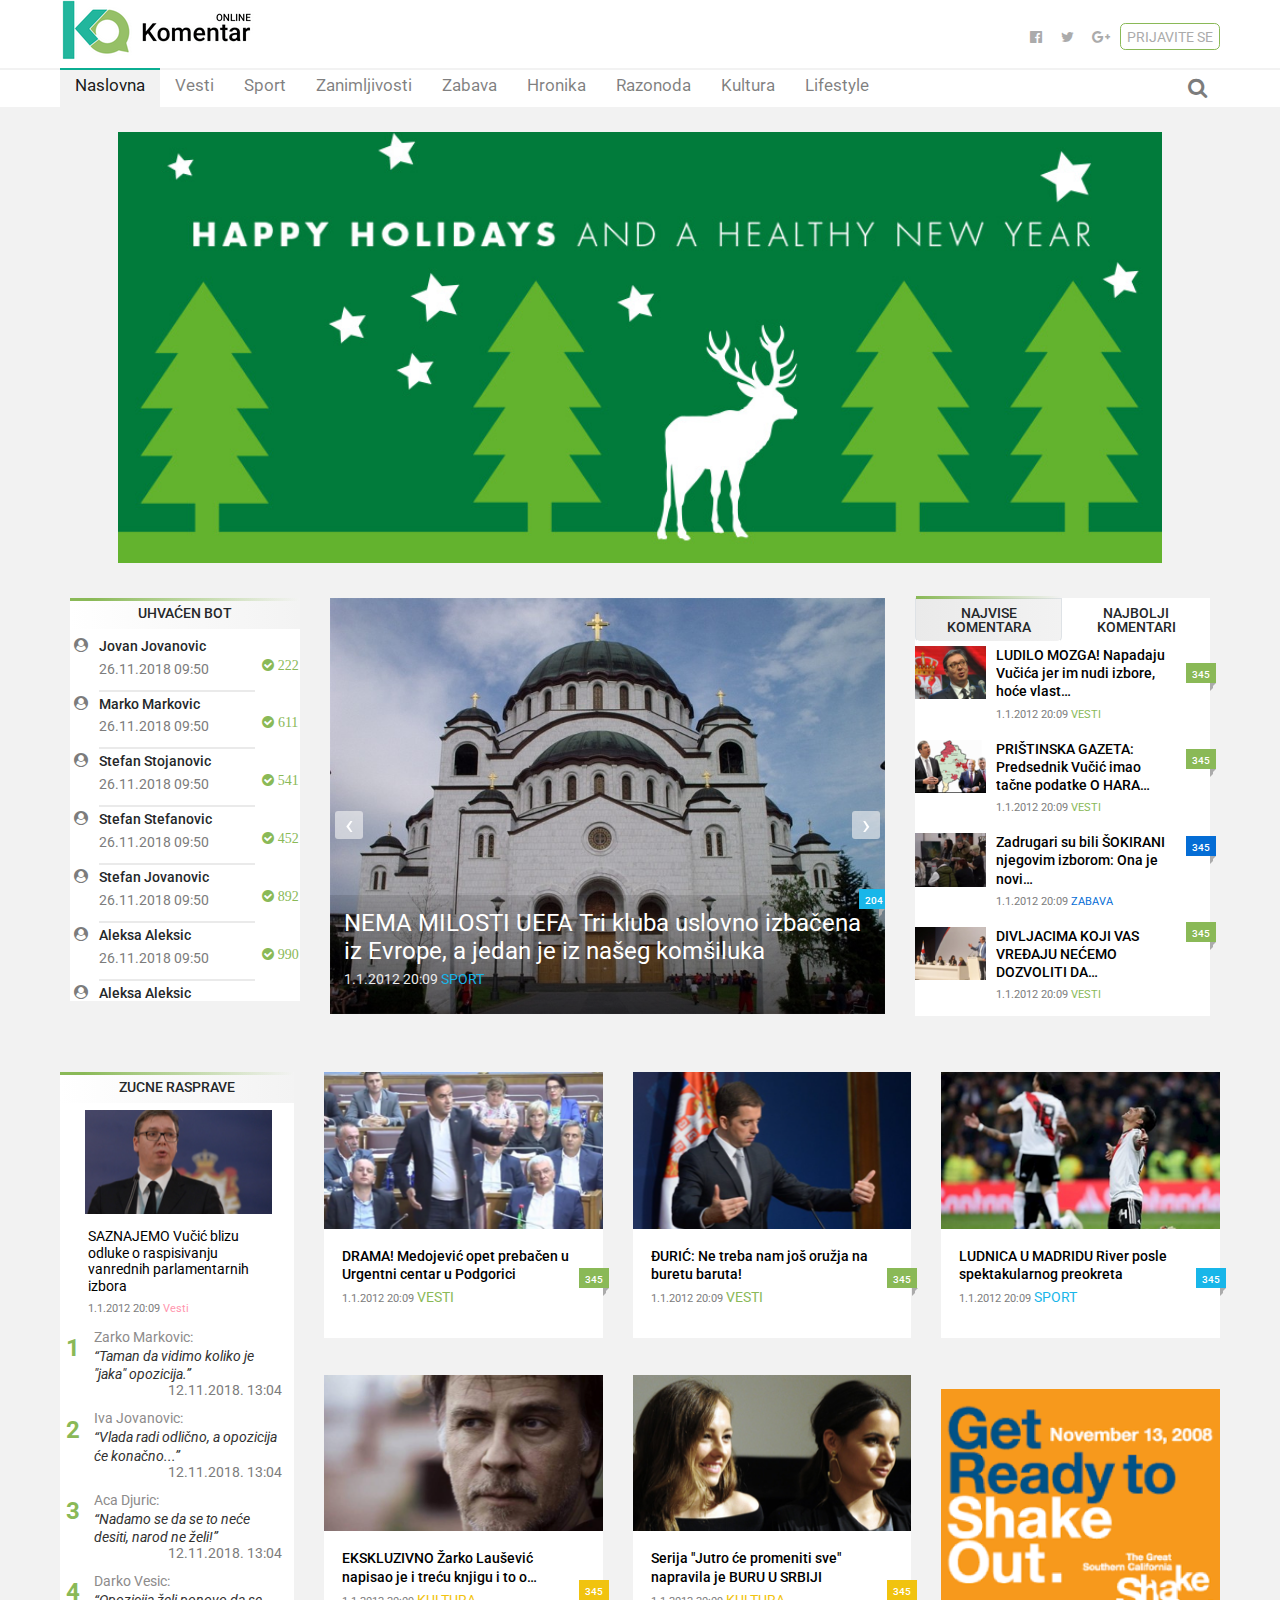
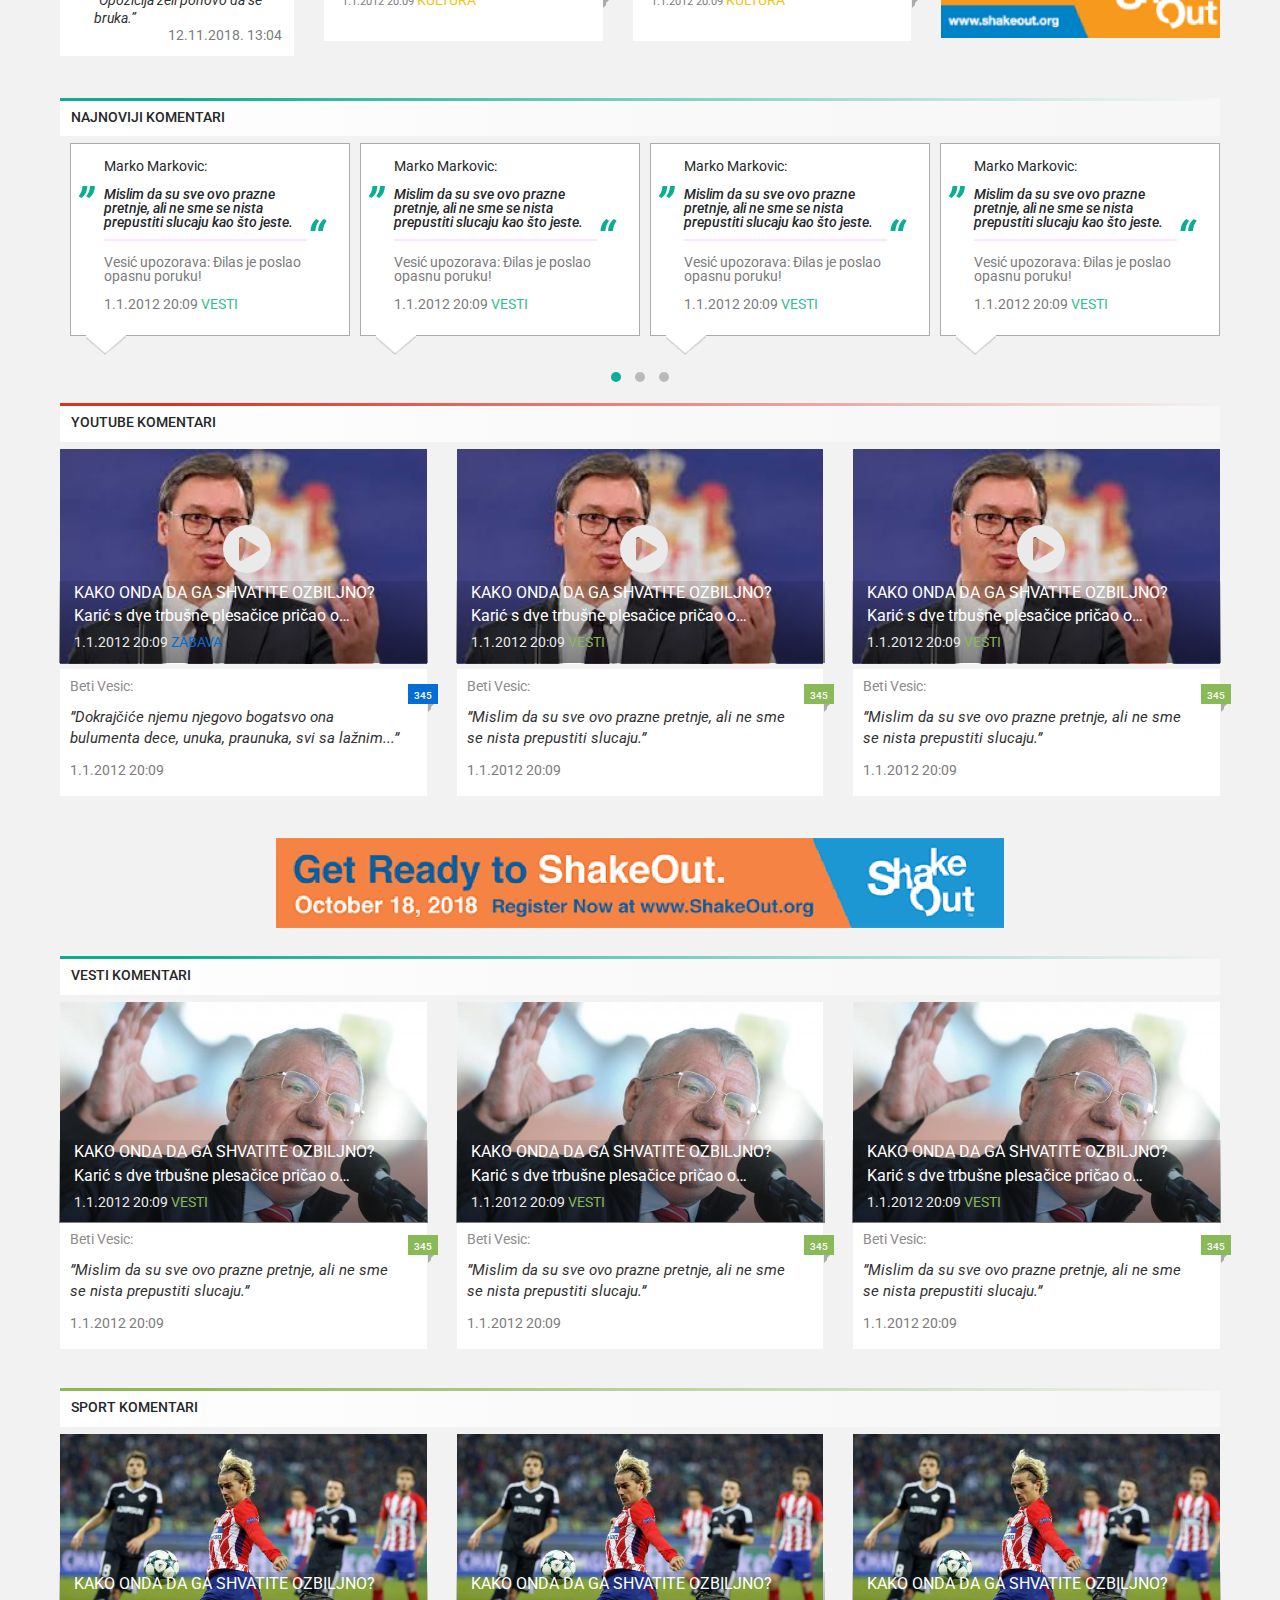
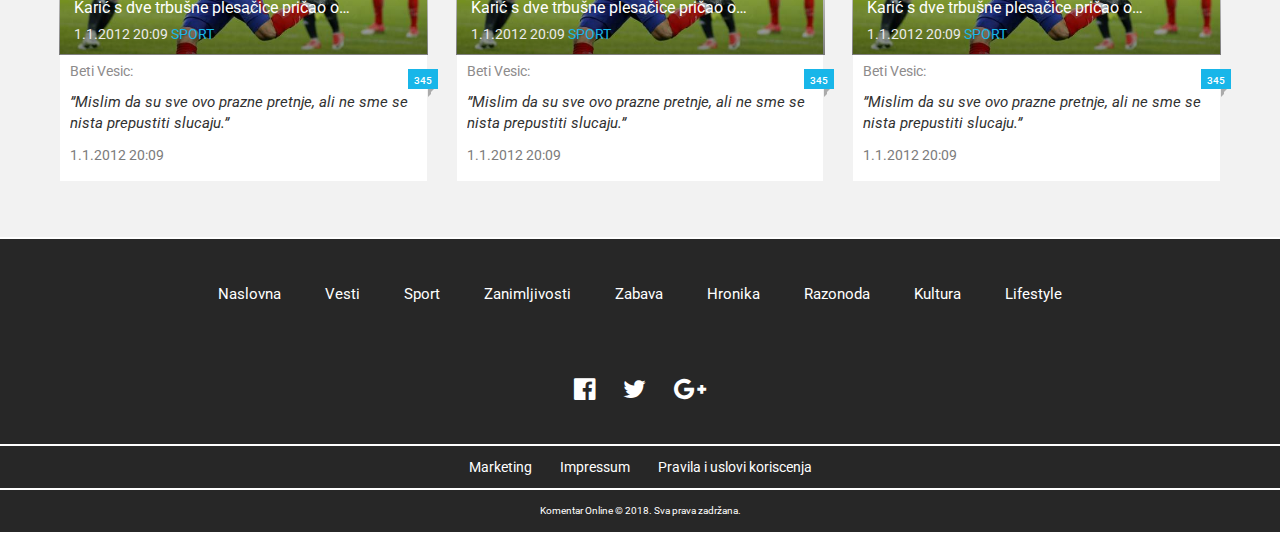
<file: index.html>
<!DOCTYPE html>
<!--
To change this license header, choose License Headers in Project Properties.
To change this template file, choose Tools | Templates
and open the template in the editor.
-->
<html lang="en">
    <head>
        <title>Komentar</title>
        <meta charset="UTF-8">
        <meta name="viewport" content="width=device-width, initial-scale=1.0">
        <meta name="author" content="Jovana Kocic">
        <meta name="description" content="Comment is a publish portal for consumers.">
        <meta name="keywords" content="sports, culture, news, attractions, entertainment, chronicles, lifestyle">

        <!--iOS compatibile-->
        <meta name="apple-mobile-web-app-capable" content="yes">
        <meta name="apple-mobile-web-app-title" content="Komentar">
        <link rel="apple-touch-icon" href="img/favicon/favicon-16x16.png" >        
  


        <!--Android compatibile-->
        <meta name="mobile-web-app-capable" content="yes">
        <meta name="aplication-name" content="Komentar">
        <link rel="icon" type="icon/png" href="img/favicon/favicon-16x16.png">


        <!--FONTOVI-->
        <!--Awesome-->
        <link rel="stylesheet" href="https://cdnjs.cloudflare.com/ajax/libs/font-awesome/4.7.0/css/font-awesome.min.css">


        <!--bootstrap-->
        <link href="css/bootstrap.css" rel="stylesheet" type="text/css"/>


        <!--external css, like plugins ...-->

        <link href="css/owl.carousel.css" rel="stylesheet" type="text/css"/>

        <!--theme css-->
        <link href="css/theme.css" rel="stylesheet" type="text/css"/>






        <!-- HTML5 shim and Respond.js for IE8 support of HTML5 elements and media queries -->
        <!-- WARNING: Respond.js doesn't work if you view the page via file:// -->
        <!--[if lt IE 9]>
          <script src="https://oss.maxcdn.com/html5shiv/3.7.3/html5shiv.min.js"></script>
          <script src="https://oss.maxcdn.com/respond/1.4.2/respond.min.js"></script>
        <![endif]-->





    </head>
    <body>
        <!--Header start-->
        <header>
            <!--Header-top start-->
            <section class="header-top">
                <div class="container d-flex">
                    <a class="mala-slika" href="#"><img src="img/logo.png" alt="Komentar-logo"/>
                    </a>
                    <div class="header-icons d-flex ml-auto">
                        <ul class="list-unstyled">
                            <li>
                                <a class="fa fa-facebook-official" href="https://www.facebook.com" target="blank"></a>
                            </li>
                            <li>
                                <a class="fa fa-twitter" href="https://twitter.com" target="blank"></a>
                            </li>
                            <li>
                                <a class="fa fa-google-plus" href="https://plus.google.com/discover" target="blank"></a>
                            </li>
                        </ul>
                        <div class="login"><a href="#" class="text-uppercase">prijavite se</a></div>
                    </div>
                </div>
            </section>
            <!--Header-top end-->
            <!--Header-bottom start-->
            <section class="header-bottom">
                <div class="container">
                    <nav class="navbar navbar-expand-md navbar-light">
                        <a class="navbar-brand" href="#"><img src="img/logo-small.png" alt=""/>
                            <div class="naslovi">
                                <h6 class="text-uppercase">online</h6>
                                <h4>Komentar</h4>
                            </div></a>
                        <div class="search-wrapper ml-auto order-md-last">
                            <span class="fa fa-search search-icon"></span>
                            <form class="search-form">
                                <div class="form-group mb-0 py-4">
                                    <div class="input-group">
                                        <input type="text" class="form-control" placeholder="Search" >
                                        <div class="input-group-append">
                                            <button class="btn btn-outline-secondary" type="submit"><span class="fa fa-search"></span></button>
                                        </div>
                                    </div>
                                </div>
                            </form>
                        </div>
                        <button class="navbar-toggler" type="button" data-toggle="collapse" data-target="#main-menu" aria-controls="main-menu" aria-expanded="false" aria-label="Toggle navigation">
                            <span class="navbar-toggler-icon"></span>
                        </button>

                        <div class="collapse navbar-collapse" id="main-menu">
                            <ul class="navbar-nav mr-auto">
                                <li class="nav-item" data-category="#0BAE92">
                                    <a class="nav-link active category-border" href="#">
                                        <span class="d-block">
                                            Naslovna 
                                        </span>
                                    </a>
                                </li>
                                <li class="nav-item" data-category="#8AB957">
                                    <a class="nav-link category-border" href="#">
                                        <span class="d-block">
                                            Vesti
                                        </span>
                                    </a>
                                </li>
                                <li class="nav-item"  data-category="#18B6E9">
                                    <a class="nav-link category-border" href="#">
                                        <span class="d-block">
                                            Sport
                                        </span>
                                    </a>
                                </li>
                                <li class="nav-item"  data-category="#A695C7">
                                    <a class="nav-link category-border" href="#">
                                        <span class="d-block">
                                            Zanimljivosti
                                        </span>
                                    </a>
                                </li>
                                <li class="nav-item"  data-category="#056DD5">
                                    <a class="nav-link category-border" href="#">
                                        <span class="d-block">
                                            Zabava
                                        </span>
                                    </a>

                                </li>
                                <li class="nav-item"  data-category="#34495E">
                                    <a class="nav-link category-border" href="#">
                                        <span class="d-block">
                                            Hronika
                                        </span>
                                    </a>
                                </li>
                                <li class="nav-item"  data-category="#F5A16B">
                                    <a class="nav-link category-border" href="#">
                                        <span class="d-block">
                                            Razonoda
                                        </span>
                                    </a>
                                </li>
                                <li class="nav-item"  data-category="#F1C30F">
                                    <a class="nav-link category-border" href="#">
                                        <span class="d-block">
                                            Kultura
                                        </span></a>
                                </li>
                                <li class="nav-item"  data-category="#F65656">
                                    <a class="nav-link category-border" href="#">
                                        <span class="d-block">
                                            Lifestyle
                                        </span>
                                    </a>
                                </li>

                            </ul>
                        </div>
                    </nav>
                </div>
            </section>
            <!--Header-bottom end-->
        </header>
        <!--Header end-->
        <!--Main start-->
        <main style="background: #F2F2F2">
            <!--Picture section start-->
            <section class="picture">
                <div class="container">
                    <div class="picture-item img-holder size-5by2 ">
                        <img src="img/baner 970x400.png" alt=""/>
                    </div>
                </div>
            </section>
            <!--Picture section end-->

            <!--News section start-->
            <section class="news">
                <div class="container">
                    <div class="row">
                        <div class="col-xs-18 col-sm-9 col-md-9 col-lg-4 col-bot">
                            <article class="bot"> 
                                <div class="bot-title">
                                    <h6 class="text-uppercase">Uhvaćen bot</h6>  
                                </div>

                                <div class="bot-item">
                                    <ul class="list-unstyled">
                                        <li class="d-flex">
                                            <a class="fa fa-user-circle w-10"></a>
                                            <div class="user w-70 ml-2">
                                                <h6>Jovan Jovanovic</h6>
                                                <p>26.11.2018 09:50</p>
                                            </div>
                                            <a class="fa fa-check-circle w-20 m-auto"> 222</a>
                                        </li>
                                        <li class="d-flex">
                                            <a class="fa fa-user-circle w-10"></a>
                                            <div class="user w-70 ml-2">
                                                <h6>Marko Markovic</h6>
                                                <p>26.11.2018 09:50</p>
                                            </div>
                                            <a class="fa fa-check-circle w-20 m-auto"> 611</a>
                                        </li>
                                        <li class="d-flex">
                                            <a class="fa fa-user-circle w-10"></a>
                                            <div class="user w-70 ml-2">
                                                <h6>Stefan Stojanovic</h6>
                                                <p>26.11.2018 09:50</p>
                                            </div>
                                            <a class="fa fa-check-circle w-20 m-auto"> 541</a>
                                        </li>
                                        <li class="d-flex">
                                            <a class="fa fa-user-circle w-10"></a>
                                            <div class="user w-70 ml-2">
                                                <h6>Stefan Stefanovic</h6>
                                                <p>26.11.2018 09:50</p>
                                            </div>
                                            <a class="fa fa-check-circle w-20 m-auto"> 452</a>
                                        </li>
                                        <li class="d-flex">
                                            <a class="fa fa-user-circle w-10"></a>
                                            <div class="user w-70 ml-2">
                                                <h6>Stefan Jovanovic</h6>
                                                <p>26.11.2018 09:50</p>
                                            </div>
                                            <a class="fa fa-check-circle w-20 m-auto"> 892</a>
                                        </li>
                                        <li class="d-flex">
                                            <a class="fa fa-user-circle w-10"></a>
                                            <div class="user w-70 ml-2">
                                                <h6>Aleksa Aleksic</h6>
                                                <p>26.11.2018 09:50</p>
                                            </div>
                                            <a class="fa fa-check-circle w-20 m-auto"> 990</a>
                                        </li>
                                        <li class="d-flex">
                                            <a class="fa fa-user-circle w-10"></a>
                                            <div class="user w-70 ml-2">
                                                <h6>Aleksa Aleksic</h6>
                                                <p>26.11.2018 09:50</p>
                                            </div>
                                            <a class="fa fa-check-circle w-20 m-auto"> 990</a>
                                        </li>
                                    </ul>
                                </div>
                            </article> 
                        </div>
                        <div class="col-xs-18 col-sm-18 col-md-18 col-lg-9">
                            <article class="news-slider">
                                <section class="lead-slider-wrapper">
                                    <ul class=" list-unstyled lead-slider owl-carousel">
                                        <li class="news-item" data-category="#18B6E9">
                                            <a class="img-holder size-4by3">
                                                <img src="img/beograd.jpg" alt=""/>
                                            </a>
                                            <div class="news-item-detail">
                                                <h2><a href="#">NEMA MILOSTI UEFA Tri kluba uslovno izbačena iz Evrope, a jedan je iz našeg komšiluka</a></h2>
                                                <p><span>1.1.2012</span>
                                                    <span>20:09</span>
                                                    <a href="#" class="category-color">SPORT</a></p>
                                            </div>
                                            <div class="number">
                                                <p class="number-item category-bg">204</p>
                                            </div>
                                        </li>
                                        <li class="news-item" data-category="#18B6E9">
                                            <a class="img-holder size-4by3">
                                                <img src="img/logo.png" alt=""/>
                                            </a>
                                            <div class="news-item-detail">
                                                <h2><a href="#">NEMA MILOSTI UEFA Tri kluba uslovno izbačena iz Evrope, a jedan je iz našeg komšiluka</a></h2>
                                                <p><span>1.1.2012</span>
                                                    <span>20:09</span>
                                                    <a href="#" class="category-color">SPORT</a></p>
                                            </div>
                                            <div class="number">
                                                <p class="number-item category-bg">204</p>
                                            </div>
                                        </li>
                                        <li class="news-item" data-category="#18B6E9">
                                            <a class="img-holder size-4by3">
                                                <img src="img/logo.png" alt=""/>
                                            </a>
                                            <div class="news-item-detail">
                                                <h2><a href="#">NEMA MILOSTI UEFA Tri kluba uslovno izbačena iz Evrope, a jedan je iz našeg komšiluka</a></h2>
                                                <p><span>1.1.2012</span>
                                                    <span>20:09</span>
                                                    <a href="#" class="category-color">SPORT</a></p>
                                            </div>
                                            <div class="number">
                                                <p class="number-item category-bg">204</p>
                                            </div>
                                        </li>
                                    </ul>

                                </section>
                            </article>
                        </div>
                        <div class="col-xs-18 col-sm-9 col-md-9 col-lg-5">
                            <article class="best">
                                <ul class="nav nav-tabs news-tab nav-pills nav-justified" id="myTab" role="tablist">
                                    <li class="nav-item">
                                        <a class="nav-link active text-uppercase" id="most-tab" data-toggle="tab" href="#the-most" role="tab" aria-controls="most" aria-selected="true">Najvise komentara</a>
                                    </li>
                                    <li class="nav-item">
                                        <a class="nav-link text-uppercase" id="best-tab" data-toggle="tab" href="#the-best" role="tab" aria-controls="best" aria-selected="false">Najbolji komentari</a>
                                    </li>

                                </ul>
                                <div class="tab-content" id="myTabContent">
                                    <div class="tab-pane fade show active" id="the-most" role="tabpanel" aria-labelledby="most-tab">
                                        <ul class="list-unstyled">
                                            <li class="d-flex" data-category="#8AB957">
                                                <figure class="w-25">
                                                    <img class="img-holder size-4by3" src="img/Slika .png" alt=""/>
                                                </figure>
                                                <div class="news-item-detail w-75">
                                                    <h6><a href="#">LUDILO MOZGA! Napadaju Vučića jer im nudi izbore, hoće vlast…</a></h6>
                                                    <p><span>1.1.2012</span>
                                                        <span>20:09</span>
                                                        <a href="#" class="category-color text-uppercase">Vesti</a></p>
                                                </div>
                                                <div class="number top-15">
                                                    <p class="number-item category-bg ">345</p>  
                                                </div>
                                            </li>
                                            <li class="d-flex" data-category="#8AB957">
                                                <figure class="w-25">
                                                    <img class="img-holder size-4by3" src="img/Slika (1).png" alt=""/>
                                                </figure>
                                                <div class="news-item-detail w-75">
                                                    <h6><a href="#">PRIŠTINSKA GAZETA: Predsednik Vučić imao tačne podatke O HARA…</a></h6>
                                                    <p><span>1.1.2012</span>
                                                        <span>20:09</span>
                                                        <a href="#" class="category-color text-uppercase">Vesti</a></p>
                                                </div>
                                                <div class="number top-35">
                                                    <p class="number-item category-bg">345</p>  
                                                </div>
                                            </li>
                                            <li class="d-flex" data-category="#056DD5">
                                                <figure class="w-25">
                                                    <img class="img-holder size-4by3" src="img/Slika (2).png" alt=""/>
                                                </figure>
                                                <div class="news-item-detail w-75">
                                                    <h6><a href="#">Zadrugari su bili ŠOKIRANI njegovim izborom: Ona je novi…</a></h6>
                                                    <p><span>1.1.2012</span>
                                                        <span>20:09</span>
                                                        <a href="#" class="category-color text-uppercase">Zabava</a></p>
                                                </div>
                                                <div class="number top-55">
                                                    <p class="number-item category-bg">345</p>  
                                                </div>
                                            </li>
                                            <li class="d-flex" data-category="#8AB957">
                                                <figure class="w-25">
                                                    <img class="img-holder size-4by3" src="img/Slika (3).png" alt=""/>
                                                </figure>
                                                <div class="news-item-detail w-75">
                                                    <h6><a href="#">DIVLJACIMA KOJI VAS VREĐAJU NEĆEMO DOZVOLITI DA…</a></h6>
                                                    <p><span>1.1.2012</span>
                                                        <span>20:09</span>
                                                        <a href="#" class="category-color text-uppercase">Vesti</a></p>
                                                </div>
                                                <div class="number top-75">
                                                    <p class="number-item category-bg">345</p>  
                                                </div>
                                            </li>
                                        </ul>
                                    </div>
                                    <div class="tab-pane fade" id="the-best" role="tabpanel" aria-labelledby="best-tab">
                                        <ul class="list-unstyled">
                                            <li class="d-flex" data-category="#8AB957">
                                                <figure class="w-25">
                                                    <img class="img-holder size-4by3" src="img/Slika .png" alt=""/>
                                                </figure>
                                                <div class="news-item-detail w-75">
                                                    <h6><a href="#">LUDILO MOZGA! Napadaju Vučića jer im nudi izbore, hoće vlast…</a></h6>
                                                    <p><span>1.1.2012</span>
                                                        <span>20:09</span>
                                                        <a href="#" class="category-color text-uppercase">Vesti</a></p>
                                                </div>
                                                <div class="number top-15">
                                                    <p class="number-item category-bg ">345</p>  
                                                </div>
                                            </li>
                                            <li class="d-flex" data-category="#8AB957">
                                                <figure class="w-25">
                                                    <img class="img-holder size-4by3" src="img/Slika (1).png" alt=""/>
                                                </figure>
                                                <div class="news-item-detail w-75">
                                                    <h6><a href="#">PRIŠTINSKA GAZETA: Predsednik Vučić imao tačne podatke O HARA…</a></h6>
                                                    <p><span>1.1.2012</span>
                                                        <span>20:09</span>
                                                        <a href="#" class="category-color text-uppercase">Vesti</a></p>
                                                </div>
                                                <div class="number top-35">
                                                    <p class="number-item category-bg">345</p>  
                                                </div>
                                            </li>
                                            <li class="d-flex" data-category="#056DD5">
                                                <figure class="w-25">
                                                    <img class="img-holder size-4by3" src="img/Slika (2).png" alt=""/>
                                                </figure>
                                                <div class="news-item-detail w-75">
                                                    <h6><a href="#">Zadrugari su bili ŠOKIRANI njegovim izborom: Ona je novi…</a></h6>
                                                    <p><span>1.1.2012</span>
                                                        <span>20:09</span>
                                                        <a href="#" class="category-color text-uppercase">Zabava</a></p>
                                                </div>
                                                <div class="number top-55">
                                                    <p class="number-item category-bg">345</p>  
                                                </div>
                                            </li>
                                            <li class="d-flex" data-category="#8AB957">
                                                <figure class="w-25">
                                                    <img class="img-holder size-4by3" src="img/Slika (3).png" alt=""/>
                                                </figure>
                                                <div class="news-item-detail w-75">
                                                    <h6><a href="#">DIVLJACIMA KOJI VAS VREĐAJU NEĆEMO DOZVOLITI DA…</a></h6>
                                                    <p><span>1.1.2012</span>
                                                        <span>20:09</span>
                                                        <a href="#" class="category-color text-uppercase">Vesti</a></p>
                                                </div>
                                                <div class="number top-75">
                                                    <p class="number-item category-bg">345</p>  
                                                </div>
                                            </li>
                                        </ul>
                                    </div>
                            </article>
                        </div>
                    </div>        
                </div>
            </section>
            <!--News section end-->

            <!--Exclusive section start-->
            <section class="exclusive">
                <div class="container">
                    <div class="row">
                        <div class="col-sm-18 col-md-18 col-lg-4">
                            <article class="exclusive-discussions"> 
                                <div class="exclusive-title">
                                    <h6 class="text-uppercase">Zucne rasprave</h6>  
                                </div>
                                <div class="exclusive-item">
                                    <figure class="//img-holder size-10by1">
                                        <img src="img/Slika vesti.png" alt=""/>
                                    </figure>
                                    <div class="exclusive-item-detail" data-category="#ff96ae">
                                        <h6><a href="#">SAZNAJEMO Vučić blizu odluke o raspisivanju vanrednih parlamentarnih izbora</a></h6>
                                        <p><span>1.1.2012</span>
                                            <span>20:09</span>
                                            <a href="#" class="category-color">Vesti</a></p>
                                    </div>
                                    <ul class="list-unstyled">
                                        <li>
                                            <p class="w-20 numbers-of-comment">1</p>
                                            <div class="commentator w-80 ">
                                                <p class="commentator-name">Zarko Markovic:</p>
                                                <q class="commentator-quotation">Taman da vidimo koliko je "jaka" opozicija.</q>
                                                <p class="commentator-time">12.11.2018. 13:04<p>
                                            </div>
                                        </li>
                                        <li>
                                            <p class="w-20 numbers-of-comment">2</p>
                                            <div class="commentator w-80 ">
                                                <p class="commentator-name">Iva Jovanovic:</p>
                                                <q class="commentator-quotation">Vlada radi odlično, a opozicija će konačno...</q>
                                                <p class="commentator-time">12.11.2018. 13:04<p>
                                            </div>
                                        </li> 
                                        <li>
                                            <p class="w-20 numbers-of-comment">3</p>
                                            <div class="commentator w-80 ">
                                                <p class="commentator-name">Aca Djuric:</p>
                                                <q class="commentator-quotation">Nadamo se da se to neće desiti, narod ne želi!</q>
                                                <p class="commentator-time">12.11.2018. 13:04<p>
                                            </div>
                                        </li> 
                                        <li>
                                            <p class="w-20 numbers-of-comment">4</p>
                                            <div class="commentator w-80 ">
                                                <p class="commentator-name">Darko Vesic:</p>
                                                <q class="commentator-quotation">Opozicija želi ponovo da se bruka.</q>
                                                <p class="commentator-time">12.11.2018. 13:04<p>
                                            </div>
                                        </li> 

                                    </ul>
                                </div>
                            </article> 
                        </div>
                        <div class="col-sm-18 col-md-18 col-lg-14">
                            <div class="row">
                                <div class="col-xs-18 col-sm-9 col-md-6" data-category="#ff96ae">
                                    <article class="news-item">
                                        <a class="img-holder size-16by9" href="#">
                                            <img src="img/slika lista vesti.png" alt=""/>
                                        </a>
                                        <div class="news-item-detail"  data-category="#8AB957">
                                            <h6><a href="#">DRAMA! Medojević opet prebačen u Urgentni centar u Podgorici</a></h6>
                                            <p><span>1.1.2012</span>
                                                <span>20:09</span>
                                                <a href="#" class="category-color text-uppercase">Vesti</a></p>
                                            <div class="number">
                                                <p class="number-item category-bg">345</p>  
                                            </div>

                                        </div>
                                    </article>
                                </div>
                                <div class="col-xs-18 col-sm-9 col-md-6" data-category="#8AB957">
                                    <article class="news-item">
                                        <a class="img-holder size-16by9" href="#">
                                            <img src="img/slika lista vesti(1).png" alt=""/>
                                        </a>
                                        <div class="news-item-detail">
                                            <h6><a href="#">ÐURIĆ: Ne treba nam još oružja na buretu baruta!</a></h6>
                                            <p><span>1.1.2012</span>
                                                <span>20:09</span>
                                                <a href="#" class="category-color text-uppercase">Vesti</a></p>
                                            <div class="number">
                                                <p class="number-item category-bg ">345</p>  
                                            </div>

                                        </div>
                                    </article>
                                </div>
                                <div class="col-xs-18 col-sm-9 col-md-6" data-category="#18B6E9">
                                    <article class="news-item">
                                        <a class="img-holder size-16by9" href="#">
                                            <img src="img/slika lista vesti(2).png" alt=""/>
                                        </a>
                                        <div class="news-item-detail">
                                            <h6><a href="#">LUDNICA U MADRIDU River posle spektakularnog preokreta</a></h6>
                                            <p><span>1.1.2012</span>
                                                <span>20:09</span>
                                                <a href="#" class="category-color text-uppercase">Sport</a></p>
                                            <div class="number">
                                                <p class="number-item category-bg ">345</p>  
                                            </div>

                                        </div>
                                    </article>
                                </div>
                                <div class="col-xs-18 col-sm-9 col-md-6 four" data-category="#F1C30F">
                                    <article class="news-item">
                                        <a class="img-holder size-16by9" href="#">
                                            <img src="img/slika lista vesti(3).png" alt=""/>
                                        </a>
                                        <div class="news-item-detail">
                                            <h6><a href="#">EKSKLUZIVNO Žarko Laušević napisao je i treću knjigu i to o…</a></h6>
                                            <p><span>1.1.2012</span>
                                                <span>20:09</span>
                                                <a href="#" class="category-color text-uppercase">Kultura</a></p>
                                            <div class="number">
                                                <p class="number-item category-bg ">345</p>  
                                            </div>

                                        </div>
                                    </article>
                                </div><div class="col-xs-18 col-sm-9 col-md-6 five" data-category="#F1C30F">
                                    <article class="news-item">
                                        <a class="img-holder size-16by9" href="#">
                                            <img src="img/slika lista vesti(4).png" alt=""/>
                                        </a>
                                        <div class="news-item-detail">
                                            <h6><a href="#">Serija "Jutro će promeniti sve" napravila je BURU U SRBIJI</a></h6>
                                            <p><span>1.1.2012</span>
                                                <span>20:09</span>
                                                <a href="#" class="category-color text-uppercase">Kultura</a></p>
                                            <div class="number">
                                                <p class="number-item category-bg ">345</p>  
                                            </div>

                                        </div>
                                    </article>
                                </div>
                                <div class="col-xs-18 col-sm-9 col-md-6 six" data-category="#ff96ae">
                                    <article class="news-item">
                                        <a class="img-holder size-1by1" href="#">
                                            <img src="img/baner 300.png" alt=""/>
                                        </a>
                                    </article>
                                </div>
                            </div>
                        </div>
                    </div>
                </div>
            </section>
            <!--Exclusive section end-->

            <!--News-comments  section start-->
            <section class="news-comments">
                <div class="container">
                    <div class="title-line-news-comments">
                        <h6 class="news-comments-title text-uppercase">Najnoviji komentari</h6>
                    </div>
                    <article class="news-comments-slider">
                        <section class="lead-slider-wrapper">
                            <ul class=" list-unstyled lead-slider-news-comments owl-carousel">
                                <li class="news-comments-item" data-category="#2fbf8f">
                                    <p class="news-comments-item-commentator">Marko Markovic:</p>
                                    <cite>
                                        Mislim da su sve ovo prazne pretnje, ali ne sme se nista prepustiti slucaju kao što jeste. 
                                    </cite>
                                    <p class="news-comments-item-line"></p>
                                    <a href="#" class="news-comments-item-title">
                                        <p>Vesić upozorava: Đilas je poslao opasnu poruku!</p>
                                    </a>
                                    <p><span>1.1.2012</span>
                                        <span>20:09</span>
                                        <a href="#" class="category-color text-uppercase">Vesti</a>
                                    </p>
                                </li>
                                <li class="news-comments-item" data-category="#2fbf8f">
                                    <p class="news-comments-item-commentator">Marko Markovic:</p>
                                    <cite>
                                        Mislim da su sve ovo prazne pretnje, ali ne sme se nista prepustiti slucaju kao što jeste. 
                                    </cite>
                                    <p class="news-comments-item-line"></p>
                                    <a href="#" class="news-comments-item-title">
                                        <p>Vesić upozorava: Đilas je poslao opasnu poruku!</p>
                                    </a>
                                    <p><span>1.1.2012</span>
                                        <span>20:09</span>
                                        <a href="#" class="category-color text-uppercase">Vesti</a>
                                    </p>
                                </li>
                                <li class="news-comments-item" data-category="#2fbf8f">
                                    <p class="news-comments-item-commentator">Marko Markovic:</p>
                                    <cite>
                                        Mislim da su sve ovo prazne pretnje, ali ne sme se nista prepustiti slucaju kao što jeste. 
                                    </cite>
                                    <p class="news-comments-item-line"></p>
                                    <a href="#" class="news-comments-item-title">
                                        <p>Vesić upozorava: Đilas je poslao opasnu poruku!</p>
                                    </a>
                                    <p><span>1.1.2012</span>
                                        <span>20:09</span>
                                        <a href="#" class="category-color text-uppercase">Vesti</a>
                                    </p>
                                </li>
                                
                                <li class="news-comments-item" data-category="#2fbf8f">
                                    <p class="news-comments-item-commentator">Marko Markovic:</p>
                                    <cite>
                                        Mislim da su sve ovo prazne pretnje, ali ne sme se nista prepustiti slucaju kao što jeste. 
                                    </cite>
                                    <p class="news-comments-item-line"></p>
                                    <a href="#" class="news-comments-item-title">
                                        <p>Vesić upozorava: Đilas je poslao opasnu poruku!</p>
                                    </a>

                                    <p><span>1.1.2012</span>
                                        <span>20:09</span>
                                        <a href="#" class="category-color text-uppercase">Vesti</a>
                                    </p>
                                </li>
                                <li class="news-comments-item" data-category="#2fbf8f">
                                    <p class="news-comments-item-commentator">Marko Markovic:</p>
                                    <cite>
                                        Mislim da su sve ovo prazne pretnje, ali ne sme se nista prepustiti slucaju kao što jeste. 
                                    </cite>
                                    <p class="news-comments-item-line"></p>
                                    <a href="#" class="news-comments-item-title">
                                        <p>Vesić upozorava: Đilas je poslao opasnu poruku!</p>
                                    </a>
                                    <p><span>1.1.2012</span>
                                        <span>20:09</span>
                                        <a href="#" class="category-color text-uppercase">Vesti</a>
                                    </p>
                                </li>
                                <li class="news-comments-item" data-category="#2fbf8f">
                                    <p class="news-comments-item-commentator">Marko Markovic:</p>
                                    <cite>
                                        Mislim da su sve ovo prazne pretnje, ali ne sme se nista prepustiti slucaju kao što jeste. 
                                    </cite>
                                    <p class="news-comments-item-line"></p>
                                    <a href="#" class="news-comments-item-title">
                                        <p>Vesić upozorava: Đilas je poslao opasnu poruku!</p>
                                    </a>
                                    <p><span>1.1.2012</span>
                                        <span>20:09</span>
                                        <a href="#" class="category-color text-uppercase">Vesti</a>
                                    </p>
                                </li>
                                <li class="news-comments-item" data-category="#2fbf8f">
                                    <p class="news-comments-item-commentator">Marko Markovic:</p>
                                    <cite>
                                        Mislim da su sve ovo prazne pretnje, ali ne sme se nista prepustiti slucaju kao što jeste. 
                                    </cite>
                                    <p class="news-comments-item-line"></p>
                                    <a href="#" class="news-comments-item-title">
                                        <p>Vesić upozorava: Đilas je poslao opasnu poruku!</p>
                                    </a>
                                    <p><span>1.1.2012</span>
                                        <span>20:09</span>
                                        <a href="#" class="category-color text-uppercase">Vesti</a>
                                    </p>
                                </li>
                                <li class="news-comments-item" data-category="#2fbf8f">
                                    <p class="news-comments-item-commentator">Marko Markovic:</p>
                                    <cite>
                                        Mislim da su sve ovo prazne pretnje, ali ne sme se nista prepustiti slucaju kao što jeste. 
                                    </cite>
                                    <p class="news-comments-item-line"></p>
                                    <a href="#" class="news-comments-item-title">
                                        <p>Vesić upozorava: Đilas je poslao opasnu poruku!</p>
                                    </a>
                                    <p><span>1.1.2012</span>
                                        <span>20:09</span>
                                        <a href="#" class="category-color text-uppercase">Vesti</a>
                                    </p>
                                </li>
                                <li class="news-comments-item" data-category="#2fbf8f">
                                    <p class="news-comments-item-commentator">Marko Markovic:</p>
                                    <cite>
                                        Mislim da su sve ovo prazne pretnje, ali ne sme se nista prepustiti slucaju kao što jeste. 
                                    </cite>
                                    <p class="news-comments-item-line"></p>
                                    <a href="#" class="news-comments-item-title">
                                        <p>Vesić upozorava: Đilas je poslao opasnu poruku!</p>
                                    </a>
                                    <p><span>1.1.2012</span>
                                        <span>20:09</span>
                                        <a href="#" class="category-color text-uppercase">Vesti</a>
                                    </p>
                                </li>
                            </ul>
                        </section>
                    </article>


                </div>
            </section>    

            <!--News-comments section end-->

            <!--Youtube section start--> 
            <section class="youtube">
                <div class="container">
                    <div class="title-line-youtube">
                        <h6 class="youtube-title text-uppercase">Youtube komentari</h6>
                    </div>
                    <div class="row">
                        <div class="col-sm-18 col-lg-6 youtube-col">
                            <article class="youtube-item" data-category="#056DD5">
                                <a class="img-holder size-1">
                                    <img src="img/youtube-item.jpg" alt=""/>
                                </a>
                                <div class="youtube-play">
                                    <a href="" class="fa fa-play-circle"></a>
                                </div>
                                <div class="youtube-item-detail">
                                    <h2><a href="#">KAKO ONDA DA GA SHVATITE OZBILJNO? Karić s dve trbušne plesačice pričao o…</a></h2>
                                    <p><span>1.1.2012</span>
                                        <span>20:09</span>
                                        <a href="#" class="category-color text-uppercase">Zabava</a></p>
                                </div>
                                <div class="youtube-item-quote">
                                    <p class="youtube-comentator"><a href="#">Beti Vesic:</a></p>
                                    <p class="youtube-comentator-quote">”Dokrajčiće njemu njegovo bogatsvo ona bulumenta dece, unuka, praunuka, svi sa lažnim...”</p>
                                    <p><span>1.1.2012</span>
                                        <span>20:09</span>
                                    <div class="number">
                                        <p class="number-item category-bg ">345</p>  
                                    </div>

                                </div>

                            </article>
                        </div>
                        <div class="col-sm-18 col-lg-6">
                            <article class="youtube-item" data-category="#8AB957">
                                <a class="img-holder size-1">
                                    <img src="img/youtube-item.jpg" alt=""/>
                                </a>
                                <div class="youtube-play">
                                    <a href="" class="fa fa-play-circle"></a>
                                </div>
                                <div class="youtube-item-detail">
                                    <h2><a href="#">KAKO ONDA DA GA SHVATITE OZBILJNO? Karić s dve trbušne plesačice pričao o…</a></h2>
                                    <p><span>1.1.2012</span>
                                        <span>20:09</span>
                                        <a href="#" class="category-color text-uppercase">Vesti</a></p>
                                </div>
                                <div class="youtube-item-quote">
                                    <p class="youtube-comentator"><a href="#">Beti Vesic:</a></p>
                                    <p class="youtube-comentator-quote">”Mislim da su sve ovo prazne pretnje, ali ne sme se nista prepustiti slucaju.”</p>
                                    <p><span>1.1.2012</span>
                                        <span>20:09</span>
                                    <div class="number">
                                        <p class="number-item category-bg ">345</p>  
                                    </div>

                                </div>

                            </article>
                        </div>
                        <div class="col-sm-18  col-lg-6">
                            <article class="youtube-item" data-category="#8AB957">
                                <a class="img-holder size-1">
                                    <img src="img/youtube-item.jpg" alt=""/>
                                </a>
                                <div class="youtube-play">
                                    <a href="" class="fa fa-play-circle"></a>
                                </div>
                                <div class="youtube-item-detail">
                                    <h2><a href="#">KAKO ONDA DA GA SHVATITE OZBILJNO? Karić s dve trbušne plesačice pričao o…</a></h2>
                                    <p><span>1.1.2012</span>
                                        <span>20:09</span>
                                        <a href="#" class="category-color text-uppercase">Vesti</a></p>
                                </div>
                                <div class="youtube-item-quote">
                                    <p class="youtube-comentator"><a href="#">Beti Vesic:</a></p>
                                    <p class="youtube-comentator-quote">”Mislim da su sve ovo prazne pretnje, ali ne sme se nista prepustiti slucaju.”</p>
                                    <p><span>1.1.2012</span>
                                        <span>20:09</span>
                                    <div class="number">
                                        <p class="number-item category-bg ">345</p>  
                                    </div>

                                </div>

                            </article>
                        </div>

                    </div>
                </div>

            </section>

            <!--Youtube section end-->
            <!--Banner section start-->
            <section class="banner">
                <div class="container">
                    <a href="" class="">
                        <img src="img/baner 90.png" alt=""/>
                    </a>
                </div>
            </section>
            <!--Banner section end-->
            <!--Top news section start-->
            <section class="top-news">
                <div class="container">
                    <div class="title-line-top-news">
                        <h6 class="top-news-title text-uppercase">Vesti komentari</h6>
                    </div>
                    <div class="row">
                        <div class="col-sm-18 col-lg-6">
                            <article class="top-news-item" data-category="#8AB957">
                                <a class="img-holder size-1">
                                    <img src="img/top-news.jpg" alt=""/>
                                </a>

                                <div class="top-news-item-detail">
                                    <h2><a href="#">KAKO ONDA DA GA SHVATITE OZBILJNO? Karić s dve trbušne plesačice pričao o…</a></h2>
                                    <p><span>1.1.2012</span>
                                        <span>20:09</span>
                                        <a href="#" class="category-color text-uppercase">Vesti</a></p>
                                </div>
                                <div class="top-news-item-quote">
                                    <p class="top-news-comentator"><a href="#">Beti Vesic:</a></p>
                                    <p class="top-news-comentator-quote">”Mislim da su sve ovo prazne pretnje, ali ne sme se nista prepustiti slucaju.”</p>
                                    <p><span>1.1.2012</span>
                                        <span>20:09</span>
                                    <div class="number">
                                        <p class="number-item category-bg ">345</p>  
                                    </div>

                                </div>

                            </article>
                        </div>
                        <div class="col-sm-18 col-lg-6">
                            <article class="top-news-item" data-category="#8AB957">
                                <a class="img-holder size-1">
                                    <img src="img/top-news.jpg" alt=""/>
                                </a>

                                <div class="top-news-item-detail">
                                    <h2><a href="#">KAKO ONDA DA GA SHVATITE OZBILJNO? Karić s dve trbušne plesačice pričao o…</a></h2>
                                    <p><span>1.1.2012</span>
                                        <span>20:09</span>
                                        <a href="#" class="category-color text-uppercase">Vesti</a></p>
                                </div>
                                <div class="top-news-item-quote">
                                    <p class="top-news-comentator"><a href="#">Beti Vesic:</a></p>
                                    <p class="top-news-comentator-quote"> ”Mislim da su sve ovo prazne pretnje, ali ne sme se nista prepustiti slucaju.”</p>
                                    <p><span>1.1.2012</span>
                                        <span>20:09</span>
                                    <div class="number">
                                        <p class="number-item category-bg ">345</p>  
                                    </div>

                                </div>

                            </article>
                        </div>
                        <div class="col-sm-18 col-lg-6">
                            <article class="top-news-item" data-category="#8AB957">
                                <a class="img-holder size-1">
                                    <img src="img/top-news.jpg" alt=""/>
                                </a>

                                <div class="top-news-item-detail">
                                    <h2><a href="#">KAKO ONDA DA GA SHVATITE OZBILJNO? Karić s dve trbušne plesačice pričao o…</a></h2>
                                    <p><span>1.1.2012</span>
                                        <span>20:09</span>
                                        <a href="#" class="category-color text-uppercase">Vesti</a></p>
                                </div>
                                <div class="top-news-item-quote">
                                    <p class="top-news-comentator"><a href="#">Beti Vesic:</a></p>
                                    <p class="top-news-comentator-quote">”Mislim da su sve ovo prazne pretnje, ali ne sme se nista prepustiti slucaju.”</p>
                                    <p><span>1.1.2012</span>
                                        <span>20:09</span>
                                    <div class="number">
                                        <p class="number-item category-bg ">345</p>  
                                    </div>
                                </div>
                            </article>
                        </div>
                    </div>
                </div>

            </section>
            <!--Top news section end--> 

            <!--Sport section start-->
            <section class="sport-comments">
                <div class="container">
                    <div>
                        <div class="title-line-sport-comments">
                            <h6 class="sport-comments-title text-uppercase">Sport komentari</h6>
                        </div>
                    </div>
                    <div class="row">
                        <div class="col-sm-18 col-lg-6">
                            <article class="sport-comments-item" data-category="#18B6E9">
                                <a class="img-holder size-1">
                                    <img src="img/sport.jpg" alt=""/>
                                </a>

                                <div class="sport-comments-item-detail">
                                    <h2><a href="#">KAKO ONDA DA GA SHVATITE OZBILJNO? Karić s dve trbušne plesačice pričao o…</a></h2>
                                    <p><span>1.1.2012</span>
                                        <span>20:09</span>
                                        <a href="#" class="category-color text-uppercase">SPORT</a></p>
                                </div>
                                <div class="sport-comments-item-quote">
                                    <p class="sport-comments-comentator"><a href="#">Beti Vesic:</a></p>
                                    <p class="sport-comments-comentator-quote">”Mislim da su sve ovo prazne pretnje, ali ne sme se nista prepustiti slucaju.”</p>
                                    <p><span>1.1.2012</span>
                                        <span>20:09</span>
                                    <div class="number">
                                        <p class="number-item category-bg ">345</p>  
                                    </div>

                                </div>

                            </article>
                        </div>
                        <div class="col-sm-18 col-lg-6">
                            <article class="sport-comments-item" data-category="#18B6E9">
                                <a class="img-holder size-1">
                                    <img src="img/sport.jpg" alt=""/>
                                </a>

                                <div class="sport-comments-item-detail">
                                    <h2><a href="#">KAKO ONDA DA GA SHVATITE OZBILJNO? Karić s dve trbušne plesačice pričao o…</a></h2>
                                    <p><span>1.1.2012</span>
                                        <span>20:09</span>
                                        <a href="#" class="category-color text-uppercase">SPORT</a></p>
                                </div>
                                <div class="sport-comments-item-quote">
                                    <p class="sport-comments-comentator"><a href="#">Beti Vesic:</a></p>
                                    <p class="sport-comments-comentator-quote">”Mislim da su sve ovo prazne pretnje, ali ne sme se nista prepustiti slucaju.”</p>
                                    <p><span>1.1.2012</span>
                                        <span>20:09</span>
                                    <div class="number">
                                        <p class="number-item category-bg ">345</p>  
                                    </div>

                                </div>

                            </article>
                        </div>
                        <div class="col-sm-18 col-lg-6">
                            <article class="sport-comments-item" data-category="#18B6E9">
                                <a class="img-holder size-1">
                                    <img src="img/sport.jpg" alt=""/>
                                </a>

                                <div class="sport-comments-item-detail">
                                    <h2><a href="#">KAKO ONDA DA GA SHVATITE OZBILJNO? Karić s dve trbušne plesačice pričao o…</a></h2>
                                    <p><span>1.1.2012</span>
                                        <span>20:09</span>
                                        <a href="#" class="category-color text-uppercase">SPORT</a></p>
                                </div>
                                <div class="sport-comments-item-quote">
                                    <p class="sport-comments-comentator"><a href="#">Beti Vesic:</a></p>
                                    <p class="sport-comments-comentator-quote">”Mislim da su sve ovo prazne pretnje, ali ne sme se nista prepustiti slucaju.”</p>
                                    <p><span>1.1.2012</span>
                                        <span>20:09</span>
                                    <div class="number">
                                        <p class="number-item category-bg ">345</p>  
                                    </div>

                                </div>

                            </article>
                        </div>
                    </div>
                </div>

            </section>
            <!--Sport section end-->

        </main>
        <!--Main end-->

        <!--Footer start-->
        <footer>
            <section class="footer-top">
                <div class="container">
                    <nav class="navbar navbar-expand navbar-light">
                        <div class="collapse navbar-collapse" id="main-menu">
                            <ul class="navbar-nav mr-auto">
                                <li class="nav-item" data-category="#2fbf8f">
                                    <a class="nav-link active category-border" href="#">
                                        <span class="d-block">
                                            Naslovna 
                                        </span>
                                    </a>
                                </li>
                                <li class="nav-item" data-category="#ff96ae">
                                    <a class="nav-link category-border" href="#">
                                        <span class="d-block">
                                            Vesti
                                        </span>
                                    </a>
                                </li>
                                <li class="nav-item"  data-category="#c242f4">
                                    <a class="nav-link category-border" href="#">
                                        <span class="d-block">
                                            Sport
                                        </span>
                                    </a>
                                </li>
                                <li class="nav-item"  data-category="#ebf22e">
                                    <a class="nav-link category-border" href="#">
                                        <span class="d-block">
                                            Zanimljivosti
                                        </span>
                                    </a>
                                </li>
                                <li class="nav-item"  data-category="#adb9ff">
                                    <a class="nav-link category-border" href="#">
                                        <span class="d-block">
                                            Zabava
                                        </span>
                                    </a>

                                </li>
                                <li class="nav-item"  data-category="#ef4a97">
                                    <a class="nav-link category-border" href="#">
                                        <span class="d-block">
                                            Hronika
                                        </span>
                                    </a>
                                </li>
                                <li class="nav-item"  data-category="#86f49c">
                                    <a class="nav-link category-border" href="#">
                                        <span class="d-block">
                                            Razonoda
                                        </span>
                                    </a>
                                </li>
                                <li class="nav-item"  data-category="#c99556">
                                    <a class="nav-link category-border" href="#">
                                        <span class="d-block">
                                            Kultura
                                        </span></a>
                                </li>
                                <li class="nav-item"  data-category="#dfbded">
                                    <a class="nav-link category-border" href="#">
                                        <span class="d-block">
                                            Lifestyle
                                        </span>
                                    </a>
                                </li>

                            </ul>
                        </div>


                    </nav>
                    <div class="footer-icons d-flex ml-auto">
                        <ul class="list-unstyled d-flex">
                            <li>
                                <a class="fa fa-facebook-official" href="https://www.facebook.com" target="blank"></a>
                            </li>
                            <li>
                                <a class="fa fa-twitter" href="https://twitter.com" target="blank"></a>
                            </li>
                            <li>
                                <a class="fa fa-google-plus" href="https://plus.google.com/discover" target="blank"></a>
                            </li>
                        </ul>
                    </div>

                </div>
            </section>
            <section class="middle-footer">
                <div class="container">
                    <div class="footer-middle d-flex ">
                        <ul class="list-unstyled">
                            <li>
                                <a href="#">Marketing</a>
                            </li>
                            <li>
                                <a href="#">Impressum</a>
                            </li>
                            <li>
                                <a href="#">Pravila i uslovi koriscenja</a>
                            </li>
                        </ul>
                    </div> 
                </div>
            </section>
            <section class="footer-bottom">
                <div class="container">
                    <p>Komentar Online © 2018. Sva prava zadržana. </p>
                </div>
            </section>
        </footer>
        <!--Footer end-->

        <!--SCRIPTS goes here-->
        <!--First jquery, then popper and finaly bootstrap-->
        <script src="js/jquery.min.js" type="text/javascript"></script>
        <script src="js/popper.js" type="text/javascript"></script>
        <script src="js/bootstrap.min.js" type="text/javascript"></script>

        <!--Custom page JS-->
        <script src="js/owl.carousel.min.js" type="text/javascript"></script>

        <!--All page js-->
        <script src="js/main.js" type="text/javascript"></script>
    </body>
</html>
</file>
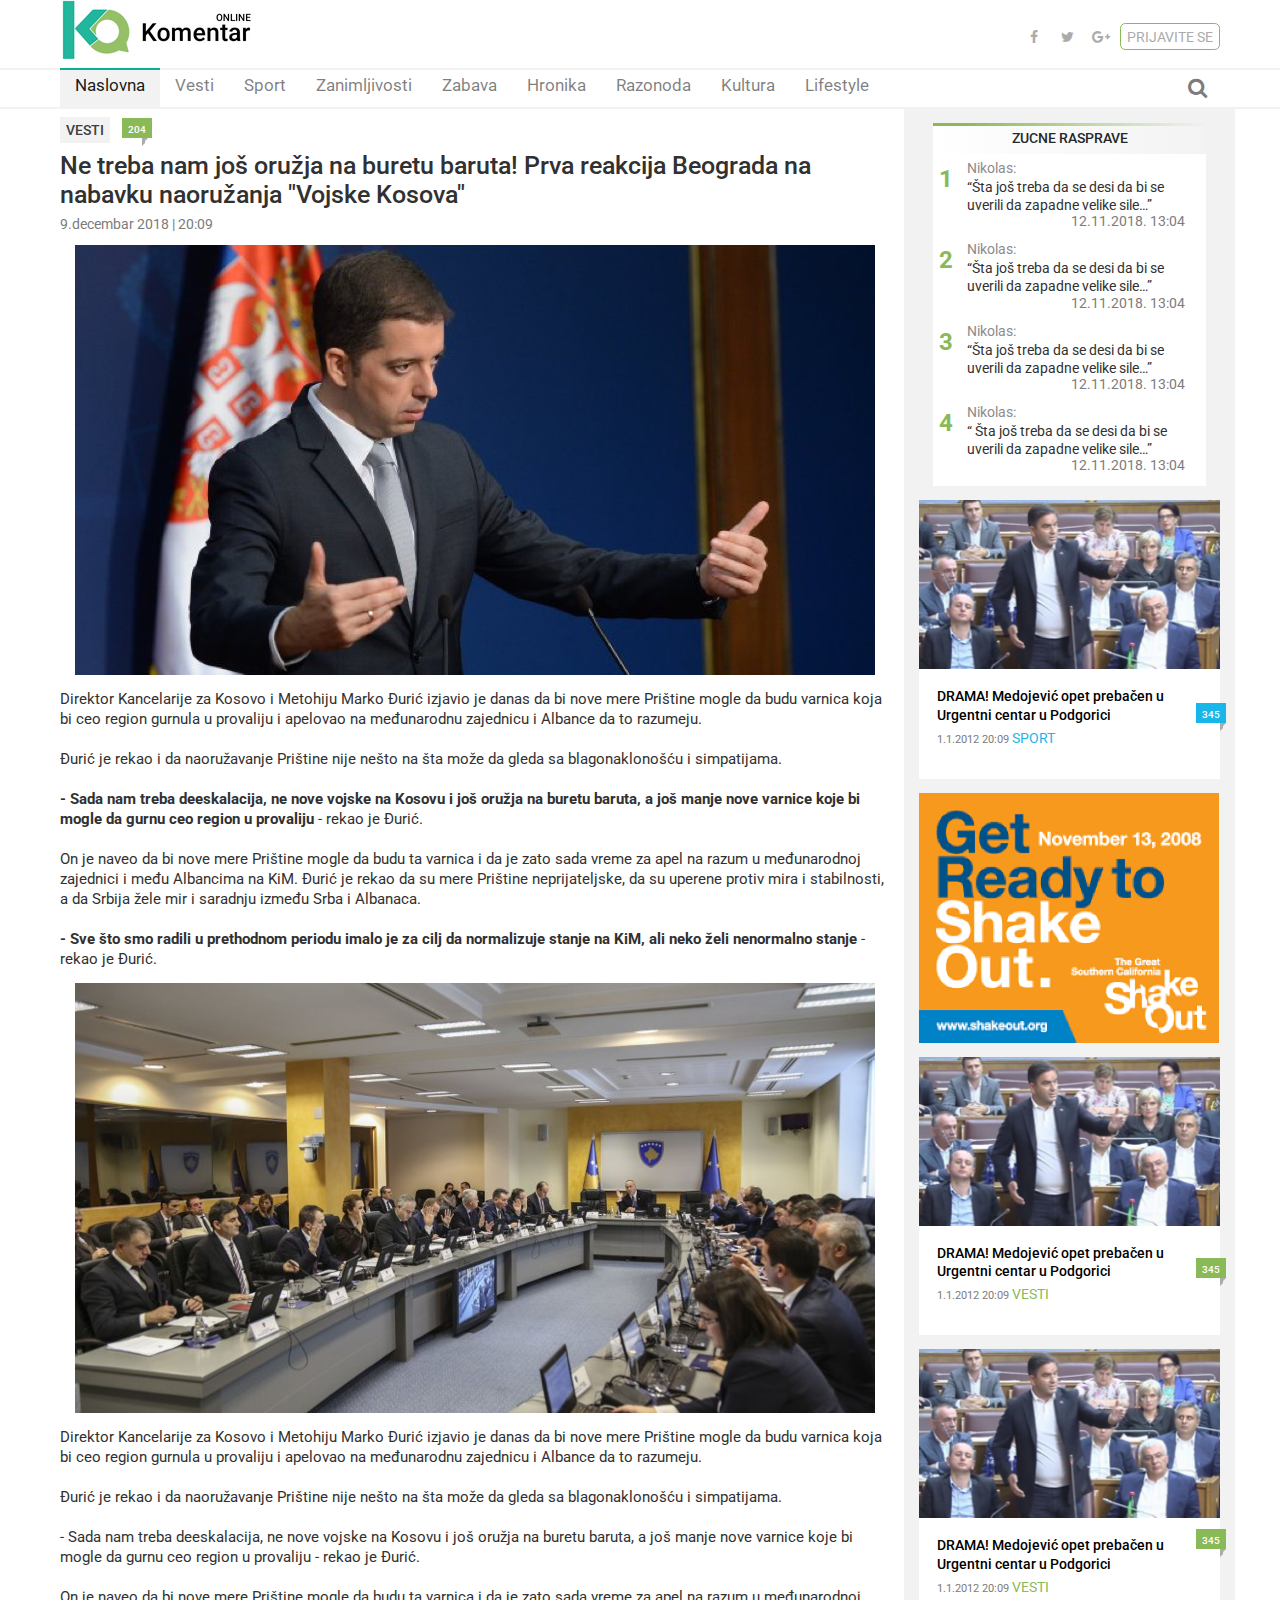
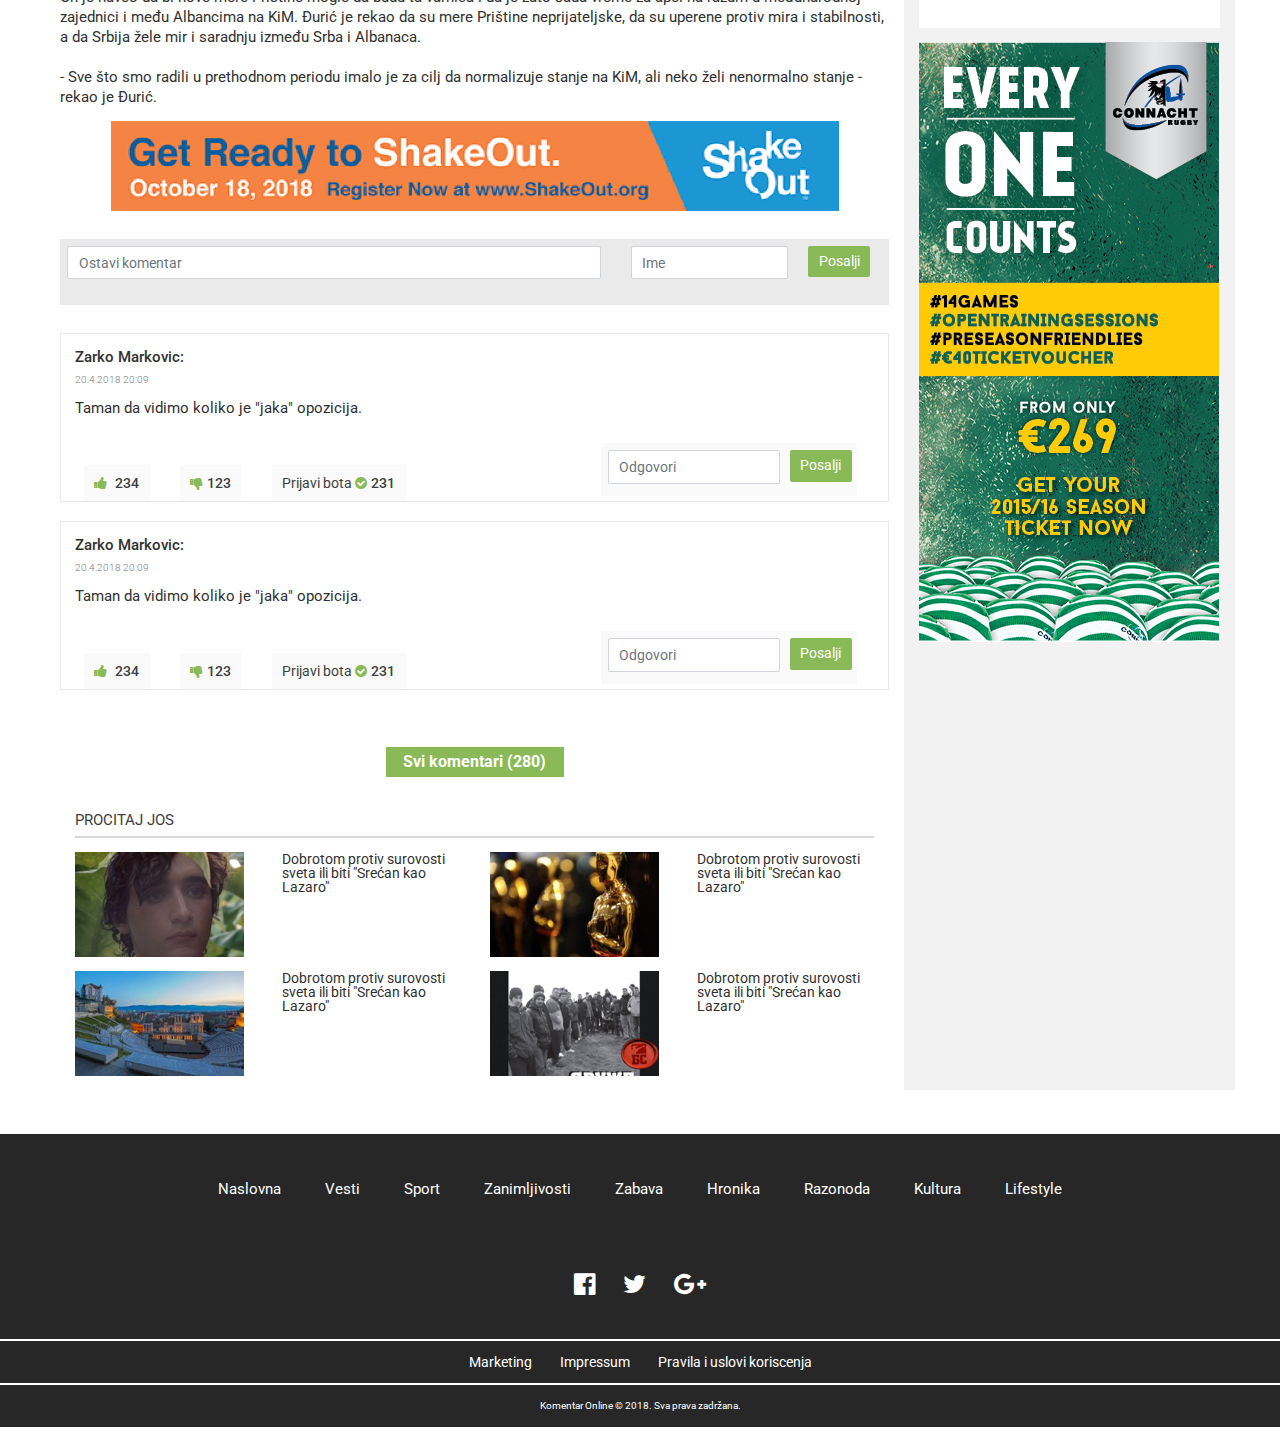
<file: index1.html>
<!DOCTYPE html>
<!--
To change this license header, choose License Headers in Project Properties.
To change this template file, choose Tools | Templates
and open the template in the editor.
-->
<html>
    <head>
        <title>Komentar</title>
        <meta charset="UTF-8">
        <meta name="viewport" content="width=device-width, initial-scale=1.0">
        <meta name="author" content="Jovana Kocic">
        <meta name="description" content="Comment is a publish portal for consumers.">
        <meta name="keywords" content="sports, culture, news, attractions, entertainment, chronicles, lifestyle">

        <!--iOS compatibile-->
        <meta name="apple-mobile-web-app-capable" content="yes">
        <meta name="apple-mobile-web-app-title" content="Komentar">
        <link rel="apple-touch-icon" href="img/favicon/favicon-16x16.png">        


        <!--Android compatibile-->
        <meta name="mobile-web-app-capable" content="yes">
        <meta name="aplication-name" content="Komentar">
        <link rel="icon" type="icon/png" href="img/favicon/favicon-16x16.png">


        <!--FONTOVI-->
        <!--Awesome-->
        <link rel="stylesheet" href="https://cdnjs.cloudflare.com/ajax/libs/font-awesome/4.7.0/css/font-awesome.min.css">


        <!--bootstrap-->
        <link href="css/bootstrap.css" rel="stylesheet" type="text/css"/>


        <!--external css, like plugins ...-->

        <link href="css/owl.carousel.css" rel="stylesheet" type="text/css"/>

        <!--theme css-->
        <link href="css/theme.css" rel="stylesheet" type="text/css"/>






        <!-- HTML5 shim and Respond.js for IE8 support of HTML5 elements and media queries -->
        <!-- WARNING: Respond.js doesn't work if you view the page via file:// -->
        <!--[if lt IE 9]>
          <script src="https://oss.maxcdn.com/html5shiv/3.7.3/html5shiv.min.js"></script>
          <script src="https://oss.maxcdn.com/respond/1.4.2/respond.min.js"></script>
        <![endif]-->





    </head>
    <body>
        <!--Header start-->
        <header>
            <!--Header-top start-->
            <section class="header-top">
                <div class="container d-flex">
                    <a class="mala-slika" href="#"><img src="img/logo.png" alt="Komentar-logo"/>
                    </a>
                    <div class="header-icons d-flex ml-auto">
                        <ul class="list-unstyled">
                            <li>
                                <a class="fa fa-facebook" href="https://www.facebook.com" target="blank"></a>
                            </li>
                            <li>
                                <a class="fa fa-twitter" href="https://twitter.com" target="blank"></a>
                            </li>
                            <li>
                                <a class="fa fa-google-plus" href="https://plus.google.com/discover" target="blank"></a>
                            </li>
                        </ul>
                        <div class="login"><a href="#" class="text-uppercase">prijavite se</a></div>
                    </div>
                </div>
            </section>
            <!--Header-top end-->
            <!--Header-bottom start-->
            <section class="header-bottom">
                <div class="container">
                    <nav class="navbar navbar-expand-md navbar-light">
                        <a class="navbar-brand" href="#"><img src="img/logo-small.png" alt=""/>
                            <div class="naslovi">
                                <h6 class="text-uppercase">online</h6>
                                <h4>Komentar</h4>
                            </div></a>
                        <div class="search-wrapper ml-auto order-md-last">
                            <span class="fa fa-search search-icon"></span>
                            <form class="search-form">
                                <div class="form-group mb-0 py-4">
                                    <div class="input-group">
                                        <input type="text" class="form-control" placeholder="Search" >
                                        <div class="input-group-append">
                                            <button class="btn btn-outline-secondary" type="submit"><span class="fa fa-search"></span></button>
                                        </div>
                                    </div>
                                </div>
                            </form>
                        </div>
                        <button class="navbar-toggler" type="button" data-toggle="collapse" data-target="#main-menu" aria-controls="main-menu" aria-expanded="false" aria-label="Toggle navigation">
                            <span class="navbar-toggler-icon"></span>
                        </button>

                        <div class="collapse navbar-collapse" id="main-menu">
                           <ul class="navbar-nav mr-auto">
                                <li class="nav-item" data-category="#0BAE92">
                                    <a class="nav-link active category-border" href="#">
                                        <span class="d-block">
                                            Naslovna 
                                        </span>
                                    </a>
                                </li>
                                <li class="nav-item" data-category="#8AB957">
                                    <a class="nav-link category-border" href="#">
                                        <span class="d-block">
                                            Vesti
                                        </span>
                                    </a>
                                </li>
                                <li class="nav-item"  data-category="#18B6E9">
                                    <a class="nav-link category-border" href="#">
                                        <span class="d-block">
                                            Sport
                                        </span>
                                    </a>
                                </li>
                                <li class="nav-item"  data-category="#A695C7">
                                    <a class="nav-link category-border" href="#">
                                        <span class="d-block">
                                            Zanimljivosti
                                        </span>
                                    </a>
                                </li>
                                <li class="nav-item"  data-category="#056DD5">
                                    <a class="nav-link category-border" href="#">
                                        <span class="d-block">
                                            Zabava
                                        </span>
                                    </a>

                                </li>
                                <li class="nav-item"  data-category="#34495E">
                                    <a class="nav-link category-border" href="#">
                                        <span class="d-block">
                                            Hronika
                                        </span>
                                    </a>
                                </li>
                                <li class="nav-item"  data-category="#F5A16B">
                                    <a class="nav-link category-border" href="#">
                                        <span class="d-block">
                                            Razonoda
                                        </span>
                                    </a>
                                </li>
                                <li class="nav-item"  data-category="#F1C30F">
                                    <a class="nav-link category-border" href="#">
                                        <span class="d-block">
                                            Kultura
                                        </span></a>
                                </li>
                                <li class="nav-item"  data-category="#F65656">
                                    <a class="nav-link category-border" href="#">
                                        <span class="d-block">
                                            Lifestyle
                                        </span>
                                    </a>
                                </li>

                            </ul>
                        </div>
                    </nav>
                </div>
            </section>
        </header>
        <!--Header-bottom end-->
        <!--Main start-->
        <main>
            <div class="container"  data-category="#8AB957">
                <div class="row">
                    <div class="col-xl-13">

                        <!--Section  single-news-wrapper start-->

                        <section class="single-news-wrapper">
                            <div class="single-news-wrapper-header">
                                <div class="single-news-wrapper-category-number">
                                    <div class="title text-uppercase">VESTI</div>
                                    <div class="number">
                                        <p class="number-item category-bg">204</p>
                                    </div>
                                </div>
                                <div class="content">
                                    <h3>Ne treba nam još oružja na buretu baruta! Prva reakcija Beograda na nabavku naoružanja "Vojske Kosova"</h3>
                                </div>
                                <p class="date-time"><span>9.decembar 2018 |</span>
                                    <span>20:09</span>
                                </p>

                                <img class="img-holder size-16by9" src="img/Rectangle 28.png" alt=""/>

                            </div>
                            <div class="single-news-wrapper-content">
                                <p>
                                    Direktor Kancelarije za Kosovo i Metohiju Marko Ðurić izjavio je danas da bi nove mere Prištine mogle da budu varnica koja bi ceo region gurnula u provaliju i apelovao na međunarodnu zajednicu i Albance da to razumeju.
                                    <br>
                                    <br>
                                    Ðurić je rekao i da naoružavanje Prištine nije nešto na šta može da gleda sa blagonaklonošću i simpatijama.
                                    <br>
                                    <br>
                                    <b>- Sada nam treba deeskalacija, ne nove vojske na Kosovu i još oružja na buretu baruta, a još manje nove varnice koje bi mogle da gurnu ceo region u provaliju</b> - rekao je Ðurić.
                                    <br>
                                    <br>
                                    On je naveo da bi nove mere Prištine mogle da budu ta varnica i da je zato sada vreme za apel na razum u međunarodnoj zajednici i među Albancima na KiM. Ðurić je rekao da su mere Prištine neprijateljske, da su uperene protiv mira i stabilnosti, a da Srbija žele mir i saradnju između Srba i Albanaca.
                                    <br>
                                    <br>
                                    <b>- Sve što smo radili u prethodnom periodu imalo je za cilj da normalizuje stanje na KiM, ali neko želi nenormalno stanje </b>- rekao je Ðurić.


                                </p>
                                <img class="img-holder size-16by9" src="img/Rectangle 29.png" alt=""/>
                                <p>
                                    Direktor Kancelarije za Kosovo i Metohiju Marko Ðurić izjavio je danas da bi nove mere Prištine mogle da budu varnica koja bi ceo region gurnula u provaliju i apelovao na međunarodnu zajednicu i Albance da to razumeju.
                                    <br>
                                    <br>
                                    Ðurić je rekao i da naoružavanje Prištine nije nešto na šta može da gleda sa blagonaklonošću i simpatijama.
                                    <br>
                                    <br>
                                    - Sada nam treba deeskalacija, ne nove vojske na Kosovu i još oružja na buretu baruta, a još manje nove varnice koje bi mogle da gurnu ceo region u provaliju - rekao je Ðurić.
                                    <br>
                                    <br>
                                    On je naveo da bi nove mere Prištine mogle da budu ta varnica i da je zato sada vreme za apel na razum u međunarodnoj zajednici i među Albancima na KiM. Ðurić je rekao da su mere Prištine neprijateljske, da su uperene protiv mira i stabilnosti, a da Srbija žele mir i saradnju između Srba i Albanaca.
                                    <br>
                                    <br>
                                    - Sve što smo radili u prethodnom periodu imalo je za cilj da normalizuje stanje na KiM, ali neko želi nenormalno stanje - rekao je Ðurić.


                                </p>
                            </div>
                        </section> 

                        <!--Section single-news-wrapper end-->

                        <!--Section banner start-->
                        <section class="banner">
                            <img src="img/baner 90.png" alt=""/>
                        </section>
                        <!--Section banner end-->

                        <!--Section comment-wrapper start-->
                        <section class="comment-wrapper">
                            <form class="contact-form" method="get" action="">
                                <div class="row">
                                    <div class="col-18 col-md-8 col-lg-12 form-group">
                                        <input type="text" name="message" class="form-control" placeholder="Ostavi komentar">
                                        <div class="error-msg">
                                        </div>
                                    </div>
                                    <div class="col-18 col-md-8 col-lg-4 form-group">
                                        <input type="text" name="name" class="form-control" placeholder="Ime">
                                        <div class="error-msg">
                                        </div>
                                    </div>
                                    <div class="col-18 col-md-2 col-lg-2 send-btn form-group">
                                        <button type="submit" name="send" value="yes" class="btn btn-primary mb-2">Posalji</button>
                                        <div class="error-msg">
                                        </div>
                                    </div>
                                </div>
                            </form>
                            <div class="comment-inner">
                                <article class="comment-item">
                                    <div class="comment-item-user">
                                        <h6>Zarko Markovic:</h6>
                                        <p class="date-time"><span>20.4.2018</span>
                                            <span>20:09</span>
                                        </p>
                                        <p>
                                            Taman da vidimo koliko je "jaka" opozicija.
                                        </p>
                                    </div>
                                    <div class="comment-item-vote">
                                        <div class="row" style="align-items: center">
                                            <div class="up-down  col-md-11 d-flex">
                                                <div class="up  p-2">
                                                    <a href="#" class="fa fa-thumbs-up d-block">  <p class="number-of-vote  ">234</p>  </a>

                                                </div>
                                                <div class="down p-2">
                                                    <a href="#" class="fa fa-thumbs-down d-block"><p class="number-of-vote ">123</p></a>

                                                </div>
                                                <div class="report d-flex align-items-center p-2">
                                                    <a href="#" class="report-title">Prijavi bota</a>
                                                    <a href="#" class="fa fa-check-circle d-block"><p class="number-of-vote">231</p></a>
                                                </div>

                                            </div>
                                            <div class="comment-item-vote-send col-md-6">
                                                <form>
                                                    <div class="form-row">
                                                        <div class="col-13">
                                                            <input type="text" class="form-control" placeholder="Odgovori">
                                                        </div>
                                                        <div class="col-4">
                                                            <button type="submit" class="btn btn-primary mb-2">Posalji</button>
                                                        </div>
                                                    </div>
                                                </form>
                                            </div>
                                        </div>  
                                    </div>
                                </article>
                                <article class="comment-item">
                                    <div class="comment-item-user">
                                        <h6>Zarko Markovic:</h6>
                                        <p class="date-time"><span>20.4.2018</span>
                                            <span>20:09</span>
                                        </p>
                                        <p>
                                            Taman da vidimo koliko je "jaka" opozicija.
                                        </p>
                                    </div>
                                    <div class="comment-item-vote">
                                        <div class="row" style="align-items: center">
                                            <div class="up-down  col-md-11 d-flex">
                                                <div class="up  p-2">
                                                    <a href="#" class="fa fa-thumbs-up d-block">  <p class="number-of-vote ">234</p>  </a>

                                                </div>
                                                <div class="down p-2">
                                                    <a href="#" class="fa fa-thumbs-down d-block"><p class="number-of-vote ">123</p></a>

                                                </div>
                                                <div class="report d-flex align-items-center p-2">
                                                    <a href="#" class="report-title">Prijavi bota</a>
                                                    <a href="#" class="fa fa-check-circle d-block"><p class="number-of-vote ">231</p></a>
                                                </div>

                                            </div>
                                            <div class="comment-item-vote-send col-md-6">
                                                <form>
                                                    <div class="form-row">
                                                        <div class="col-13">
                                                            <input type="text" class="form-control" placeholder="Odgovori">
                                                        </div>
                                                        <div class="col-4">
                                                            <button type="submit" class="btn btn-primary mb-2">Posalji</button>
                                                        </div>
                                                    </div>
                                                </form>
                                            </div>
                                        </div>  
                                    </div>
                                </article>
                                <div style="text-align: center;">
                                    <a href="#" class="all-comments">Svi komentari (280)</a>
                                </div>
                            </div>
                        </section>
                        <!--Section comment-wrapper end-->

                        <!--Section read-more start-->
                        <section class="read-more">
                            <div class="container">
                                <div class="read-more-title">
                                    <h5 class="text-uppercase">Procitaj jos</h5>
                                </div>
                                <div class="row">
                                    <div class="read-more-item col-sm-9">
                                        <div class="row">
                                            <div class="read-more-item-picture col-9">
                                                <figure>
                                                    <a href="#"><img src="img/Rectangle 32.png" alt=""/></a>
                                                </figure>
                                            </div>
                                            <div class="col-9 read-more-item-title">
                                                <p>
                                                    <a href="#"> Dobrotom protiv surovosti sveta ili biti "Srećan kao Lazaro" </a>
                                                </p>
                                            </div>
                                        </div>
                                    </div>
                                    <div class="read-more-item col-sm-9">
                                        <div class="row">
                                            <div class="read-more-item-picture col-9">
                                                <figure>
                                                    <a href="#"><img src="img/Rectangle 32 Copy 2.png" alt=""/></a>
                                                </figure>
                                            </div>
                                            <div class="col-9 read-more-item-title">
                                                <p>
                                                    <a href="#"> Dobrotom protiv surovosti sveta ili biti "Srećan kao Lazaro" </a>
                                                </p>
                                            </div>
                                        </div>
                                    </div>
                                    <div class="read-more-item col-sm-9">
                                        <div class="row">
                                            <div class="read-more-item-picture col-9">
                                                <figure>
                                                    <a href="#"><img src="img/Rectangle 32 Copy.png" alt=""/></a>
                                                </figure>
                                            </div>
                                            <div class="col-9 read-more-item-title">
                                                <p>
                                                    <a href="#"> Dobrotom protiv surovosti sveta ili biti "Srećan kao Lazaro" </a>
                                                </p>
                                            </div>
                                        </div>
                                    </div>
                                    <div class="read-more-item col-sm-9">
                                        <div class="row">
                                            <div class="read-more-item-picture col-9">
                                                <figure>
                                                    <a href="#"><img src="img/Rectangle 32 Copy 3.png" alt=""/></a>
                                                </figure>
                                            </div>
                                            <div class="col-9 read-more-item-title">
                                                <p>
                                                    <a href="#"> Dobrotom protiv surovosti sveta ili biti "Srećan kao Lazaro" </a>
                                                </p>
                                            </div>
                                        </div>
                                    </div>
                                </div>
                            </div>
                        </section>

                        <!--Section read-more end-->
                    </div>
                    <div class="col-xl-5 aside-elements">
                        <!--Aside start-->
                        <aside>

                            <article class="exclusive-discussions"> 
                                <div class="exclusive-title">
                                    <h6 class="text-uppercase">Zucne rasprave</h6>  
                                </div>
                                <div class="exclusive-item">
                                    <ul class="list-unstyled">
                                        <li>
                                            <p class="w-20 numbers-of-comment">1</p>
                                            <div class="commentator w-80 ">
                                                <p class="commentator-name">Nikolas:</p>
                                                <q class="commentator-quotation">Šta još treba da se desi da bi se uverili da zapadne velike sile…</q>
                                                <p class="commentator-time">12.11.2018. 13:04<p>
                                            </div>
                                        </li>
                                        <li>
                                            <p class="w-20 numbers-of-comment">2</p>
                                            <div class="commentator w-80 ">
                                                <p class="commentator-name">Nikolas:</p>
                                                <q class="commentator-quotation">Šta još treba da se desi da bi se uverili da zapadne velike sile…</q>
                                                <p class="commentator-time">12.11.2018. 13:04<p>
                                            </div>
                                        </li> 
                                        <li>
                                            <p class="w-20 numbers-of-comment">3</p>
                                            <div class="commentator w-80 ">
                                                <p class="commentator-name">Nikolas:</p>
                                                <q class="commentator-quotation">Šta još treba da se desi da bi se uverili da zapadne velike sile…</q>
                                                <p class="commentator-time">12.11.2018. 13:04<p>
                                            </div>
                                        </li> 
                                        <li>
                                            <p class="w-20 numbers-of-comment">4</p>
                                            <div class="commentator w-80 ">
                                                <p class="commentator-name">Nikolas:</p>
                                                <q class="commentator-quotation"> Šta još treba da se desi da bi se uverili da zapadne velike sile…</q>
                                                <p class="commentator-time">12.11.2018. 13:04<p>
                                            </div>
                                        </li> 
                                    </ul>
                                </div>
                            </article> 
                            <article class="news-item">
                                <a class="img-holder size-16by9" href="#">
                                    <img src="img/slika lista vesti.png" alt=""/>
                                </a>
                                <div class="news-item-detail"  data-category="#18B6E9">
                                    <h6><a href="#">DRAMA! Medojević opet prebačen u Urgentni centar u Podgorici</a></h6>
                                    <p><span>1.1.2012</span>
                                        <span>20:09</span>
                                        <a href="#" class="category-color text-uppercase">Sport</a></p>
                                    <div class="number top-23">
                                        <p class="number-item category-bg">345</p>  
                                    </div>

                                </div>
                            </article>

                            <article class="banner1">
                                <img class="img-holder size-4by3" src="img/Rectangle 41.png" alt=""/>
                            </article>
                            <article class="news-item">
                                <a class="img-holder size-16by9" href="#">
                                    <img src="img/slika lista vesti.png" alt=""/>
                                </a>
                                <div class="news-item-detail"  data-category="#8AB957">
                                    <h6><a href="#">DRAMA! Medojević opet prebačen u Urgentni centar u Podgorici</a></h6>
                                    <p><span>1.1.2012</span>
                                        <span>20:09</span>
                                        <a href="#" class="category-color text-uppercase">Vesti</a></p>
                                    <div class="number top-44">
                                        <p class="number-item category-bg">345</p>  
                                    </div>

                                </div>
                            </article>
                            <article class="news-item">
                                <a class="img-holder size-16by9" href="#">
                                    <img src="img/slika lista vesti.png" alt=""/>
                                </a>
                                <div class="news-item-detail"  data-category="#8AB957">
                                    <h6><a href="#">DRAMA! Medojević opet prebačen u Urgentni centar u Podgorici</a></h6>
                                    <p><span>1.1.2012</span>
                                        <span>20:09</span>
                                        <a href="#" class="category-color text-uppercase">Vesti</a></p>
                                    <div class="number top-55">
                                        <p class="number-item category-bg">345</p>  
                                    </div>

                                </div>
                            </article>
                            <article>
                                <img class="img-holder " src="img/Rectangle 41 Copy.png" alt=""/>
                            </article>

                        </aside>
                        <!--Aside end-->
                    </div>
                </div>


            </div>
        </main>
        <!--Main end-->
        <!--Footer start-->
        <footer>
            <section class="footer-top">
                <div class="container">
                    <nav class="navbar navbar-expand navbar-light">
                        <div class="collapse navbar-collapse" id="main-menu">
                            <ul class="navbar-nav mr-auto">
                                <li class="nav-item" data-category="#2fbf8f">
                                    <a class="nav-link active category-border" href="#">
                                        <span class="d-block">
                                            Naslovna 
                                        </span>
                                    </a>
                                </li>
                                <li class="nav-item" data-category="#ff96ae">
                                    <a class="nav-link category-border" href="#">
                                        <span class="d-block">
                                            Vesti
                                        </span>
                                    </a>
                                </li>
                                <li class="nav-item"  data-category="#c242f4">
                                    <a class="nav-link category-border" href="#">
                                        <span class="d-block">
                                            Sport
                                        </span>
                                    </a>
                                </li>
                                <li class="nav-item"  data-category="#ebf22e">
                                    <a class="nav-link category-border" href="#">
                                        <span class="d-block">
                                            Zanimljivosti
                                        </span>
                                    </a>
                                </li>
                                <li class="nav-item"  data-category="#adb9ff">
                                    <a class="nav-link category-border" href="#">
                                        <span class="d-block">
                                            Zabava
                                        </span>
                                    </a>

                                </li>
                                <li class="nav-item"  data-category="#ef4a97">
                                    <a class="nav-link category-border" href="#">
                                        <span class="d-block">
                                            Hronika
                                        </span>
                                    </a>
                                </li>
                                <li class="nav-item"  data-category="#86f49c">
                                    <a class="nav-link category-border" href="#">
                                        <span class="d-block">
                                            Razonoda
                                        </span>
                                    </a>
                                </li>
                                <li class="nav-item"  data-category="#c99556">
                                    <a class="nav-link category-border" href="#">
                                        <span class="d-block">
                                            Kultura
                                        </span></a>
                                </li>
                                <li class="nav-item"  data-category="#dfbded">
                                    <a class="nav-link category-border" href="#">
                                        <span class="d-block">
                                            Lifestyle
                                        </span>
                                    </a>
                                </li>

                            </ul>
                        </div>
                    </nav>
                    <div class="footer-icons d-flex ml-auto">
                        <ul class="list-unstyled d-flex">
                            <li>
                                <a class="fa fa-facebook-official" href="https://www.facebook.com" target="blank"></a>
                            </li>
                            <li>
                                <a class="fa fa-twitter" href="https://twitter.com" target="blank"></a>
                            </li>
                            <li>
                                <a class="fa fa-google-plus" href="https://plus.google.com/discover" target="blank"></a>
                            </li>
                        </ul>
                    </div>

                </div>
            </section>
            <section class="middle-footer">
                <div class="container">
                    <div class="footer-middle d-flex ">
                        <ul class="list-unstyled">
                            <li>
                                <a href="#">Marketing</a>
                            </li>
                            <li>
                                <a href="#">Impressum</a>
                            </li>
                            <li>
                                <a href="#">Pravila i uslovi koriscenja</a>
                            </li>
                        </ul>
                    </div> 
                </div>
            </section>
            <section class="footer-bottom">
                <div class="container">
                    <p>Komentar Online © 2018. Sva prava zadržana. </p>
                </div>
            </section>
        </footer>
        <!--Footer end-->

        <!--SCRIPTS goes here-->
        <!--First jquery, then popper and finaly bootstrap-->
        <script src="js/jquery.min.js" type="text/javascript"></script>
        <script src="js/popper.js" type="text/javascript"></script>
        <script src="js/bootstrap.min.js" type="text/javascript"></script>
        <script src="js/jquery.validate.min.js" type="text/javascript"></script>
        <!--Custom page JS-->
        <script src="js/owl.carousel.min.js" type="text/javascript"></script>

        <!--All page js-->
        <script src="js/main.js" type="text/javascript"></script>
    </body>
</html>
</file>
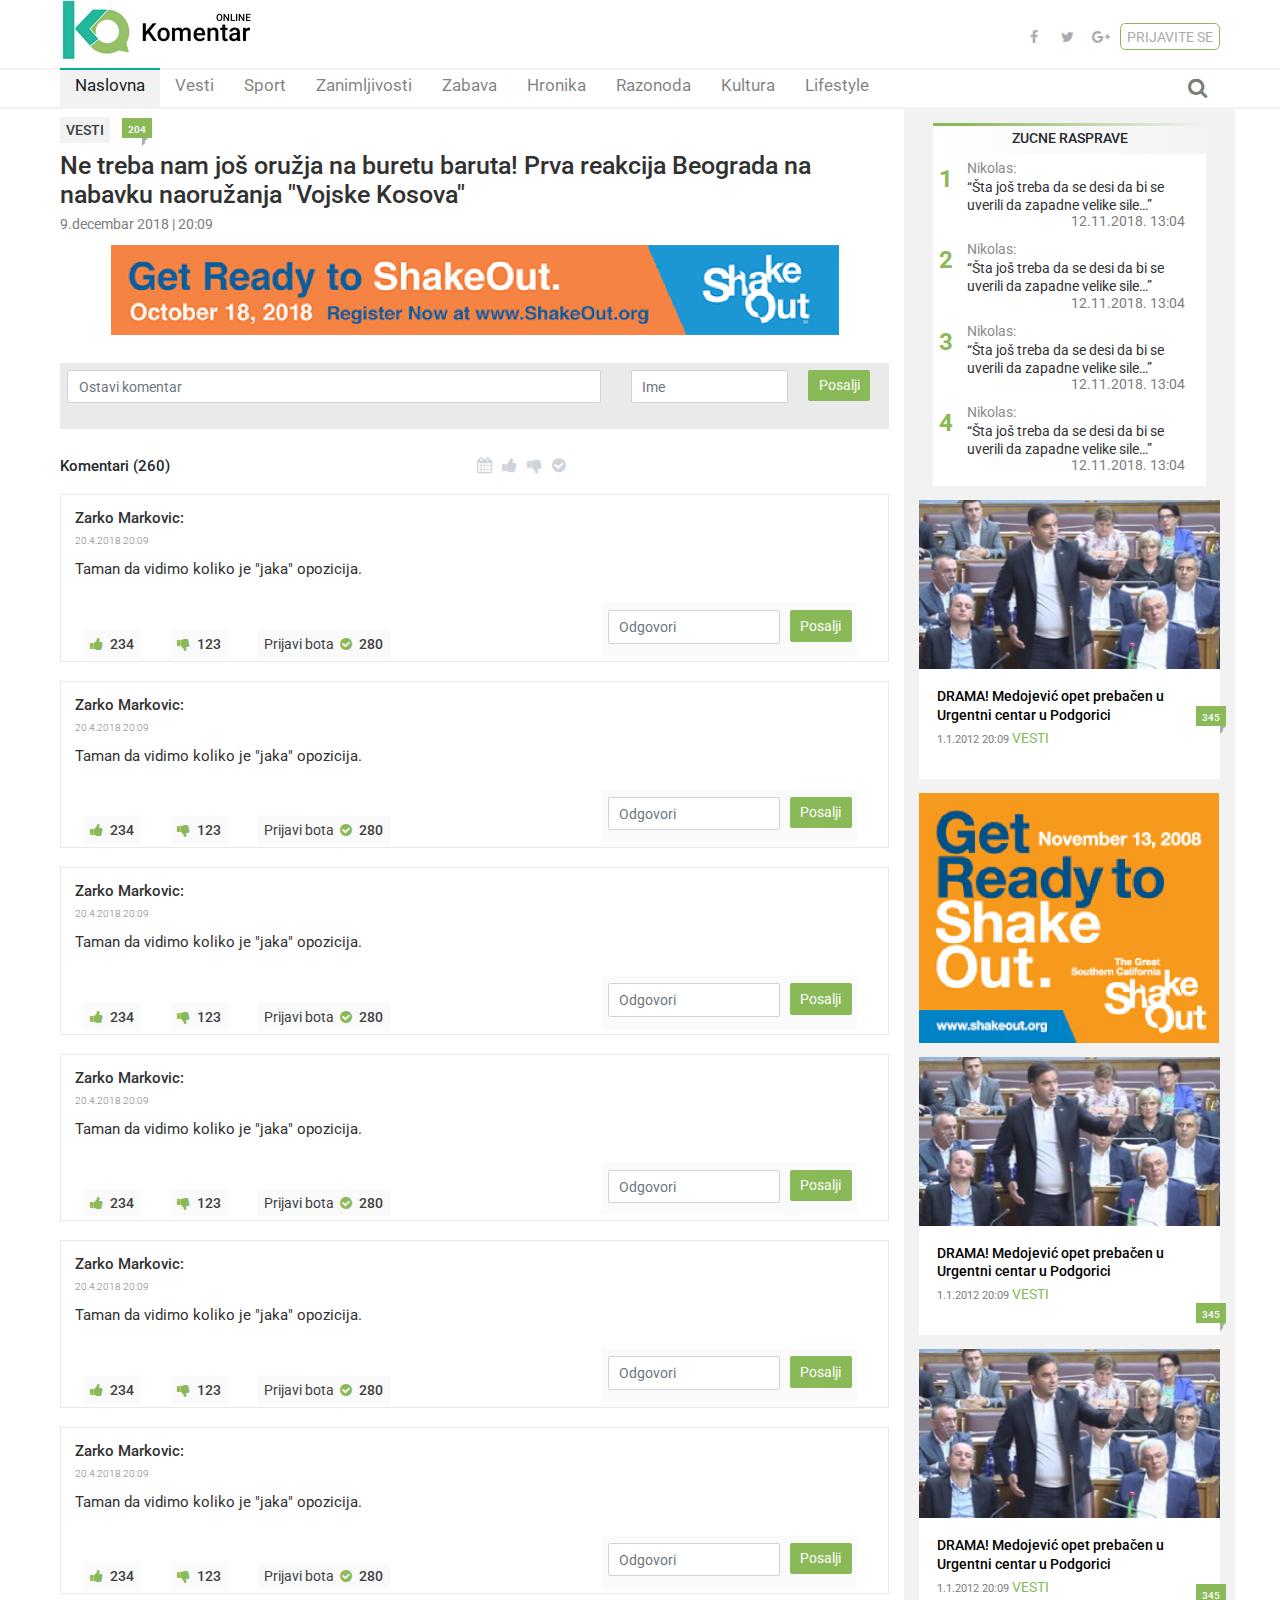
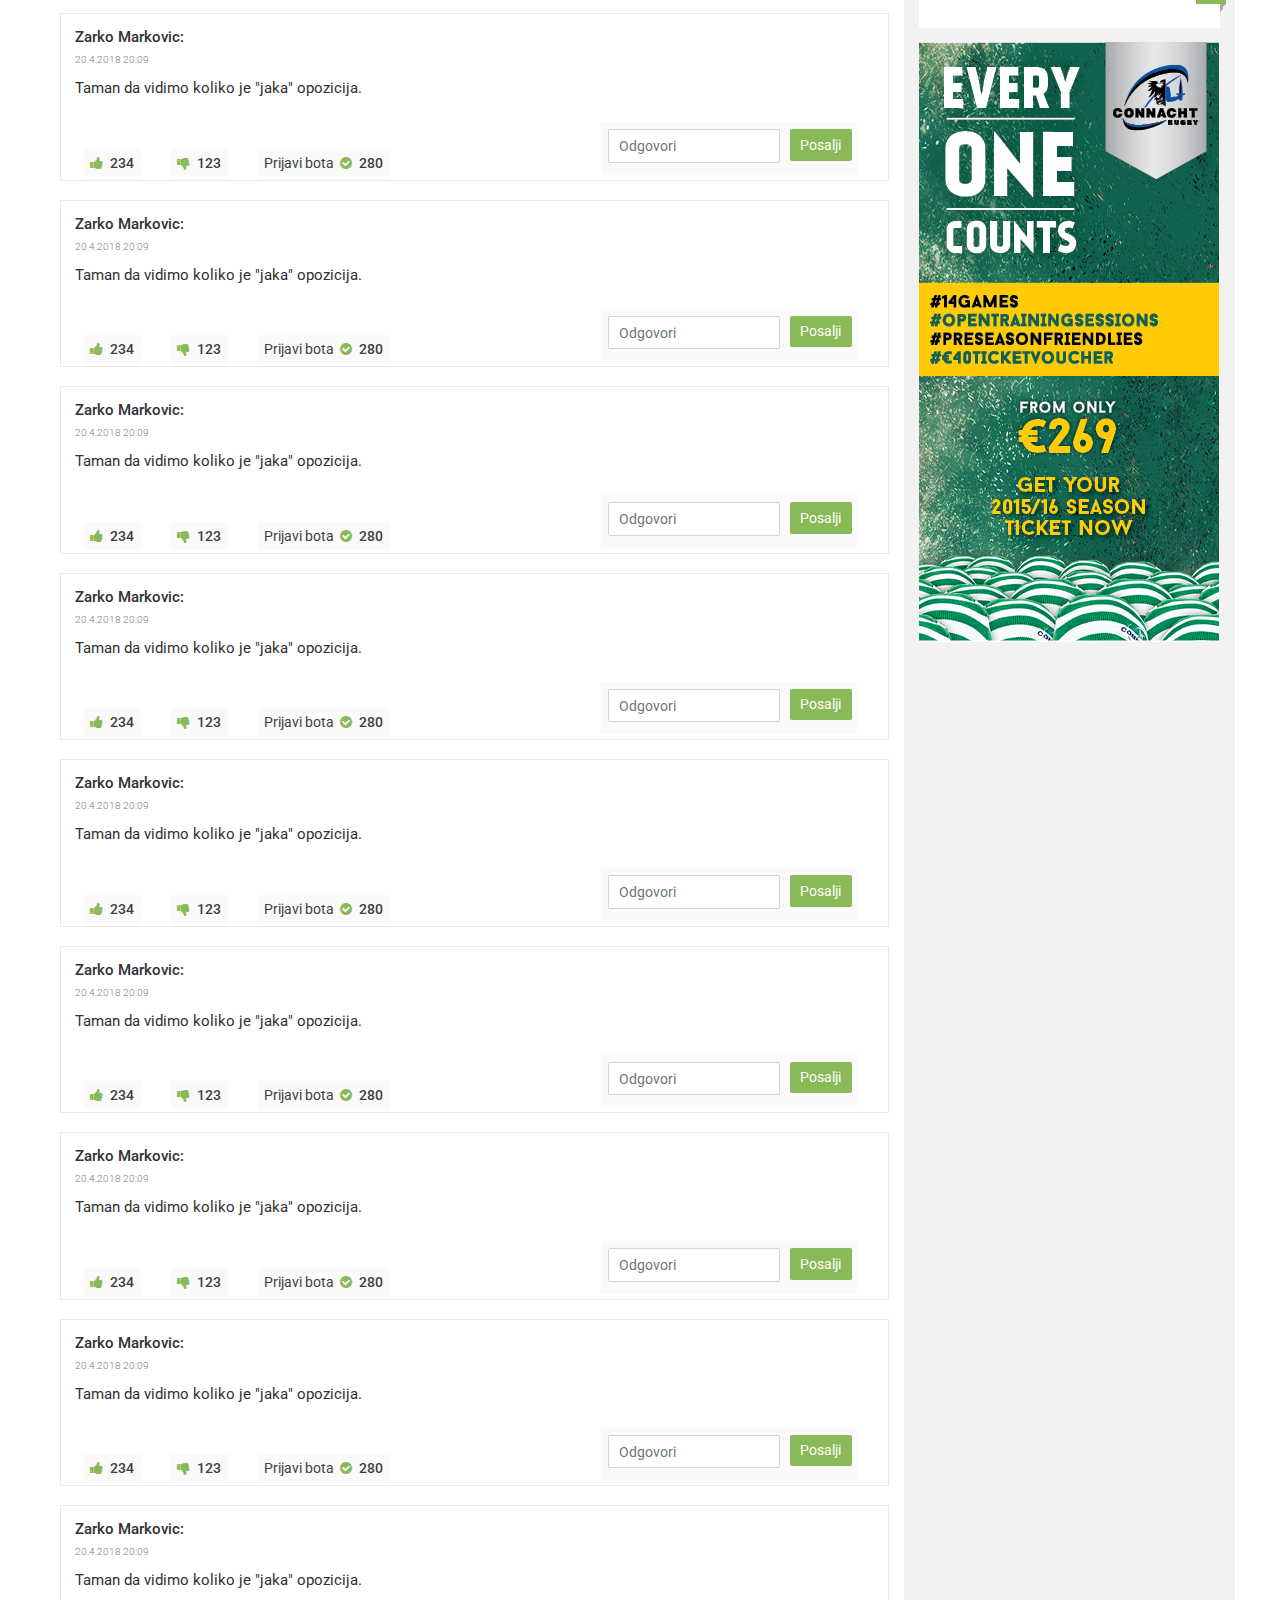
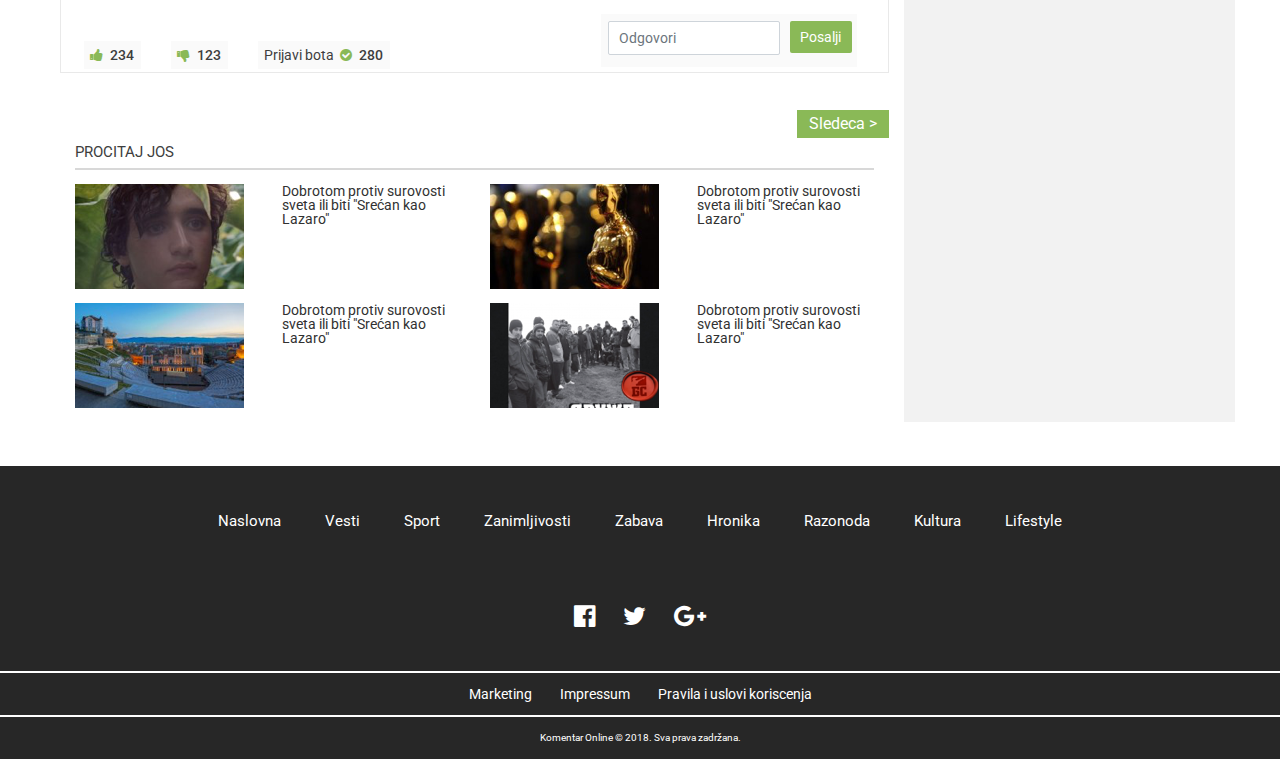
<file: index1_1.html>
<!DOCTYPE html>
<!--
To change this license header, choose License Headers in Project Properties.
To change this template file, choose Tools | Templates
and open the template in the editor.
-->
<html>
    <head>
        <title>Komentar</title>
        <meta charset="UTF-8">
        <meta name="viewport" content="width=device-width, initial-scale=1.0">
        <meta name="author" content="Jovana Kocic">
        <meta name="description" content="Comment is a publish portal for consumers.">
        <meta name="keywords" content="sports, culture, news, attractions, entertainment, chronicles, lifestyle">

        <!--iOS compatibile-->
        <meta name="apple-mobile-web-app-capable" content="yes">
        <meta name="apple-mobile-web-app-title" content="Komentar">
        <link rel="apple-touch-icon" href="img/favicon/favicon-16x16.png">        


        <!--Android compatibile-->
        <meta name="mobile-web-app-capable" content="yes">
        <meta name="aplication-name" content="Komentar">
        <link rel="icon" type="icon/png" href="img/favicon/favicon-16x16.png">


        <!--FONTOVI-->
        <!--Awesome-->
        <link rel="stylesheet" href="https://cdnjs.cloudflare.com/ajax/libs/font-awesome/4.7.0/css/font-awesome.min.css">


        <!--bootstrap-->
        <link href="css/bootstrap.css" rel="stylesheet" type="text/css"/>


        <!--external css, like plugins ...-->

        <link href="css/owl.carousel.css" rel="stylesheet" type="text/css"/>

        <!--theme css-->
        <link href="css/theme.css" rel="stylesheet" type="text/css"/>






        <!-- HTML5 shim and Respond.js for IE8 support of HTML5 elements and media queries -->
        <!-- WARNING: Respond.js doesn't work if you view the page via file:// -->
        <!--[if lt IE 9]>
          <script src="https://oss.maxcdn.com/html5shiv/3.7.3/html5shiv.min.js"></script>
          <script src="https://oss.maxcdn.com/respond/1.4.2/respond.min.js"></script>
        <![endif]-->





    </head>
    <body>
        <!--Header start-->
        <header>
            <!--Header-top start-->
            <section class="header-top">
                <div class="container d-flex">
                    <a class="mala-slika" href="#"><img src="img/logo.png" alt="Komentar-logo"/>
                    </a>
                    <div class="header-icons d-flex ml-auto">
                        <ul class="list-unstyled">
                            <li>
                                <a class="fa fa-facebook" href="https://www.facebook.com" target="blank"></a>
                            </li>
                            <li>
                                <a class="fa fa-twitter" href="https://twitter.com" target="blank"></a>
                            </li>
                            <li>
                                <a class="fa fa-google-plus" href="https://plus.google.com/discover" target="blank"></a>
                            </li>
                        </ul>
                        <div class="login"><a href="#" class="text-uppercase">prijavite se</a></div>
                    </div>
                </div>
            </section>
            <!--Header-top end-->
            <!--Header-bottom start-->
            <section class="header-bottom">
                <div class="container">
                    <nav class="navbar navbar-expand-md navbar-light">
                        <a class="navbar-brand" href="#"><img src="img/logo-small.png" alt=""/>
                            <div class="naslovi">
                                <h6 class="text-uppercase">online</h6>
                                <h4>Komentar</h4>
                            </div></a>
                        <div class="search-wrapper ml-auto order-md-last">
                            <span class="fa fa-search search-icon"></span>
                            <form class="search-form">
                                <div class="form-group mb-0 py-4">
                                    <div class="input-group">
                                        <input type="text" class="form-control" placeholder="Search" >
                                        <div class="input-group-append">
                                            <button class="btn btn-outline-secondary" type="submit"><span class="fa fa-search"></span></button>
                                        </div>
                                    </div>
                                </div>
                            </form>
                        </div>
                        <button class="navbar-toggler" type="button" data-toggle="collapse" data-target="#main-menu" aria-controls="main-menu" aria-expanded="false" aria-label="Toggle navigation">
                            <span class="navbar-toggler-icon"></span>
                        </button>

                        <div class="collapse navbar-collapse" id="main-menu">
                            <ul class="navbar-nav mr-auto">
                                <li class="nav-item" data-category="#0BAE92">
                                    <a class="nav-link active category-border" href="#">
                                        <span class="d-block">
                                            Naslovna 
                                        </span>
                                    </a>
                                </li>
                                <li class="nav-item" data-category="#8AB957">
                                    <a class="nav-link category-border" href="#">
                                        <span class="d-block">
                                            Vesti
                                        </span>
                                    </a>
                                </li>
                                <li class="nav-item"  data-category="#18B6E9">
                                    <a class="nav-link category-border" href="#">
                                        <span class="d-block">
                                            Sport
                                        </span>
                                    </a>
                                </li>
                                <li class="nav-item"  data-category="#A695C7">
                                    <a class="nav-link category-border" href="#">
                                        <span class="d-block">
                                            Zanimljivosti
                                        </span>
                                    </a>
                                </li>
                                <li class="nav-item"  data-category="#056DD5">
                                    <a class="nav-link category-border" href="#">
                                        <span class="d-block">
                                            Zabava
                                        </span>
                                    </a>

                                </li>
                                <li class="nav-item"  data-category="#34495E">
                                    <a class="nav-link category-border" href="#">
                                        <span class="d-block">
                                            Hronika
                                        </span>
                                    </a>
                                </li>
                                <li class="nav-item"  data-category="#F5A16B">
                                    <a class="nav-link category-border" href="#">
                                        <span class="d-block">
                                            Razonoda
                                        </span>
                                    </a>
                                </li>
                                <li class="nav-item"  data-category="#F1C30F">
                                    <a class="nav-link category-border" href="#">
                                        <span class="d-block">
                                            Kultura
                                        </span></a>
                                </li>
                                <li class="nav-item"  data-category="#F65656">
                                    <a class="nav-link category-border" href="#">
                                        <span class="d-block">
                                            Lifestyle
                                        </span>
                                    </a>
                                </li>

                            </ul>
                        </div>
                    </nav>
                </div>
            </section>
        </header>
        <!--Header-bottom end-->
        <!--Main start-->
        <main>
            <div class="container"  data-category="#8AB957">
                <div class="row">
                    <div class="col-18 col-xl-13">

                        <!--Section single-news-wrapper-->

                        <section class="single-news-wrapper">
                            <div class="single-news-wrapper-header">
                                <div class="single-news-wrapper-category-number">
                                    <div class="title text-uppercase">VESTI</div>
                                    <div class="number">
                                        <p class="number-item category-bg">204</p>
                                    </div>
                                </div>
                                <div class="content">
                                    <h3>Ne treba nam još oružja na buretu baruta! Prva reakcija Beograda na nabavku naoružanja "Vojske Kosova"</h3>
                                </div>
                                <p class="date-time"><span>9.decembar 2018 |</span>
                                    <span>20:09</span>
                                </p>
                            </div>
                        </section> 

                        <!--Section single-news-wrapper end-->

                        <!--Section banner start-->
                        <section class="banner">
                            <img src="img/baner 90.png" alt=""/>
                        </section>
                        <!--Section banner end-->

                        <!--Section comment-wrapper start-->
                        <section class="comment-wrapper">
                            <form class="contact-form" method="get" action="">
                                <div class="row">
                                    <div class="col-18 col-md-8 col-lg-12 form-group">
                                        <input class="form-control" type="text" name="message"  value="" placeholder="Ostavi komentar">
                                        <div class="error-msg">
                                        </div>
                                    </div>
                                    <div class="col-18 col-md-8 col-lg-4 form-group">
                                        <input class="form-control" type="text" name="name"  placeholder="Ime">
                                        <div class="error-msg">
                                        </div>
                                    </div>
                                    <div class="col-18 col-md-2 col-lg-2 send-btn form-group">
                                        <button type="submit" name="send" value="yes" class="btn btn-primary mb-2">Posalji</button>
                                    </div>

                                </div>
                            </form>
                            <div class="comment-inner">
                                <h6 class="comment-inner-title d-inline">Komentari (260) </h6>
                                <ul class="d-inline all-icons">
                                    <li class="fa fa-calendar"></li>
                                    <li class="fa fa-thumbs-up pl-2"></li>
                                    <li class="fa fa-thumbs-down pl-2"></li>
                                    <li class="fa fa-check-circle pl-2"></li>
                                </ul>
                                <article class="comment-item">
                                    <div class="comment-item-user">
                                        <h6>Zarko Markovic:</h6>
                                        <p class="date-time"><span>20.4.2018</span>
                                            <span>20:09</span>
                                        </p>
                                        <p>
                                            Taman da vidimo koliko je "jaka" opozicija.
                                        </p>
                                    </div>
                                    <div class="comment-item-vote">
                                        <div class="row" style="align-items: center">
                                            <div class="up-down  col-md-11 d-flex">
                                                <div class="up">
                                                    <a href="#" class="fa fa-thumbs-up"></a>
                                                    <p>234</p>  
                                                </div>
                                                <div class="down">
                                                    <a href="#" class="fa fa-thumbs-down"></a>
                                                    <p>123</p>
                                                </div>
                                                <div class="report">
                                                    <a href="#" class="report-title">Prijavi bota</a>
                                                    <a href="#" class="fa fa-check-circle"></a>
                                                    <p>280</p>
                                                </div>

                                            </div>
                                            <div class="comment-item-vote-send col-md-6">
                                                <form>
                                                    <div class="form-row">
                                                        <div class="col-13">
                                                            <input type="text" class="form-control" placeholder="Odgovori">
                                                        </div>
                                                        <div class="col-4">
                                                            <button type="submit" class="btn btn-primary mb-2">Posalji</button>
                                                        </div>
                                                    </div>
                                                </form>
                                            </div>
                                        </div>  
                                    </div>
                                </article>
                                <article class="comment-item">
                                    <div class="comment-item-user">
                                        <h6>Zarko Markovic:</h6>
                                        <p class="date-time"><span>20.4.2018</span>
                                            <span>20:09</span>
                                        </p>
                                        <p>
                                            Taman da vidimo koliko je "jaka" opozicija.
                                        </p>
                                    </div>
                                    <div class="comment-item-vote">
                                        <div class="row" style="align-items: center">
                                            <div class="up-down  col-md-11 d-flex">
                                                <div class="up">
                                                    <a href="#" class="fa fa-thumbs-up"></a>
                                                    <p>234</p>  
                                                </div>
                                                <div class="down">
                                                    <a href="#" class="fa fa-thumbs-down"></a>
                                                    <p>123</p>
                                                </div>
                                                <div class="report">
                                                    <a href="#" class="report-title">Prijavi bota</a>
                                                    <a href="#" class="fa fa-check-circle"></a>
                                                    <p>280</p>
                                                </div>

                                            </div>
                                            <div class="comment-item-vote-send col-md-6">
                                                <form>
                                                    <div class="form-row">
                                                        <div class="col-13">
                                                            <input type="text" class="form-control" placeholder="Odgovori">
                                                        </div>
                                                        <div class="col-4">
                                                            <button type="submit" class="btn btn-primary mb-2">Posalji</button>
                                                        </div>
                                                    </div>
                                                </form>
                                            </div>
                                        </div>  
                                    </div>
                                </article>
                                <article class="comment-item">
                                    <div class="comment-item-user">
                                        <h6>Zarko Markovic:</h6>
                                        <p class="date-time"><span>20.4.2018</span>
                                            <span>20:09</span>
                                        </p>
                                        <p>
                                            Taman da vidimo koliko je "jaka" opozicija.
                                        </p>
                                    </div>
                                    <div class="comment-item-vote">
                                        <div class="row" style="align-items: center">
                                            <div class="up-down  col-md-11 d-flex">
                                                <div class="up">
                                                    <a href="#" class="fa fa-thumbs-up"></a>
                                                    <p>234</p>  
                                                </div>
                                                <div class="down">
                                                    <a href="#" class="fa fa-thumbs-down"></a>
                                                    <p>123</p>
                                                </div>
                                                <div class="report">
                                                    <a href="#" class="report-title">Prijavi bota</a>
                                                    <a href="#" class="fa fa-check-circle"></a>
                                                    <p>280</p>
                                                </div>

                                            </div>
                                            <div class="comment-item-vote-send col-md-6">
                                                <form>
                                                    <div class="form-row">
                                                        <div class="col-13">
                                                            <input type="text" class="form-control" placeholder="Odgovori">
                                                        </div>
                                                        <div class="col-4">
                                                            <button type="submit" class="btn btn-primary mb-2">Posalji</button>
                                                        </div>
                                                    </div>
                                                </form>
                                            </div>
                                        </div>  
                                    </div>
                                </article>
                                <article class="comment-item">
                                    <div class="comment-item-user">
                                        <h6>Zarko Markovic:</h6>
                                        <p class="date-time"><span>20.4.2018</span>
                                            <span>20:09</span>
                                        </p>
                                        <p>
                                            Taman da vidimo koliko je "jaka" opozicija.
                                        </p>
                                    </div>
                                    <div class="comment-item-vote">
                                        <div class="row" style="align-items: center">
                                            <div class="up-down  col-md-11 d-flex">
                                                <div class="up">
                                                    <a href="#" class="fa fa-thumbs-up"></a>
                                                    <p>234</p>  
                                                </div>
                                                <div class="down">
                                                    <a href="#" class="fa fa-thumbs-down"></a>
                                                    <p>123</p>
                                                </div>
                                                <div class="report">
                                                    <a href="#" class="report-title">Prijavi bota</a>
                                                    <a href="#" class="fa fa-check-circle"></a>
                                                    <p>280</p>
                                                </div>

                                            </div>
                                            <div class="comment-item-vote-send col-md-6">
                                                <form>
                                                    <div class="form-row">
                                                        <div class="col-13">
                                                            <input type="text" class="form-control" placeholder="Odgovori">
                                                        </div>
                                                        <div class="col-4">
                                                            <button type="submit" class="btn btn-primary mb-2">Posalji</button>
                                                        </div>
                                                    </div>
                                                </form>
                                            </div>
                                        </div>  
                                    </div>
                                </article>
                                <article class="comment-item">
                                    <div class="comment-item-user">
                                        <h6>Zarko Markovic:</h6>
                                        <p class="date-time"><span>20.4.2018</span>
                                            <span>20:09</span>
                                        </p>
                                        <p>
                                            Taman da vidimo koliko je "jaka" opozicija.
                                        </p>
                                    </div>
                                    <div class="comment-item-vote">
                                        <div class="row" style="align-items: center">
                                            <div class="up-down  col-md-11 d-flex">
                                                <div class="up">
                                                    <a href="#" class="fa fa-thumbs-up"></a>
                                                    <p>234</p>  
                                                </div>
                                                <div class="down">
                                                    <a href="#" class="fa fa-thumbs-down"></a>
                                                    <p>123</p>
                                                </div>
                                                <div class="report">
                                                    <a href="#" class="report-title">Prijavi bota</a>
                                                    <a href="#" class="fa fa-check-circle"></a>
                                                    <p>280</p>
                                                </div>

                                            </div>
                                            <div class="comment-item-vote-send col-md-6">
                                                <form>
                                                    <div class="form-row">
                                                        <div class="col-13">
                                                            <input type="text" class="form-control" placeholder="Odgovori">
                                                        </div>
                                                        <div class="col-4">
                                                            <button type="submit" class="btn btn-primary mb-2">Posalji</button>
                                                        </div>
                                                    </div>
                                                </form>
                                            </div>
                                        </div>  
                                    </div>
                                </article>
                                <article class="comment-item">
                                    <div class="comment-item-user">
                                        <h6>Zarko Markovic:</h6>
                                        <p class="date-time"><span>20.4.2018</span>
                                            <span>20:09</span>
                                        </p>
                                        <p>
                                            Taman da vidimo koliko je "jaka" opozicija.
                                        </p>
                                    </div>
                                    <div class="comment-item-vote">
                                        <div class="row" style="align-items: center">
                                            <div class="up-down  col-md-11 d-flex">
                                                <div class="up">
                                                    <a href="#" class="fa fa-thumbs-up"></a>
                                                    <p>234</p>  
                                                </div>
                                                <div class="down">
                                                    <a href="#" class="fa fa-thumbs-down"></a>
                                                    <p>123</p>
                                                </div>
                                                <div class="report">
                                                    <a href="#" class="report-title">Prijavi bota</a>
                                                    <a href="#" class="fa fa-check-circle"></a>
                                                    <p>280</p>
                                                </div>

                                            </div>
                                            <div class="comment-item-vote-send col-md-6">
                                                <form>
                                                    <div class="form-row">
                                                        <div class="col-13">
                                                            <input type="text" class="form-control" placeholder="Odgovori">
                                                        </div>
                                                        <div class="col-4">
                                                            <button type="submit" class="btn btn-primary mb-2">Posalji</button>
                                                        </div>
                                                    </div>
                                                </form>
                                            </div>
                                        </div>  
                                    </div>
                                </article>
                                <article class="comment-item">
                                    <div class="comment-item-user">
                                        <h6>Zarko Markovic:</h6>
                                        <p class="date-time"><span>20.4.2018</span>
                                            <span>20:09</span>
                                        </p>
                                        <p>
                                            Taman da vidimo koliko je "jaka" opozicija.
                                        </p>
                                    </div>
                                    <div class="comment-item-vote">
                                        <div class="row" style="align-items: center">
                                            <div class="up-down  col-md-11 d-flex">
                                                <div class="up">
                                                    <a href="#" class="fa fa-thumbs-up"></a>
                                                    <p>234</p>  
                                                </div>
                                                <div class="down">
                                                    <a href="#" class="fa fa-thumbs-down"></a>
                                                    <p>123</p>
                                                </div>
                                                <div class="report">
                                                    <a href="#" class="report-title">Prijavi bota</a>
                                                    <a href="#" class="fa fa-check-circle"></a>
                                                    <p>280</p>
                                                </div>

                                            </div>
                                            <div class="comment-item-vote-send col-md-6">
                                                <form>
                                                    <div class="form-row">
                                                        <div class="col-13">
                                                            <input type="text" class="form-control" placeholder="Odgovori">
                                                        </div>
                                                        <div class="col-4">
                                                            <button type="submit" class="btn btn-primary mb-2">Posalji</button>
                                                        </div>
                                                    </div>
                                                </form>
                                            </div>
                                        </div>  
                                    </div>
                                </article>
                                <article class="comment-item">
                                    <div class="comment-item-user">
                                        <h6>Zarko Markovic:</h6>
                                        <p class="date-time"><span>20.4.2018</span>
                                            <span>20:09</span>
                                        </p>
                                        <p>
                                            Taman da vidimo koliko je "jaka" opozicija.
                                        </p>
                                    </div>
                                    <div class="comment-item-vote">
                                        <div class="row" style="align-items: center">
                                            <div class="up-down  col-md-11 d-flex">
                                                <div class="up">
                                                    <a href="#" class="fa fa-thumbs-up"></a>
                                                    <p>234</p>  
                                                </div>
                                                <div class="down">
                                                    <a href="#" class="fa fa-thumbs-down"></a>
                                                    <p>123</p>
                                                </div>
                                                <div class="report">
                                                    <a href="#" class="report-title">Prijavi bota</a>
                                                    <a href="#" class="fa fa-check-circle"></a>
                                                    <p>280</p>
                                                </div>

                                            </div>
                                            <div class="comment-item-vote-send col-md-6">
                                                <form>
                                                    <div class="form-row">
                                                        <div class="col-13">
                                                            <input type="text" class="form-control" placeholder="Odgovori">
                                                        </div>
                                                        <div class="col-4">
                                                            <button type="submit" class="btn btn-primary mb-2">Posalji</button>
                                                        </div>
                                                    </div>
                                                </form>
                                            </div>
                                        </div>  
                                    </div>
                                </article>
                                <article class="comment-item">
                                    <div class="comment-item-user">
                                        <h6>Zarko Markovic:</h6>
                                        <p class="date-time"><span>20.4.2018</span>
                                            <span>20:09</span>
                                        </p>
                                        <p>
                                            Taman da vidimo koliko je "jaka" opozicija.
                                        </p>
                                    </div>
                                    <div class="comment-item-vote">
                                        <div class="row" style="align-items: center">
                                            <div class="up-down  col-md-11 d-flex">
                                                <div class="up">
                                                    <a href="#" class="fa fa-thumbs-up"></a>
                                                    <p>234</p>  
                                                </div>
                                                <div class="down">
                                                    <a href="#" class="fa fa-thumbs-down"></a>
                                                    <p>123</p>
                                                </div>
                                                <div class="report">
                                                    <a href="#" class="report-title">Prijavi bota</a>
                                                    <a href="#" class="fa fa-check-circle"></a>
                                                    <p>280</p>
                                                </div>

                                            </div>
                                            <div class="comment-item-vote-send col-md-6">
                                                <form>
                                                    <div class="form-row">
                                                        <div class="col-13">
                                                            <input type="text" class="form-control" placeholder="Odgovori">
                                                        </div>
                                                        <div class="col-4">
                                                            <button type="submit" class="btn btn-primary mb-2">Posalji</button>
                                                        </div>
                                                    </div>
                                                </form>
                                            </div>
                                        </div>  
                                    </div>
                                </article>
                                <article class="comment-item">
                                    <div class="comment-item-user">
                                        <h6>Zarko Markovic:</h6>
                                        <p class="date-time"><span>20.4.2018</span>
                                            <span>20:09</span>
                                        </p>
                                        <p>
                                            Taman da vidimo koliko je "jaka" opozicija.
                                        </p>
                                    </div>
                                    <div class="comment-item-vote">
                                        <div class="row" style="align-items: center">
                                            <div class="up-down  col-md-11 d-flex">
                                                <div class="up">
                                                    <a href="#" class="fa fa-thumbs-up"></a>
                                                    <p>234</p>  
                                                </div>
                                                <div class="down">
                                                    <a href="#" class="fa fa-thumbs-down"></a>
                                                    <p>123</p>
                                                </div>
                                                <div class="report">
                                                    <a href="#" class="report-title">Prijavi bota</a>
                                                    <a href="#" class="fa fa-check-circle"></a>
                                                    <p>280</p>
                                                </div>

                                            </div>
                                            <div class="comment-item-vote-send col-md-6">
                                                <form>
                                                    <div class="form-row">
                                                        <div class="col-13">
                                                            <input type="text" class="form-control" placeholder="Odgovori">
                                                        </div>
                                                        <div class="col-4">
                                                            <button type="submit" class="btn btn-primary mb-2">Posalji</button>
                                                        </div>
                                                    </div>
                                                </form>
                                            </div>
                                        </div>  
                                    </div>
                                </article>
                                <article class="comment-item">
                                    <div class="comment-item-user">
                                        <h6>Zarko Markovic:</h6>
                                        <p class="date-time"><span>20.4.2018</span>
                                            <span>20:09</span>
                                        </p>
                                        <p>
                                            Taman da vidimo koliko je "jaka" opozicija.
                                        </p>
                                    </div>
                                    <div class="comment-item-vote">
                                        <div class="row" style="align-items: center">
                                            <div class="up-down  col-md-11 d-flex">
                                                <div class="up">
                                                    <a href="#" class="fa fa-thumbs-up"></a>
                                                    <p>234</p>  
                                                </div>
                                                <div class="down">
                                                    <a href="#" class="fa fa-thumbs-down"></a>
                                                    <p>123</p>
                                                </div>
                                                <div class="report">
                                                    <a href="#" class="report-title">Prijavi bota</a>
                                                    <a href="#" class="fa fa-check-circle"></a>
                                                    <p>280</p>
                                                </div>

                                            </div>
                                            <div class="comment-item-vote-send col-md-6">
                                                <form>
                                                    <div class="form-row">
                                                        <div class="col-13">
                                                            <input type="text" class="form-control" placeholder="Odgovori">
                                                        </div>
                                                        <div class="col-4">
                                                            <button type="submit" class="btn btn-primary mb-2">Posalji</button>
                                                        </div>
                                                    </div>
                                                </form>
                                            </div>
                                        </div>  
                                    </div>
                                </article>
                                <article class="comment-item">
                                    <div class="comment-item-user">
                                        <h6>Zarko Markovic:</h6>
                                        <p class="date-time"><span>20.4.2018</span>
                                            <span>20:09</span>
                                        </p>
                                        <p>
                                            Taman da vidimo koliko je "jaka" opozicija.
                                        </p>
                                    </div>
                                    <div class="comment-item-vote">
                                        <div class="row" style="align-items: center">
                                            <div class="up-down  col-md-11 d-flex">
                                                <div class="up">
                                                    <a href="#" class="fa fa-thumbs-up"></a>
                                                    <p>234</p>  
                                                </div>
                                                <div class="down">
                                                    <a href="#" class="fa fa-thumbs-down"></a>
                                                    <p>123</p>
                                                </div>
                                                <div class="report">
                                                    <a href="#" class="report-title">Prijavi bota</a>
                                                    <a href="#" class="fa fa-check-circle"></a>
                                                    <p>280</p>
                                                </div>

                                            </div>
                                            <div class="comment-item-vote-send col-md-6">
                                                <form>
                                                    <div class="form-row">
                                                        <div class="col-13">
                                                            <input type="text" class="form-control" placeholder="Odgovori">
                                                        </div>
                                                        <div class="col-4">
                                                            <button type="submit" class="btn btn-primary mb-2">Posalji</button>
                                                        </div>
                                                    </div>
                                                </form>
                                            </div>
                                        </div>  
                                    </div>
                                </article>
                                <article class="comment-item">
                                    <div class="comment-item-user">
                                        <h6>Zarko Markovic:</h6>
                                        <p class="date-time"><span>20.4.2018</span>
                                            <span>20:09</span>
                                        </p>
                                        <p>
                                            Taman da vidimo koliko je "jaka" opozicija.
                                        </p>
                                    </div>
                                    <div class="comment-item-vote">
                                        <div class="row" style="align-items: center">
                                            <div class="up-down  col-md-11 d-flex">
                                                <div class="up">
                                                    <a href="#" class="fa fa-thumbs-up"></a>
                                                    <p>234</p>  
                                                </div>
                                                <div class="down">
                                                    <a href="#" class="fa fa-thumbs-down"></a>
                                                    <p>123</p>
                                                </div>
                                                <div class="report">
                                                    <a href="#" class="report-title">Prijavi bota</a>
                                                    <a href="#" class="fa fa-check-circle"></a>
                                                    <p>280</p>
                                                </div>

                                            </div>
                                            <div class="comment-item-vote-send col-md-6">
                                                <form>
                                                    <div class="form-row">
                                                        <div class="col-13">
                                                            <input type="text" class="form-control" placeholder="Odgovori">
                                                        </div>
                                                        <div class="col-4">
                                                            <button type="submit" class="btn btn-primary mb-2">Posalji</button>
                                                        </div>
                                                    </div>
                                                </form>
                                            </div>
                                        </div>  
                                    </div>
                                </article>
                                <article class="comment-item">
                                    <div class="comment-item-user">
                                        <h6>Zarko Markovic:</h6>
                                        <p class="date-time"><span>20.4.2018</span>
                                            <span>20:09</span>
                                        </p>
                                        <p>
                                            Taman da vidimo koliko je "jaka" opozicija.
                                        </p>
                                    </div>
                                    <div class="comment-item-vote">
                                        <div class="row" style="align-items: center">
                                            <div class="up-down  col-md-11 d-flex">
                                                <div class="up">
                                                    <a href="#" class="fa fa-thumbs-up"></a>
                                                    <p>234</p>  
                                                </div>
                                                <div class="down">
                                                    <a href="#" class="fa fa-thumbs-down"></a>
                                                    <p>123</p>
                                                </div>
                                                <div class="report">
                                                    <a href="#" class="report-title">Prijavi bota</a>
                                                    <a href="#" class="fa fa-check-circle"></a>
                                                    <p>280</p>
                                                </div>

                                            </div>
                                            <div class="comment-item-vote-send col-md-6">
                                                <form>
                                                    <div class="form-row">
                                                        <div class="col-13">
                                                            <input type="text" class="form-control" placeholder="Odgovori">
                                                        </div>
                                                        <div class="col-4">
                                                            <button type="submit" class="btn btn-primary mb-2">Posalji</button>
                                                        </div>
                                                    </div>
                                                </form>
                                            </div>
                                        </div>  
                                    </div>
                                </article>
                                <article class="comment-item">
                                    <div class="comment-item-user">
                                        <h6>Zarko Markovic:</h6>
                                        <p class="date-time"><span>20.4.2018</span>
                                            <span>20:09</span>
                                        </p>
                                        <p>
                                            Taman da vidimo koliko je "jaka" opozicija.
                                        </p>
                                    </div>
                                    <div class="comment-item-vote">
                                        <div class="row" style="align-items: center">
                                            <div class="up-down  col-md-11 d-flex">
                                                <div class="up">
                                                    <a href="#" class="fa fa-thumbs-up"></a>
                                                    <p>234</p>  
                                                </div>
                                                <div class="down">
                                                    <a href="#" class="fa fa-thumbs-down"></a>
                                                    <p>123</p>
                                                </div>
                                                <div class="report">
                                                    <a href="#" class="report-title">Prijavi bota</a>
                                                    <a href="#" class="fa fa-check-circle"></a>
                                                    <p>280</p>
                                                </div>

                                            </div>
                                            <div class="comment-item-vote-send col-md-6">
                                                <form>
                                                    <div class="form-row">
                                                        <div class="col-13">
                                                            <input type="text" class="form-control" placeholder="Odgovori">
                                                        </div>
                                                        <div class="col-4">
                                                            <button type="submit" class="btn btn-primary mb-2">Posalji</button>
                                                        </div>
                                                    </div>
                                                </form>
                                            </div>
                                        </div>  
                                    </div>
                                </article>
                                <div style="text-align: right">
                                    <a href="" class="next">Sledeca ></a>
                                </div>
                            </div>
                        </section>
                        <!--Section comment-wrapper end-->

                        <!--Section read-more start-->
                        <section class="read-more">
                            <div class="container">
                                <div class="read-more-title">
                                    <h5 class="text-uppercase">Procitaj jos</h5>
                                </div>
                                <div class="row">
                                    <div class="read-more-item col-md-9">
                                        <div class="row">
                                            <div class="read-more-item-picture col-9">
                                                <figure>
                                                    <a href="#"><img src="img/Rectangle 32.png" alt=""/></a>
                                                </figure>
                                            </div>
                                            <div class="col-9 read-more-item-title">
                                                <p>
                                                    <a href="#"> Dobrotom protiv surovosti sveta ili biti "Srećan kao Lazaro" </a>
                                                </p>
                                            </div>
                                        </div>
                                    </div>
                                    <div class="read-more-item col-md-9">
                                        <div class="row">
                                            <div class="read-more-item-picture col-9">
                                                <figure>
                                                    <a href="#"><img src="img/Rectangle 32 Copy 2.png" alt=""/></a>
                                                </figure>
                                            </div>
                                            <div class="col-9 read-more-item-title">
                                                <p>
                                                    <a href="#"> Dobrotom protiv surovosti sveta ili biti "Srećan kao Lazaro" </a>
                                                </p>
                                            </div>
                                        </div>
                                    </div>
                                    <div class="read-more-item col-md-9">
                                        <div class="row">
                                            <div class="read-more-item-picture col-9">
                                                <figure>
                                                    <a href="#"><img src="img/Rectangle 32 Copy.png" alt=""/></a>
                                                </figure>
                                            </div>
                                            <div class="col-9 read-more-item-title">
                                                <p>
                                                    <a href="#"> Dobrotom protiv surovosti sveta ili biti "Srećan kao Lazaro" </a>
                                                </p>
                                            </div>
                                        </div>
                                    </div>
                                    <div class="read-more-item col-md-9">
                                        <div class="row">
                                            <div class="read-more-item-picture col-9">
                                                <figure>
                                                    <a href="#"><img src="img/Rectangle 32 Copy 3.png" alt=""/></a>
                                                </figure>
                                            </div>
                                            <div class="col-9 read-more-item-title">
                                                <p>
                                                    <a href="#"> Dobrotom protiv surovosti sveta ili biti "Srećan kao Lazaro" </a>
                                                </p>
                                            </div>
                                        </div>
                                    </div>
                                </div>
                            </div>
                        </section>
                        <!--Section read-more end-->
                    </div>
                    
                    <div class="col-lg-5 aside-elements">

                        <!--Aside start-->
                        <aside>

                            <article class="exclusive-discussions"> 
                                <div class="exclusive-title">
                                    <h6 class="text-uppercase">Zucne rasprave</h6>  
                                </div>
                                <div class="exclusive-item">
                                    <ul class="list-unstyled">
                                        <li>
                                            <p class="w-20 numbers-of-comment">1</p>
                                            <div class="commentator w-80 ">
                                                <p class="commentator-name">Nikolas:</p>
                                                <q class="commentator-quotation">Šta još treba da se desi da bi se uverili da zapadne velike sile…</q>
                                                <p class="commentator-time">12.11.2018. 13:04<p>
                                            </div>
                                        </li>
                                        <li>
                                            <p class="w-20 numbers-of-comment">2</p>
                                            <div class="commentator w-80 ">
                                                <p class="commentator-name">Nikolas:</p>
                                                <q class="commentator-quotation">Šta još treba da se desi da bi se uverili da zapadne velike sile…</q>
                                                <p class="commentator-time">12.11.2018. 13:04<p>
                                            </div>
                                        </li> 
                                        <li>
                                            <p class="w-20 numbers-of-comment">3</p>
                                            <div class="commentator w-80 ">
                                                <p class="commentator-name">Nikolas:</p>
                                                <q class="commentator-quotation">Šta još treba da se desi da bi se uverili da zapadne velike sile…</q>
                                                <p class="commentator-time">12.11.2018. 13:04<p>
                                            </div>
                                        </li> 
                                        <li>
                                            <p class="w-20 numbers-of-comment">4</p>
                                            <div class="commentator w-80 ">
                                                <p class="commentator-name">Nikolas:</p>
                                                <q class="commentator-quotation">Šta još treba da se desi da bi se uverili da zapadne velike sile…</q>
                                                <p class="commentator-time">12.11.2018. 13:04<p>
                                            </div>
                                        </li> 
                                    </ul>
                                </div>
                            </article> 
                            <article class="news-item">
                                <a class="img-holder size-16by9" href="#">
                                    <img src="img/slika lista vesti.png" alt=""/>
                                </a>
                                <div class="news-item-detail"  data-category="#8AB957">
                                    <h6><a href="#">DRAMA! Medojević opet prebačen u Urgentni centar u Podgorici</a></h6>
                                    <p><span>1.1.2012</span>
                                        <span>20:09</span>
                                        <a href="#" class="category-color text-uppercase">Vesti</a></p>
                                    <div class="number top-17">
                                        <p class="number-item category-bg">345</p>  
                                    </div>

                                </div>
                            </article>

                            <article class="banner1">
                                <img class="img-holder size-4by3" src="img/Rectangle 41.png" alt=""/>
                            </article>
                            <article class="news-item">
                                <a class="img-holder size-16by9" href="#">
                                    <img src="img/slika lista vesti.png" alt=""/>
                                </a>
                                <div class="news-item-detail"  data-category="#8AB957">
                                    <h6><a href="#">DRAMA! Medojević opet prebačen u Urgentni centar u Podgorici</a></h6>
                                    <p><span>1.1.2012</span>
                                        <span>20:09</span>
                                        <a href="#" class="category-color text-uppercase">Vesti</a></p>
                                    <div class="number top-34">
                                        <p class="number-item category-bg">345</p>  
                                    </div>

                                </div>
                            </article>
                            <article class="news-item">
                                <a class="img-holder size-16by9" href="#">
                                    <img src="img/slika lista vesti.png" alt=""/>
                                </a>
                                <div class="news-item-detail"  data-category="#8AB957">
                                    <h6><a href="#">DRAMA! Medojević opet prebačen u Urgentni centar u Podgorici</a></h6>
                                    <p><span>1.1.2012</span>
                                        <span>20:09</span>
                                        <a href="#" class="category-color text-uppercase">Vesti</a></p>
                                    <div class="number top-42">
                                        <p class="number-item category-bg">345</p>  
                                    </div>

                                </div>
                            </article>
                            <article>
                                <img class="img-holder " src="img/Rectangle 41 Copy.png" alt=""/>
                            </article>
                        </aside>
                        <!--Aside end-->
                    </div>
                </div>
            </div>
        </main>
        <!--Main end-->
        <!--Footer start-->
        <footer>
            <section class="footer-top">
                <div class="container">
                    <nav class="navbar navbar-expand navbar-light">
                        <div class="collapse navbar-collapse" id="main-menu">
                            <ul class="navbar-nav mr-auto">
                                <li class="nav-item" data-category="#2fbf8f">
                                    <a class="nav-link active category-border" href="#">
                                        <span class="d-block">
                                            Naslovna 
                                        </span>
                                    </a>
                                </li>
                                <li class="nav-item" data-category="#ff96ae">
                                    <a class="nav-link category-border" href="#">
                                        <span class="d-block">
                                            Vesti
                                        </span>
                                    </a>
                                </li>
                                <li class="nav-item"  data-category="#c242f4">
                                    <a class="nav-link category-border" href="#">
                                        <span class="d-block">
                                            Sport
                                        </span>
                                    </a>
                                </li>
                                <li class="nav-item"  data-category="#ebf22e">
                                    <a class="nav-link category-border" href="#">
                                        <span class="d-block">
                                            Zanimljivosti
                                        </span>
                                    </a>
                                </li>
                                <li class="nav-item"  data-category="#adb9ff">
                                    <a class="nav-link category-border" href="#">
                                        <span class="d-block">
                                            Zabava
                                        </span>
                                    </a>

                                </li>
                                <li class="nav-item"  data-category="#ef4a97">
                                    <a class="nav-link category-border" href="#">
                                        <span class="d-block">
                                            Hronika
                                        </span>
                                    </a>
                                </li>
                                <li class="nav-item"  data-category="#86f49c">
                                    <a class="nav-link category-border" href="#">
                                        <span class="d-block">
                                            Razonoda
                                        </span>
                                    </a>
                                </li>
                                <li class="nav-item"  data-category="#c99556">
                                    <a class="nav-link category-border" href="#">
                                        <span class="d-block">
                                            Kultura
                                        </span></a>
                                </li>
                                <li class="nav-item"  data-category="#dfbded">
                                    <a class="nav-link category-border" href="#">
                                        <span class="d-block">
                                            Lifestyle
                                        </span>
                                    </a>
                                </li>

                            </ul>
                        </div>


                    </nav>
                    <div class="footer-icons d-flex ml-auto">
                        <ul class="list-unstyled d-flex">
                            <li>
                                <a class="fa fa-facebook-official" href="https://www.facebook.com" target="blank"></a>
                            </li>
                            <li>
                                <a class="fa fa-twitter" href="https://twitter.com" target="blank"></a>
                            </li>
                            <li>
                                <a class="fa fa-google-plus" href="https://plus.google.com/discover" target="blank"></a>
                            </li>
                        </ul>
                    </div>

                </div>
            </section>
            <section class="middle-footer">
                <div class="container">
                    <div class="footer-middle d-flex ">
                        <ul class="list-unstyled">
                            <li>
                                <a href="#">Marketing</a>
                            </li>
                            <li>
                                <a href="#">Impressum</a>
                            </li>
                            <li>
                                <a href="#">Pravila i uslovi koriscenja</a>
                            </li>
                        </ul>
                    </div> 
                </div>
            </section>
            <section class="footer-bottom">
                <div class="container">
                    <p>Komentar Online © 2018. Sva prava zadržana. </p>
                </div>
            </section>
        </footer>
        <!--Footer end-->

        <!--SCRIPTS goes here-->
        <!--First jquery, then popper and finaly bootstrap-->
        <script src="js/jquery.min.js" type="text/javascript"></script>
        <script src="js/popper.js" type="text/javascript"></script>
        <script src="js/bootstrap.min.js" type="text/javascript"></script>

        <script src="js/jquery.validate.min.js" type="text/javascript"></script>
        <!--Custom page JS-->
        <script src="js/owl.carousel.min.js" type="text/javascript"></script>

        <!--All page js-->
        <script src="js/main.js" type="text/javascript"></script>


    </body>
</html>
</file>
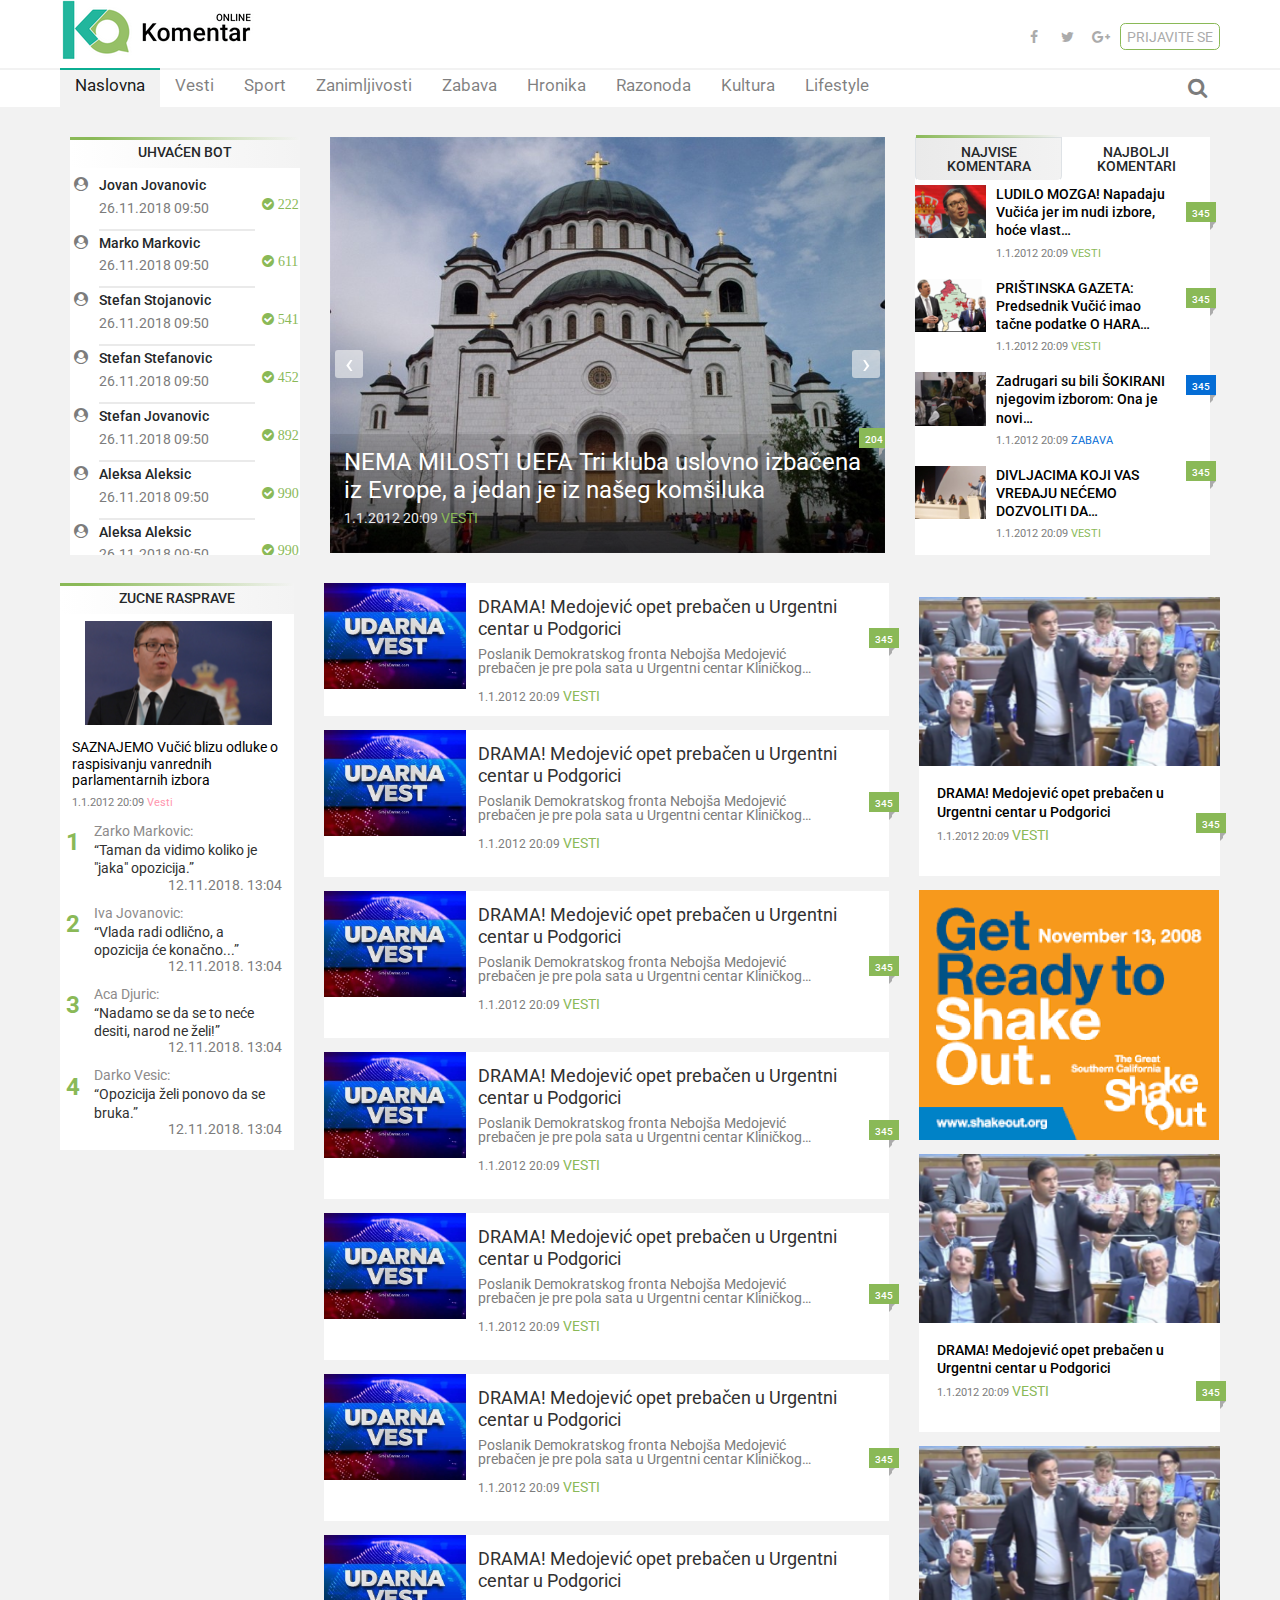
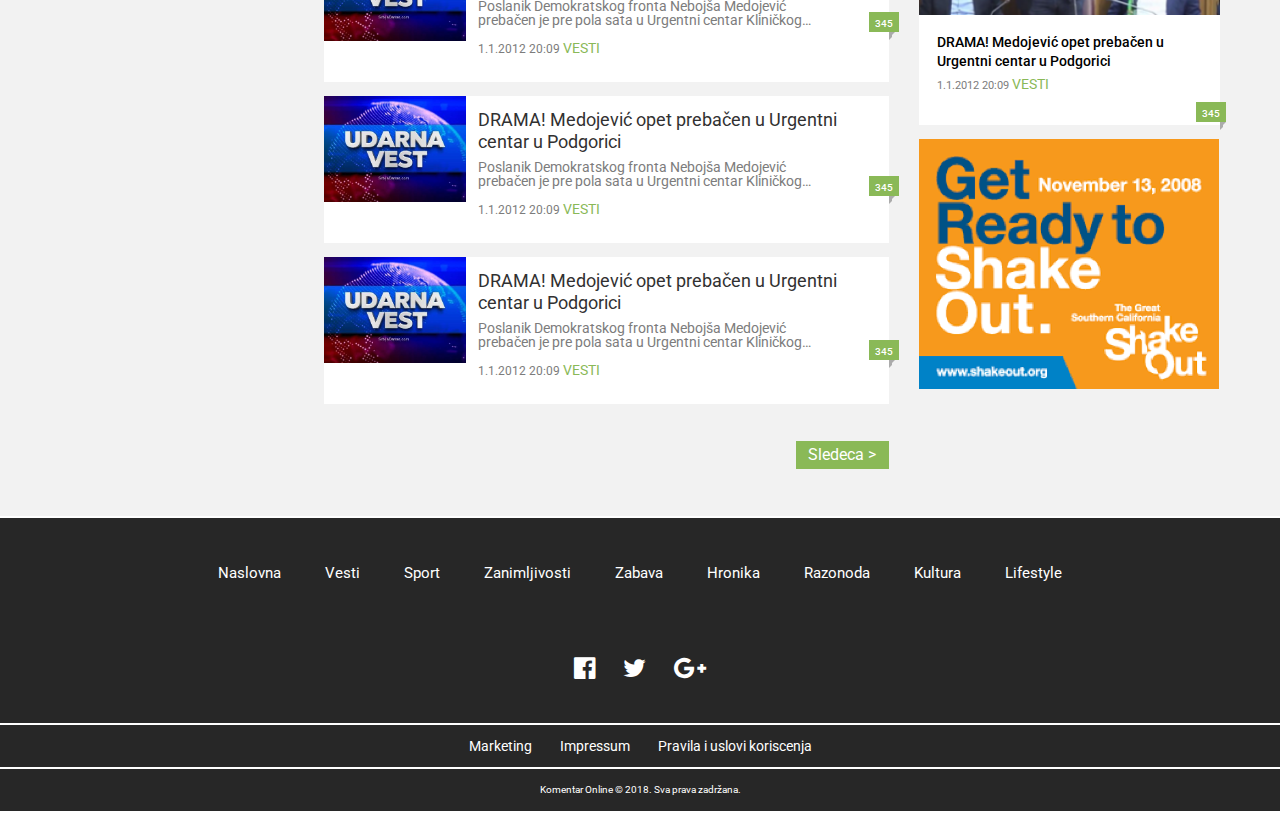
<file: index_1.html>
<!DOCTYPE html>
<!--
To change this license header, choose License Headers in Project Properties.
To change this template file, choose Tools | Templates
and open the template in the editor.
-->
<html lang="en">
    <head>
        <title>Komentar</title>
        <meta charset="UTF-8">
        <meta name="viewport" content="width=device-width, initial-scale=1.0">
        <meta name="author" content="Jovana Kocic">
        <meta name="description" content="Comment is a publish portal for consumers.">
        <meta name="keywords" content="sports, culture, news, attractions, entertainment, chronicles, lifestyle">

        <!--iOS compatibile-->
        <meta name="apple-mobile-web-app-capable" content="yes">
        <meta name="apple-mobile-web-app-title" content="Komentar">
        <link rel="apple-touch-icon" href="img/favicon/favicon-16x16.png">        


        <!--Android compatibile-->
        <meta name="mobile-web-app-capable" content="yes">
        <meta name="aplication-name" content="Komentar">
        <link rel="icon" type="icon/png" href="img/favicon/favicon-16x16.png">


        <!--FONTOVI-->
        <!--Awesome-->
        <link rel="stylesheet" href="https://cdnjs.cloudflare.com/ajax/libs/font-awesome/4.7.0/css/font-awesome.min.css">


        <!--bootstrap-->
        <link href="css/bootstrap.css" rel="stylesheet" type="text/css"/>


        <!--external css, like plugins ...-->

        <link href="css/owl.carousel.css" rel="stylesheet" type="text/css"/>

        <!--theme css-->
        <link href="css/theme.css" rel="stylesheet" type="text/css"/>
        <!-- HTML5 shim and Respond.js for IE8 support of HTML5 elements and media queries -->
        <!-- WARNING: Respond.js doesn't work if you view the page via file:// -->
        <!--[if lt IE 9]>
          <script src="https://oss.maxcdn.com/html5shiv/3.7.3/html5shiv.min.js"></script>
          <script src="https://oss.maxcdn.com/respond/1.4.2/respond.min.js"></script>
        <![endif]-->
    </head>
    <body>
        <!--Header start-->
        <header>
            <!--Header-top start-->
            <section class="header-top">
                <div class="container d-flex">
                    <a class="mala-slika" href="#"><img src="img/logo.png" alt="Komentar-logo"/>
                    </a>
                    <div class="header-icons d-flex ml-auto">
                        <ul class="list-unstyled">
                            <li>
                                <a class="fa fa-facebook" href="https://www.facebook.com" target="blank"></a>
                            </li>
                            <li>
                                <a class="fa fa-twitter" href="https://twitter.com" target="blank"></a>
                            </li>
                            <li>
                                <a class="fa fa-google-plus" href="https://plus.google.com/discover" target="blank"></a>
                            </li>
                        </ul>
                        <div class="login"><a href="#" class="text-uppercase">prijavite se</a></div>
                    </div>
                </div>
            </section>
            <!--Header-top end-->
            <!--Header-bottom start-->
            <section class="header-bottom">
                <div class="container">
                    <nav class="navbar navbar-expand-md navbar-light">
                        <a class="navbar-brand" href="#"><img src="img/logo-small.png" alt=""/>
                            <div class="naslovi">
                                <h6 class="text-uppercase">online</h6>
                                <h4>Komentar</h4>
                            </div></a>
                        <div class="search-wrapper ml-auto order-md-last">
                            <span class="fa fa-search search-icon"></span>
                            <form class="search-form">
                                <div class="form-group mb-0 py-4">
                                    <div class="input-group">
                                        <input type="text" class="form-control" placeholder="Search" >
                                        <div class="input-group-append">
                                            <button class="btn btn-outline-secondary" type="submit"><span class="fa fa-search"></span></button>
                                        </div>
                                    </div>
                                </div>
                            </form>
                        </div>
                        <button class="navbar-toggler" type="button" data-toggle="collapse" data-target="#main-menu" aria-controls="main-menu" aria-expanded="false" aria-label="Toggle navigation">
                            <span class="navbar-toggler-icon"></span>
                        </button>

                        <div class="collapse navbar-collapse" id="main-menu">
                            <ul class="navbar-nav mr-auto">
                                <li class="nav-item" data-category="#0BAE92">
                                    <a class="nav-link active category-border" href="#">
                                        <span class="d-block">
                                            Naslovna 
                                        </span>
                                    </a>
                                </li>
                                <li class="nav-item" data-category="#8AB957">
                                    <a class="nav-link category-border" href="#">
                                        <span class="d-block">
                                            Vesti
                                        </span>
                                    </a>
                                </li>
                                <li class="nav-item"  data-category="#18B6E9">
                                    <a class="nav-link category-border" href="#">
                                        <span class="d-block">
                                            Sport
                                        </span>
                                    </a>
                                </li>
                                <li class="nav-item"  data-category="#A695C7">
                                    <a class="nav-link category-border" href="#">
                                        <span class="d-block">
                                            Zanimljivosti
                                        </span>
                                    </a>
                                </li>
                                <li class="nav-item"  data-category="#056DD5">
                                    <a class="nav-link category-border" href="#">
                                        <span class="d-block">
                                            Zabava
                                        </span>
                                    </a>

                                </li>
                                <li class="nav-item"  data-category="#34495E">
                                    <a class="nav-link category-border" href="#">
                                        <span class="d-block">
                                            Hronika
                                        </span>
                                    </a>
                                </li>
                                <li class="nav-item"  data-category="#F5A16B">
                                    <a class="nav-link category-border" href="#">
                                        <span class="d-block">
                                            Razonoda
                                        </span>
                                    </a>
                                </li>
                                <li class="nav-item"  data-category="#F1C30F">
                                    <a class="nav-link category-border" href="#">
                                        <span class="d-block">
                                            Kultura
                                        </span></a>
                                </li>
                                <li class="nav-item"  data-category="#F65656">
                                    <a class="nav-link category-border" href="#">
                                        <span class="d-block">
                                            Lifestyle
                                        </span>
                                    </a>
                                </li>

                            </ul>
                        </div>
                    </nav>
                </div>
            </section>
            <!--Header-bottom end-->
        </header>
        <!--Header end-->
        <!--Main start-->
        <main class="all-news-main">
            <!--News section start-->
            <section class="news all-news mb-0">
                <div class="container">
                    <div class="row">
                        <div class="col-xs-18 col-sm-9 col-md-9 col-lg-4">
                            <article class="bot"> 
                                <div class="bot-title">
                                    <h6 class="text-uppercase">Uhvaćen bot</h6>  
                                </div>
                                <div class="bot-item">
                                    <ul class="list-unstyled">
                                        <li class="d-flex">
                                            <a class="fa fa-user-circle w-10"></a>
                                            <div class="user w-70 ml-2">
                                                <h6>Jovan Jovanovic</h6>
                                                <p>26.11.2018 09:50</p>
                                            </div>
                                            <a class="fa fa-check-circle w-20 m-auto"> 222</a>
                                        </li>
                                        <li class="d-flex">
                                            <a class="fa fa-user-circle w-10"></a>
                                            <div class="user w-70 ml-2">
                                                <h6>Marko Markovic</h6>
                                                <p>26.11.2018 09:50</p>
                                            </div>
                                            <a class="fa fa-check-circle w-20 m-auto"> 611</a>
                                        </li>
                                        <li class="d-flex">
                                            <a class="fa fa-user-circle w-10"></a>
                                            <div class="user w-70 ml-2">
                                                <h6>Stefan Stojanovic</h6>
                                                <p>26.11.2018 09:50</p>
                                            </div>
                                            <a class="fa fa-check-circle w-20 m-auto"> 541</a>
                                        </li>
                                        <li class="d-flex">
                                            <a class="fa fa-user-circle w-10"></a>
                                            <div class="user w-70 ml-2">
                                                <h6>Stefan Stefanovic</h6>
                                                <p>26.11.2018 09:50</p>
                                            </div>
                                            <a class="fa fa-check-circle w-20 m-auto"> 452</a>
                                        </li>
                                        <li class="d-flex">
                                            <a class="fa fa-user-circle w-10"></a>
                                            <div class="user w-70 ml-2">
                                                <h6>Stefan Jovanovic</h6>
                                                <p>26.11.2018 09:50</p>
                                            </div>
                                            <a class="fa fa-check-circle w-20 m-auto"> 892</a>
                                        </li>
                                        <li class="d-flex">
                                            <a class="fa fa-user-circle w-10"></a>
                                            <div class="user w-70 ml-2">
                                                <h6>Aleksa Aleksic</h6>
                                                <p>26.11.2018 09:50</p>
                                            </div>
                                            <a class="fa fa-check-circle w-20 m-auto"> 990</a>
                                        </li>
                                        <li class="d-flex">
                                            <a class="fa fa-user-circle w-10"></a>
                                            <div class="user w-70 ml-2">
                                                <h6>Aleksa Aleksic</h6>
                                                <p>26.11.2018 09:50</p>
                                            </div>
                                            <a class="fa fa-check-circle w-20 m-auto"> 990</a>
                                        </li>
                                        <li class="d-flex">
                                            <a class="fa fa-user-circle w-10"></a>
                                            <div class="user w-70 ml-2">
                                                <h6>Aleksa Aleksic</h6>
                                                <p>26.11.2018 09:50</p>
                                            </div>
                                            <a class="fa fa-check-circle w-20 m-auto"> 990</a>
                                        </li>
                                    </ul>
                                </div>
                            </article> 
                        </div>
                        <div class="col-xs-18 col-sm-18 col-md-18 col-lg-9">
                            <article class="news-slider">
                                <section class="lead-slider-wrapper">
                                    <ul class=" list-unstyled lead-slider owl-carousel">
                                        <li class="news-item" data-category="#8AB957">
                                            <a class="img-holder size-4by3">
                                                <img src="img/beograd.jpg" alt=""/>
                                            </a>
                                            <div class="news-item-detail">
                                                <h2><a href="#">NEMA MILOSTI UEFA Tri kluba uslovno izbačena iz Evrope, a jedan je iz našeg komšiluka</a></h2>
                                                <p><span>1.1.2012</span>
                                                    <span>20:09</span>
                                                    <a href="#" class="category-color text-uppercase">Vesti</a></p>
                                            </div>
                                            <div class="number">
                                                <p class="number-item category-bg">204</p>
                                            </div>
                                        </li>
                                        <li class="news-item" data-category="#8AB957">
                                            <a class="img-holder size-4by3">
                                                <img src="img/logo.png" alt=""/>
                                            </a>
                                            <div class="news-item-detail">
                                                <h2><a href="#">NEMA MILOSTI UEFA Tri kluba uslovno izbačena iz Evrope, a jedan je iz našeg komšiluka</a></h2>
                                                <p><span>1.1.2012</span>
                                                    <span>20:09</span>
                                                    <a href="#" class="category-color text-uppercase">Vesti</a></p>
                                            </div>
                                            <div class="number">
                                                <p class="number-item category-bg">204</p>
                                            </div>
                                        </li>
                                        <li class="news-item" data-category="#8AB957">
                                            <a class="img-holder size-4by3">
                                                <img src="img/logo.png" alt=""/>
                                            </a>
                                            <div class="news-item-detail">
                                                <h2><a href="#">NEMA MILOSTI UEFA Tri kluba uslovno izbačena iz Evrope, a jedan je iz našeg komšiluka</a></h2>
                                                <p><span>1.1.2012</span>
                                                    <span>20:09</span>
                                                    <a href="#" class="category-color text-uppercase">Vesti</a></p>
                                            </div>
                                            <div class="number">
                                                <p class="number-item category-bg">204</p>
                                            </div>
                                        </li>
                                    </ul>
                                </section>
                            </article>
                        </div>

                        <div class="col-xs-18 col-sm-9 col-md-9 col-lg-5">
                            <article class="best">
                                <ul class="nav nav-tabs news-tab nav-pills nav-justified" id="myTab" role="tablist">
                                    <li class="nav-item">
                                        <a class="nav-link active text-uppercase" id="most-tab" data-toggle="tab" href="#the-most" role="tab" aria-controls="most" aria-selected="true">Najvise komentara</a>
                                    </li>
                                    <li class="nav-item">
                                        <a class="nav-link text-uppercase" id="best-tab" data-toggle="tab" href="#the-best" role="tab" aria-controls="best" aria-selected="false">Najbolji komentari</a>
                                    </li>

                                </ul>
                                <div class="tab-content" id="myTabContent">
                                    <div class="tab-pane fade show active" id="the-most" role="tabpanel" aria-labelledby="most-tab">
                                        <ul class="list-unstyled">
                                            <li class="d-flex" data-category="#8AB957">
                                                <figure class="w-25">
                                                    <img class="img-holder size-4by3" src="img/Slika .png" alt=""/>
                                                </figure>
                                                <div class="news-item-detail w-75">
                                                    <h6><a href="#">LUDILO MOZGA! Napadaju Vučića jer im nudi izbore, hoće vlast…</a></h6>
                                                    <p><span>1.1.2012</span>
                                                        <span>20:09</span>
                                                        <a href="#" class="category-color text-uppercase">Vesti</a></p>
                                                </div>
                                                <div class="number top-15">
                                                    <p class="number-item category-bg ">345</p>  
                                                </div>
                                            </li>
                                            <li class="d-flex" data-category="#8AB957">
                                                <figure class="w-25">
                                                    <img class="img-holder size-4by3" src="img/Slika (1).png" alt=""/>
                                                </figure>
                                                <div class="news-item-detail w-75">
                                                    <h6><a href="#">PRIŠTINSKA GAZETA: Predsednik Vučić imao tačne podatke O HARA…</a></h6>
                                                    <p><span>1.1.2012</span>
                                                        <span>20:09</span>
                                                        <a href="#" class="category-color text-uppercase">Vesti</a></p>
                                                </div>
                                                <div class="number top-35">
                                                    <p class="number-item category-bg">345</p>  
                                                </div>
                                            </li>
                                            <li class="d-flex" data-category="#056DD5">
                                                <figure class="w-25">
                                                    <img class="img-holder size-4by3" src="img/Slika (2).png" alt=""/>
                                                </figure>
                                                <div class="news-item-detail w-75">
                                                    <h6><a href="#">Zadrugari su bili ŠOKIRANI njegovim izborom: Ona je novi…</a></h6>
                                                    <p><span>1.1.2012</span>
                                                        <span>20:09</span>
                                                        <a href="#" class="category-color text-uppercase">Zabava</a></p>
                                                </div>
                                                <div class="number top-55">
                                                    <p class="number-item category-bg">345</p>  
                                                </div>
                                            </li>
                                            <li class="d-flex" data-category="#8AB957">
                                                <figure class="w-25">
                                                    <img class="img-holder size-4by3" src="img/Slika (3).png" alt=""/>
                                                </figure>
                                                <div class="news-item-detail w-75">
                                                    <h6><a href="#">DIVLJACIMA KOJI VAS VREĐAJU NEĆEMO DOZVOLITI DA…</a></h6>
                                                    <p><span>1.1.2012</span>
                                                        <span>20:09</span>
                                                        <a href="#" class="category-color text-uppercase">Vesti</a></p>
                                                </div>
                                                <div class="number top-75">
                                                    <p class="number-item category-bg">345</p>  
                                                </div>
                                            </li>
                                        </ul>
                                    </div>
                                    <div class="tab-pane fade" id="the-best" role="tabpanel" aria-labelledby="best-tab">
                                        <ul class="list-unstyled">
                                            <li class="d-flex" data-category="#8AB957">
                                                <figure class="w-25">
                                                    <img class="img-holder size-4by3" src="img/Slika .png" alt=""/>
                                                </figure>
                                                <div class="news-item-detail w-75">
                                                    <h6><a href="#">LUDILO MOZGA! Napadaju Vučića jer im nudi izbore, hoće vlast…</a></h6>
                                                    <p><span>1.1.2012</span>
                                                        <span>20:09</span>
                                                        <a href="#" class="category-color text-uppercase">Vesti</a></p>
                                                </div>
                                                <div class="number top-15">
                                                    <p class="number-item category-bg ">345</p>  
                                                </div>
                                            </li>
                                            <li class="d-flex" data-category="#8AB957">
                                                <figure class="w-25">
                                                    <img class="img-holder size-4by3" src="img/Slika (1).png" alt=""/>
                                                </figure>
                                                <div class="news-item-detail w-75">
                                                    <h6><a href="#">PRIŠTINSKA GAZETA: Predsednik Vučić imao tačne podatke O HARA…</a></h6>
                                                    <p><span>1.1.2012</span>
                                                        <span>20:09</span>
                                                        <a href="#" class="category-color text-uppercase">Vesti</a></p>
                                                </div>
                                                <div class="number top-35">
                                                    <p class="number-item category-bg">345</p>  
                                                </div>
                                            </li>
                                            <li class="d-flex" data-category="#056DD5">
                                                <figure class="w-25">
                                                    <img class="img-holder size-4by3" src="img/Slika (2).png" alt=""/>
                                                </figure>
                                                <div class="news-item-detail w-75">
                                                    <h6><a href="#">Zadrugari su bili ŠOKIRANI njegovim izborom: Ona je novi…</a></h6>
                                                    <p><span>1.1.2012</span>
                                                        <span>20:09</span>
                                                        <a href="#" class="category-color text-uppercase">Zabava</a></p>
                                                </div>
                                                <div class="number top-55">
                                                    <p class="number-item category-bg">345</p>  
                                                </div>
                                            </li>
                                            <li class="d-flex" data-category="#8AB957">
                                                <figure class="w-25">
                                                    <img class="img-holder size-4by3" src="img/Slika (3).png" alt=""/>
                                                </figure>
                                                <div class="news-item-detail w-75">
                                                    <h6><a href="#">DIVLJACIMA KOJI VAS VREĐAJU NEĆEMO DOZVOLITI DA…</a></h6>
                                                    <p><span>1.1.2012</span>
                                                        <span>20:09</span>
                                                        <a href="#" class="category-color text-uppercase">Vesti</a></p>
                                                </div>
                                                <div class="number top-75">
                                                    <p class="number-item category-bg">345</p>  
                                                </div>
                                            </li>
                                        </ul>
                                    </div>
                            </article>
                        </div>
                    </div>        
                </div>
            </section>
            <!--News section end-->

            <!--Section News list start-->
            <section class="news-list">
                <div class="container">
                    <div class="row">
                        <div class="col-sm-18 col-md-18 col-lg-4">
                            <article class="exclusive-discussions"> 
                                <div class="exclusive-title">
                                    <h6 class="text-uppercase">Zucne rasprave</h6>  
                                </div>
                                <div class="exclusive-item">
                                    <figure class="//img-holder size-10by1">
                                        <img src="img/Slika vesti.png" alt=""/>
                                    </figure>
                                    <div class="exclusive-item-detail" data-category="#ff96ae">
                                        <h6><a href="#">SAZNAJEMO Vučić blizu odluke o raspisivanju vanrednih parlamentarnih izbora</a></h6>
                                        <p><span>1.1.2012</span>
                                            <span>20:09</span>
                                            <a href="#" class="category-color">Vesti</a></p>
                                    </div>
                                    <ul class="list-unstyled">
                                        <li>
                                            <p class="w-20 numbers-of-comment">1</p>
                                            <div class="commentator w-80 ">
                                                <p class="commentator-name">Zarko Markovic:</p>
                                                <q class="commentator-quotation">Taman da vidimo koliko je "jaka" opozicija.</q>
                                                <p class="commentator-time">12.11.2018. 13:04<p>
                                            </div>
                                        </li>
                                        <li>
                                            <p class="w-20 numbers-of-comment">2</p>
                                            <div class="commentator w-80 ">
                                                <p class="commentator-name">Iva Jovanovic:</p>
                                                <q class="commentator-quotation">Vlada radi odlično, a opozicija će konačno...</q>
                                                <p class="commentator-time">12.11.2018. 13:04<p>
                                            </div>
                                        </li> 
                                        <li>
                                            <p class="w-20 numbers-of-comment">3</p>
                                            <div class="commentator w-80 ">
                                                <p class="commentator-name">Aca Djuric:</p>
                                                <q class="commentator-quotation">Nadamo se da se to neće desiti, narod ne želi!</q>
                                                <p class="commentator-time">12.11.2018. 13:04<p>
                                            </div>
                                        </li> 
                                        <li>
                                            <p class="w-20 numbers-of-comment">4</p>
                                            <div class="commentator w-80 ">
                                                <p class="commentator-name">Darko Vesic:</p>
                                                <q class="commentator-quotation">Opozicija želi ponovo da se bruka.</q>
                                                <p class="commentator-time">12.11.2018. 13:04<p>
                                            </div>
                                        </li> 
                                    </ul>
                                </div>
                            </article> 
                        </div>
                        <div class="col-lg-9 start-list-news-item">
                            <article class="list-news-item d-flex align-items-start" data-category="#8AB957">
                                <a href="#" class="w-25 img-holder size-4by3">
                                    <img src="img/udarna_vest.jpg" alt=""/>
                                </a>
                                <div class="w-75  d-flex flex-wrap align-self-stretch align-content-between list-news-item-detail">
                                    <h5><a href="#">DRAMA! Medojević opet prebačen u Urgentni centar u Podgorici</a></h5>
                                    <p class="description">Poslanik Demokratskog fronta Nebojša Medojević prebačen je pre pola sata u Urgentni centar Kliničkog…</p>
                                    <p class="mb-0"><span>1.1.2012</span>
                                        <span>20:09</span>
                                        <a href="#" class="category-color text-uppercase">Vesti</a></p>

                                    <div class="number w-10 ">
                                        <p class="number-item category-bg top-3 ">345</p>  
                                    </div>
                                </div>
                            </article>
                            <article class="list-news-item d-flex align-items-start" data-category="#8AB957">
                                <a href="#" class="w-25 img-holder size-4by3">
                                    <img src="img/udarna_vest.jpg" alt=""/>
                                </a>
                                <div class="w-75 list-news-item-detail d-flex flex-wrap align-self-stretch align-content-between">
                                    <h5><a href="#">DRAMA! Medojević opet prebačen u Urgentni centar u Podgorici</a></h5>
                                    <p class="description">Poslanik Demokratskog fronta Nebojša Medojević prebačen je pre pola sata u Urgentni centar Kliničkog…</p>
                                    <p><span>1.1.2012</span>
                                        <span>20:09</span>
                                        <a href="#" class="category-color text-uppercase">Vesti</a></p>

                                    <div class="number w-10 ">
                                        <p class="number-item category-bg top-14 ">345</p>  
                                    </div>
                                </div>
                            </article>

                            <article class="list-news-item d-flex align-items-start" data-category="#8AB957">
                                <a href="#" class="w-25 img-holder size-4by3">
                                    <img src="img/udarna_vest.jpg" alt=""/>
                                </a>
                                <div class="w-75 list-news-item-detail d-flex flex-wrap align-self-stretch align-content-between">
                                    <h5><a href="#">DRAMA! Medojević opet prebačen u Urgentni centar u Podgorici</a></h5>
                                    <p class="description">Poslanik Demokratskog fronta Nebojša Medojević prebačen je pre pola sata u Urgentni centar Kliničkog…</p>
                                    <p><span>1.1.2012</span>
                                        <span>20:09</span>
                                        <a href="#" class="category-color text-uppercase">Vesti</a></p>

                                    <div class="number w-10 ">
                                        <p class="number-item category-bg top-25 ">345</p>  
                                    </div>
                                </div>
                            </article>
                            <article class="list-news-item d-flex align-items-start" data-category="#8AB957">
                                <a href="#" class="w-25 img-holder size-4by3">
                                    <img src="img/udarna_vest.jpg" alt=""/>
                                </a>
                                <div class="w-75 list-news-item-detail  d-flex flex-wrap align-self-stretch align-content-between">
                                    <h5><a href="#">DRAMA! Medojević opet prebačen u Urgentni centar u Podgorici</a></h5>
                                    <p class="description">Poslanik Demokratskog fronta Nebojša Medojević prebačen je pre pola sata u Urgentni centar Kliničkog…</p>
                                    <p><span>1.1.2012</span>
                                        <span>20:09</span>
                                        <a href="#" class="category-color text-uppercase">Vesti</a></p>

                                    <div class="number w-10 ">
                                        <p class="number-item category-bg top-36 ">345</p>  
                                    </div>
                                </div>
                            </article>
                            <article class="list-news-item d-flex align-items-start" data-category="#8AB957">
                                <a href="#" class="w-25 img-holder size-4by3">
                                    <img src="img/udarna_vest.jpg" alt=""/>
                                </a>
                                <div class="w-75 list-news-item-detail d-flex flex-wrap align-self-stretch align-content-between">
                                    <h5><a href="#">DRAMA! Medojević opet prebačen u Urgentni centar u Podgorici</a></h5>
                                    <p class="description">Poslanik Demokratskog fronta Nebojša Medojević prebačen je pre pola sata u Urgentni centar Kliničkog…</p>
                                    <p><span>1.1.2012</span>
                                        <span>20:09</span>
                                        <a href="#" class="category-color text-uppercase">Vesti</a></p>

                                    <div class="number w-10 ">
                                        <p class="number-item category-bg top-47 ">345</p>  
                                    </div>
                                </div>
                            </article>
                            <article class="list-news-item d-flex align-items-start" data-category="#8AB957">
                                <a href="#" class="w-25 img-holder size-4by3">
                                    <img src="img/udarna_vest.jpg" alt=""/>
                                </a>
                                <div class="w-75 list-news-item-detail  d-flex flex-wrap align-self-stretch align-content-between">
                                    <h5><a href="#">DRAMA! Medojević opet prebačen u Urgentni centar u Podgorici</a></h5>
                                    <p class="description">Poslanik Demokratskog fronta Nebojša Medojević prebačen je pre pola sata u Urgentni centar Kliničkog…</p>
                                    <p><span>1.1.2012</span>
                                        <span>20:09</span>
                                        <a href="#" class="category-color text-uppercase">Vesti</a></p>

                                    <div class="number w-10 ">
                                        <p class="number-item category-bg top-58 ">345</p>  
                                    </div>
                                </div>
                            </article>
                            <article class="list-news-item d-flex align-items-start" data-category="#8AB957">
                                <a href="#" class="w-25 img-holder size-4by3">
                                    <img src="img/udarna_vest.jpg" alt=""/>
                                </a>
                                <div class="w-75 list-news-item-detail d-flex flex-wrap align-self-stretch align-content-between">
                                    <h5><a href="#">DRAMA! Medojević opet prebačen u Urgentni centar u Podgorici</a></h5>
                                    <p class="description">Poslanik Demokratskog fronta Nebojša Medojević prebačen je pre pola sata u Urgentni centar Kliničkog…</p>
                                    <p><span>1.1.2012</span>
                                        <span>20:09</span>
                                        <a href="#" class="category-color text-uppercase">Vesti</a></p>

                                    <div class="number w-10 ">
                                        <p class="number-item category-bg top-69 ">345</p>  
                                    </div>
                                </div>
                            </article>
                            <article class="list-news-item d-flex align-items-start" data-category="#8AB957">
                                <a href="#" class="w-25 img-holder size-4by3">
                                    <img src="img/udarna_vest.jpg" alt=""/>
                                </a>
                                <div class="w-75 list-news-item-detail  d-flex flex-wrap align-self-stretch align-content-between">
                                    <h5><a href="#">DRAMA! Medojević opet prebačen u Urgentni centar u Podgorici</a></h5>
                                    <p class="description">Poslanik Demokratskog fronta Nebojša Medojević prebačen je pre pola sata u Urgentni centar Kliničkog…</p>
                                    <p><span>1.1.2012</span>
                                        <span>20:09</span>
                                        <a href="#" class="category-color text-uppercase">Vesti</a></p>

                                    <div class="number w-10 ">
                                        <p class="number-item category-bg top-80 ">345</p>  
                                    </div>
                                </div>
                            </article>
                            <article class="list-news-item d-flex align-items-start" data-category="#8AB957">
                                <a href="#" class="w-25 img-holder size-4by3">
                                    <img src="img/udarna_vest.jpg" alt=""/>
                                </a>
                                <div class="w-75 list-news-item-detail  d-flex flex-wrap align-self-stretch align-content-between">
                                    <h5><a href="#">DRAMA! Medojević opet prebačen u Urgentni centar u Podgorici</a></h5>
                                    <p class="description">Poslanik Demokratskog fronta Nebojša Medojević prebačen je pre pola sata u Urgentni centar Kliničkog…</p>
                                    <p><span>1.1.2012</span>
                                        <span>20:09</span>
                                        <a href="#" class="category-color text-uppercase">Vesti</a></p>

                                    <div class="number w-10 ">
                                        <p class="number-item category-bg top-91 ">345</p>  
                                    </div>
                                </div>
                            </article>
                            <div style="text-align: right">
                                <a href="#" class="next">Sledeca ></a>
                            </div>
                        </div>
                        <div class="col-lg-5 aside-elements">
                            <!--Aside start-->
                            <aside class="aside-elements">
                                <article class="news-item">
                                    <a class="img-holder size-16by9" href="#">
                                        <img src="img/slika lista vesti.png" alt=""/>
                                    </a>
                                    <div class="news-item-detail"  data-category="#8AB957">
                                        <h6><a href="#">DRAMA! Medojević opet prebačen u Urgentni centar u Podgorici</a></h6>
                                        <p><span>1.1.2012</span>
                                            <span>20:09</span>
                                            <a href="#" class="category-color text-uppercase">Vesti</a></p>
                                        <div class="number top-15">
                                            <p class="number-item category-bg">345</p>  
                                        </div>

                                    </div>
                                </article>

                                <article class="banner1">
                                    <img class="img-holder size-4by3" src="img/Rectangle 41.png" alt=""/>
                                </article>
                                <article class="news-item">
                                    <a class="img-holder size-16by9" href="#">
                                        <img src="img/slika lista vesti.png" alt=""/>
                                    </a>
                                    <div class="news-item-detail"  data-category="#8AB957">
                                        <h6><a href="#">DRAMA! Medojević opet prebačen u Urgentni centar u Podgorici</a></h6>
                                        <p><span>1.1.2012</span>
                                            <span>20:09</span>
                                            <a href="#" class="category-color text-uppercase">Vesti</a></p>
                                        <div class="number top-52">
                                            <p class="number-item category-bg">345</p>  
                                        </div>

                                    </div>
                                </article>
                                <article class="news-item">
                                    <a class="img-holder size-16by9" href="#">
                                        <img src="img/slika lista vesti.png" alt=""/>
                                    </a>
                                    <div class="news-item-detail"  data-category="#8AB957">
                                        <h6><a href="#">DRAMA! Medojević opet prebačen u Urgentni centar u Podgorici</a></h6>
                                        <p><span>1.1.2012</span>
                                            <span>20:09</span>
                                            <a href="#" class="category-color text-uppercase">Vesti</a></p>
                                        <div class="number top-73">
                                            <p class="number-item category-bg">345</p>  
                                        </div>

                                    </div>
                                </article>
                                <article>
                                    <img class="img-holder " src="img/Rectangle 41.png" alt=""/>
                                </article>

                            </aside>
                            <!--Aside end-->
                        </div>
                    </div>

                </div>
            </section>
            <!--Section News list end-->

        </main>
        <!--Main end-->

        <!--Footer start-->
        <footer>
            <section class="footer-top">
                <div class="container">
                    <nav class="navbar navbar-expand navbar-light">
                        <div class="collapse navbar-collapse" id="main-menu">
                            <ul class="navbar-nav mr-auto">
                                <li class="nav-item" data-category="#2fbf8f">
                                    <a class="nav-link active category-border" href="#">
                                        <span class="d-block">
                                            Naslovna 
                                        </span>
                                    </a>
                                </li>
                                <li class="nav-item" data-category="#ff96ae">
                                    <a class="nav-link category-border" href="#">
                                        <span class="d-block">
                                            Vesti
                                        </span>
                                    </a>
                                </li>
                                <li class="nav-item"  data-category="#c242f4">
                                    <a class="nav-link category-border" href="#">
                                        <span class="d-block">
                                            Sport
                                        </span>
                                    </a>
                                </li>
                                <li class="nav-item"  data-category="#ebf22e">
                                    <a class="nav-link category-border" href="#">
                                        <span class="d-block">
                                            Zanimljivosti
                                        </span>
                                    </a>
                                </li>
                                <li class="nav-item"  data-category="#adb9ff">
                                    <a class="nav-link category-border" href="#">
                                        <span class="d-block">
                                            Zabava
                                        </span>
                                    </a>

                                </li>
                                <li class="nav-item"  data-category="#ef4a97">
                                    <a class="nav-link category-border" href="#">
                                        <span class="d-block">
                                            Hronika
                                        </span>
                                    </a>
                                </li>
                                <li class="nav-item"  data-category="#86f49c">
                                    <a class="nav-link category-border" href="#">
                                        <span class="d-block">
                                            Razonoda
                                        </span>
                                    </a>
                                </li>
                                <li class="nav-item"  data-category="#c99556">
                                    <a class="nav-link category-border" href="#">
                                        <span class="d-block">
                                            Kultura
                                        </span></a>
                                </li>
                                <li class="nav-item"  data-category="#dfbded">
                                    <a class="nav-link category-border" href="#">
                                        <span class="d-block">
                                            Lifestyle
                                        </span>
                                    </a>
                                </li>

                            </ul>
                        </div>


                    </nav>
                    <div class="footer-icons d-flex ml-auto">
                        <ul class="list-unstyled d-flex">
                            <li>
                                <a class="fa fa-facebook-official" href="https://www.facebook.com" target="blank"></a>
                            </li>
                            <li>
                                <a class="fa fa-twitter" href="https://twitter.com" target="blank"></a>
                            </li>
                            <li>
                                <a class="fa fa-google-plus" href="https://plus.google.com/discover" target="blank"></a>
                            </li>
                        </ul>
                    </div>

                </div>
            </section>
            <section class="middle-footer">
                <div class="container">
                    <div class="footer-middle d-flex ">
                        <ul class="list-unstyled">
                            <li>
                                <a href="#">Marketing</a>
                            </li>
                            <li>
                                <a href="#">Impressum</a>
                            </li>
                            <li>
                                <a href="#">Pravila i uslovi koriscenja</a>
                            </li>
                        </ul>
                    </div> 
                </div>
            </section>
            <section class="footer-bottom">
                <div class="container">
                    <p>Komentar Online © 2018. Sva prava zadržana. </p>
                </div>
            </section>
        </footer>
        <!--Footer end-->


        <!--SCRIPTS goes here-->
        <!--First jquery, then popper and finaly bootstrap-->
        <script src="js/jquery.min.js" type="text/javascript"></script>
        <script src="js/popper.js" type="text/javascript"></script>
        <script src="js/bootstrap.min.js" type="text/javascript"></script>

        <!--Custom page JS-->
        <script src="js/owl.carousel.min.js" type="text/javascript"></script>

        <!--All page js-->
        <script src="js/main.js" type="text/javascript"></script>
    </body>
</html>
</file>
<file: css/theme.css>
@import url("https://fonts.googleapis.com/css?family=Roboto:300,400,500,700&subset=latin-ext");
@font-face {
  font-family: 'Geneva';
  src: url("fonts/Geneva/Geneva.eot?#iefix") format("embedded-opentype"), url("fonts/Geneva/Geneva.woff") format("woff"), url("fonts/Geneva/Geneva.ttf") format("truetype"), url("fonts/Geneva/Geneva.svg#Geneva") format("svg");
  font-weight: normal;
  font-style: normal; }
html {
  font-size: 14px; }

img {
  max-width: 100%; }

body {
  font-family: "Roboto", sans-serif;
  font-weight: 400; }

.img-holder {
  position: relative;
  background: #F2F2F2 url("assets/logo-small.png") no-repeat center center;
  background-size: 50px auto;
  overflow: hidden;
  display: block; }
  .img-holder:after {
    content: '';
    display: block;
    width: 100%; }
  .img-holder.size-1by1:after {
    padding-top: 100%; }
  .img-holder.size-5by2:after {
    padding-top: 40%; }
  .img-holder.size-4by3:after {
    padding-top: 75%; }
  .img-holder.size-10by1:after {
    padding-top: 30%; }
  .img-holder.size-16by9:after {
    padding-top: 56.25%; }
  .img-holder.size-1:after {
    padding-top: 60%; }
  .img-holder img {
    display: block;
    position: absolute;
    top: 0;
    left: 0;
    width: 100%; }

/* Buzz Out */
@-webkit-keyframes buzz {
  10% {
    -webkit-transform: translateX(3px) rotate(2deg);
    transform: translateX(3px) rotate(2deg); }
  20% {
    -webkit-transform: translateX(-3px) rotate(-2deg);
    transform: translateX(-3px) rotate(-2deg); }
  30% {
    -webkit-transform: translateX(3px) rotate(2deg);
    transform: translateX(3px) rotate(2deg); }
  40% {
    -webkit-transform: translateX(-3px) rotate(-2deg);
    transform: translateX(-3px) rotate(-2deg); }
  50% {
    -webkit-transform: translateX(2px) rotate(1deg);
    transform: translateX(2px) rotate(1deg); }
  60% {
    -webkit-transform: translateX(-2px) rotate(-1deg);
    transform: translateX(-2px) rotate(-1deg); }
  70% {
    -webkit-transform: translateX(2px) rotate(1deg);
    transform: translateX(2px) rotate(1deg); }
  80% {
    -webkit-transform: translateX(-2px) rotate(-1deg);
    transform: translateX(-2px) rotate(-1deg); }
  90% {
    -webkit-transform: translateX(1px) rotate(0);
    transform: translateX(1px) rotate(0); }
  100% {
    -webkit-transform: translateX(-1px) rotate(0);
    transform: translateX(-1px) rotate(0); } }
@keyframes buzz {
  10% {
    -webkit-transform: translateX(3px) rotate(2deg);
    transform: translateX(3px) rotate(2deg); }
  20% {
    -webkit-transform: translateX(-3px) rotate(-2deg);
    transform: translateX(-3px) rotate(-2deg); }
  30% {
    -webkit-transform: translateX(3px) rotate(2deg);
    transform: translateX(3px) rotate(2deg); }
  40% {
    -webkit-transform: translateX(-3px) rotate(-2deg);
    transform: translateX(-3px) rotate(-2deg); }
  50% {
    -webkit-transform: translateX(2px) rotate(1deg);
    transform: translateX(2px) rotate(1deg); }
  60% {
    -webkit-transform: translateX(-2px) rotate(-1deg);
    transform: translateX(-2px) rotate(-1deg); }
  70% {
    -webkit-transform: translateX(2px) rotate(1deg);
    transform: translateX(2px) rotate(1deg); }
  80% {
    -webkit-transform: translateX(-2px) rotate(-1deg);
    transform: translateX(-2px) rotate(-1deg); }
  90% {
    -webkit-transform: translateX(1px) rotate(0);
    transform: translateX(1px) rotate(0); }
  100% {
    -webkit-transform: translateX(-1px) rotate(0);
    transform: translateX(-1px) rotate(0); } }
.buzz {
  display: block;
  vertical-align: middle;
  -webkit-transform: perspective(1px) translateZ(0);
  transform: perspective(1px) translateZ(0);
  box-shadow: 0 0 1px rgba(0, 0, 0, 0); }

.buzz:hover, .buzz:focus, .buzz:active {
  -webkit-animation-name: buzz;
  animation-name: buzz;
  -webkit-animation-duration: 0.75s;
  animation-duration: 0.75s;
  -webkit-animation-timing-function: linear;
  animation-timing-function: linear;
  -webkit-animation-iteration-count: 1;
  animation-iteration-count: 1; }

.animation {
  visibility: hidden;
  position: relative;
  animation-fill-mode: forwards;
  opacity: 0; }

@keyframes slideLeft {
  0% {
    opacity: 0;
    transform: translateX(50%); }
  100% {
    opacity: 1;
    transform: translateX(0); } }
@-webkit-keyframes slideLeft {
  0% {
    opacity: 0;
    transform: translateX(50%); }
  100% {
    opacity: 1;
    transform: translateX(0); } }
.slideLeft {
  animation-name: slideLeft;
  visibility: visible;
  animation-duration: 1s;
  opacity: 1; }

@keyframes slideRight {
  0% {
    opacity: 0;
    transform: translateX(-50%); }
  100% {
    opacity: 1;
    transform: translateX(0); } }
@-webkit-keyframes slideRight {
  0% {
    opacity: 0;
    transform: translateX(-50%); }
  100% {
    opacity: 1;
    transform: translateX(0); } }
.slideRight {
  animation-name: slideRight;
  visibility: visible;
  animation-duration: 1s;
  opacity: 1; }

@keyframes slideUp {
  0% {
    opacity: 0;
    transform: translateY(50%); }
  100% {
    opacity: 1;
    transform: translateY(0); } }
@-webkit-keyframes slideUp {
  0% {
    opacity: 0;
    transform: translateY(50%); }
  100% {
    opacity: 1;
    transform: translateY(0); } }
.slideUp {
  animation-name: slideUp;
  visibility: visible;
  animation-duration: 1s; }

@keyframes slideDown {
  0% {
    opacity: 0;
    transform: translateY(-50%); }
  100% {
    opacity: 1;
    transform: translateX(0); } }
@-webkit-keyframes slideDown {
  0% {
    opacity: 0;
    transform: translateY(-50%); }
  100% {
    opacity: 1;
    transform: translateX(0); } }
.slideDown {
  animation-name: slideDown;
  visibility: visible;
  animation-duration: 1s;
  opacity: 1; }

.zoom {
  animation-name: zoom;
  visibility: visible;
  animation-duration: 2s;
  opacity: 1; }

@keyframes zoom {
  0% {
    transform: scale(0); }
  100% {
    transform: scale(1); } }
@-webkit-keyframes zoom {
  0% {
    transform: scale(0); }
  100% {
    transform: scale(1); } }
.form-control-success,
.form-control-warning,
.form-control-danger {
  padding-right: 2.25rem;
  background-repeat: no-repeat;
  background-position: center right 0.5625rem;
  -webkit-background-size: 1.125rem 1.125rem;
  background-size: 1.125rem 1.125rem; }

.has-success .form-control-feedback,
.has-success .form-control-label,
.has-success .col-form-label,
.has-success .form-check-label,
.has-success .custom-control {
  color: #5cb85c; }

.has-success .form-control {
  border-color: #5cb85c; }

.has-success .input-group-addon {
  color: #5cb85c;
  border-color: #5cb85c;
  background-color: #eaf6ea; }

.has-success .form-control-success {
  background-image: url("data:image/svg+xml;charset=utf8,%3Csvg xmlns='http://www.w3.org/2000/svg' viewBox='0 0 8 8'%3E%3Cpath fill='%235cb85c' d='M2.3 6.73L.6 4.53c-.4-1.04.46-1.4 1.1-.8l1.1 1.4 3.4-3.8c.6-.63 1.6-.27 1.2.7l-4 4.6c-.43.5-.8.4-1.1.1z'/%3E%3C/svg%3E"); }

.has-warning .form-control-feedback,
.has-warning .form-control-label,
.has-warning .col-form-label,
.has-warning .form-check-label,
.has-warning .custom-control {
  color: #f0ad4e; }

.has-warning .form-control {
  border-color: #f0ad4e; }

.has-warning .input-group-addon {
  color: #f0ad4e;
  border-color: #f0ad4e;
  background-color: white; }

.has-warning .form-control-warning {
  background-image: url("data:image/svg+xml;charset=utf8,%3Csvg xmlns='http://www.w3.org/2000/svg' viewBox='0 0 8 8'%3E%3Cpath fill='%23f0ad4e' d='M4.4 5.324h-.8v-2.46h.8zm0 1.42h-.8V5.89h.8zM3.76.63L.04 7.075c-.115.2.016.425.26.426h7.397c.242 0 .372-.226.258-.426C6.726 4.924 5.47 2.79 4.253.63c-.113-.174-.39-.174-.494 0z'/%3E%3C/svg%3E"); }

.has-danger .form-control-feedback,
.has-danger .form-control-label,
.has-danger .col-form-label,
.has-danger .form-check-label,
.has-danger .custom-control {
  color: #d9534f; }

.has-danger .form-control {
  border-color: #d9534f !important; }

.has-danger .input-group-addon {
  color: #d9534f;
  border-color: #d9534f;
  background-color: #fdf7f7; }

.has-danger .form-control-danger {
  background-image: url("data:image/svg+xml;charset=utf8,%3Csvg xmlns='http://www.w3.org/2000/svg' fill='%23d9534f' viewBox='-2 -2 7 7'%3E%3Cpath stroke='%23d9534f' d='M0 0l3 3m0-3L0 3'/%3E%3Ccircle r='.5'/%3E%3Ccircle cx='3' r='.5'/%3E%3Ccircle cy='3' r='.5'/%3E%3Ccircle cx='3' cy='3' r='.5'/%3E%3C/svg%3E"); }

.error-msg > * {
  color: #d9534f; }

.top-3 {
  top: 3%; }

.top-14 {
  top: 14%; }

.top-15 {
  top: 15%; }

.top-17 {
  top: 17%; }

.top-20 {
  top: 20%; }

.top-23 {
  top: 23%; }

.top-24 {
  top: 24%; }

.top-25 {
  top: 25%; }

.top-34 {
  top: 34%; }

.top-36 {
  top: 36%; }

.top-40 {
  top: 40%; }

.top-42 {
  top: 42%; }

.top-43 {
  top: 43%; }

.top-44 {
  top: 44.5%; }

.top-45 {
  top: 45%; }

.top-46 {
  top: 46%; }

.top-47 {
  top: 47%; }

.top-50 {
  top: 50%; }

.top-52 {
  top: 52%; }

.top-55 {
  top: 55.5%; }

.top-57 {
  top: 57%; }

.top-58 {
  top: 58%; }

.top-69 {
  top: 69%; }

.top-73 {
  top: 73%; }

.top-75 {
  top: 75%; }

.top-80 {
  top: 80%; }

.top-91 {
  top: 91%; }

.naslovi {
  position: relative; }
  .naslovi h4, .naslovi h6 {
    display: inline-block;
    font-family: "Roboto", sans-serif;
    font-weight: 500;
    position: absolute; }
  .naslovi h6 {
    font-size: 70%;
    margin-top: -40px;
    margin-left: 119px; }
  .naslovi h4 {
    margin-top: -30px;
    margin-left: 70px; }

header .header-top {
  border-bottom: 2px solid #F2F2F2; }
  header .header-top .container {
    padding-bottom: 0.5rem; }
    header .header-top .container .mala-slika {
      display: none; }
    header .header-top .container a {
      color: #000; }
    header .header-top .container .header-icons {
      padding-top: 15px; }
      header .header-top .container .header-icons ul li {
        display: inline-block;
        margin-right: 10px; }
        header .header-top .container .header-icons ul li a {
          color: #ABABAB;
          height: 15px;
          width: 18px; }
          header .header-top .container .header-icons ul li a:hover {
            color: #8AB957; }
      header .header-top .container .header-icons .login {
        margin-bottom: 12px; }
        header .header-top .container .header-icons .login a {
          color: #ABABAB;
          border: 1px solid #8AB957;
          border-radius: 0.375rem;
          padding: 5px 6px 4px 6px; }
          header .header-top .container .header-icons .login a:hover {
            border: 1px solid #8AB957;
            color: #8AB957; }
header .header-bottom .navbar {
  padding: 0rem;
  position: relative;
  top: -2px; }
  header .header-bottom .navbar .search-wrapper {
    font-size: 1rem;
    margin-right: 1rem;
    color: #979797; }
    header .header-bottom .navbar .search-wrapper .search-icon {
      font-size: 1.5rem; }
      header .header-bottom .navbar .search-wrapper .search-icon:hover {
        color: #8AB957; }
    header .header-bottom .navbar .search-wrapper .search-form {
      z-index: 10; }
      header .header-bottom .navbar .search-wrapper .search-form .form-group {
        padding: 1rem;
        background: #fff; }
        header .header-bottom .navbar .search-wrapper .search-form .form-group .input-group .form-control {
          border-color: 1 px solid #ABABAB; }
          header .header-bottom .navbar .search-wrapper .search-form .form-group .input-group .form-control:focus {
            border-color: 1px solid #25282A; }
        header .header-bottom .navbar .search-wrapper .search-form .form-group .input-group .input-group-append button {
          border-color: #ABABAB; }
          header .header-bottom .navbar .search-wrapper .search-form .form-group .input-group .input-group-append button:hover {
            background: #7C7C7C;
            color: #fff; }
          header .header-bottom .navbar .search-wrapper .search-form .form-group .input-group .input-group-append button span:hover {
            color: #FFF; }
  header .header-bottom .navbar .navbar-toggler {
    border: 1px solid #979797; }
    header .header-bottom .navbar .navbar-toggler:hover {
      border: 2px solid #8AB957; }
      header .header-bottom .navbar .navbar-toggler:hover .navbar-toggler-icon {
        background-image: url("data:image/svg+xml,%3csvg viewBox='0 0 30 30' xmlns='http://www.w3.org/2000/svg'%3e%3cpath stroke='rgba(0, 0, 0, 0.4)' stroke-width='2' stroke-linecap='round' stroke-miterlimit='10' d='M4 7h22M4 15h22M4 23h22'/%3e%3c/svg%3e"); }
    header .header-bottom .navbar .navbar-toggler .navbar-toggler-icon {
      background-image: url("data:image/svg+xml,%3csvg viewBox='0 0 30 30' xmlns='http://www.w3.org/2000/svg'%3e%3cpath stroke='rgba(0, 0, 0, 0.6)' stroke-width='2' stroke-linecap='round' stroke-miterlimit='10' d='M4 7h22M4 15h22M4 23h22'/%3e%3c/svg%3e"); }
  header .header-bottom .navbar .navbar-brand {
    display: block; }
  header .header-bottom .navbar .search-icon {
    height: 18px;
    width: 18px;
    line-height: 18px;
    color: #7C7C7C;
    cursor: pointer; }
  header .header-bottom .navbar .search-form {
    position: absolute;
    top: 100%;
    left: 0;
    width: 100%;
    display: none; }
  header .header-bottom .navbar .navbar-nav .nav-item .nav-link {
    text-align: center;
    font-size: 1.2rem;
    padding: 0rem 0rem !important; }
    header .header-bottom .navbar .navbar-nav .nav-item .nav-link span {
      border-top: 2px solid transparent;
      border-color: transparent;
      padding: 1rem; }
    header .header-bottom .navbar .navbar-nav .nav-item .nav-link:hover span, header .header-bottom .navbar .navbar-nav .nav-item .nav-link.active span {
      border-color: inherit;
      background-color: #F2F2F2; }

@media (min-width: 387px) {
  header .header-bottom .naslovi {
    display: block; } }
@media (min-width: 768px) {
  .naslovi h6 {
    margin-left: 125px; }

  header .header-top .container .mala-slika {
    display: block; }
  header .header-top .container .header-icons {
    padding-top: 30px; }
  header .header-bottom .naslovi {
    display: none; }
  header .header-bottom .navbar .navbar-brand {
    display: none; }
  header .header-bottom .navbar .navbar-nav .nav-item .nav-link {
    font-size: 1rem; }
    header .header-bottom .navbar .navbar-nav .nav-item .nav-link span {
      padding-left: 15px;
      padding-right: 15px;
      padding-top: 8px;
      padding-bottom: 15px; } }
@media (min-width: 992px) {
  header .header-bottom .navbar .navbar-nav .nav-item .nav-link {
    font-size: 1.2rem !important; } }
main {
  position: relative;
  top: -2px;
  border-top: 2px solid #F2F2F2;
  padding-bottom: 3rem; }

.picture {
  margin-bottom: 25px; }
  .picture .picture-item img {
    margin-left: 5%;
    padding-top: 2%;
    width: 90%; }

.top-15 {
  top: 15%; }

.top-35 {
  top: 35%; }

.top-55 {
  top: 55%; }

.top-75 {
  top: 75%; }

.news {
  margin-bottom: 2rem; }
  .news .container .row {
    padding-left: 10px;
    padding-right: 10px; }
    .news .container .row .col-xs-18:first-of-type {
      order: 3;
      background: #F2F2F2; }
      .news .container .row .col-xs-18:first-of-type .bot {
        background: #FFF;
        position: relative; }
        .news .container .row .col-xs-18:first-of-type .bot:before {
          content: '';
          width: 100%;
          background: linear-gradient(to right, #8AB957 10%, transparent);
          height: 3px;
          left: 0;
          position: absolute; }
        .news .container .row .col-xs-18:first-of-type .bot .bot-title {
          background: linear-gradient(to right, #fff, #F3F3F3); }
          .news .container .row .col-xs-18:first-of-type .bot .bot-title h6 {
            text-align: center;
            color: #25282A;
            padding: 0.5rem 2rem;
            font-family: "Roboto", sans-serif;
            font-weight: 500; }
        .news .container .row .col-xs-18:first-of-type .bot .bot-item ul li {
          padding-top: 2px;
          padding-bottom: 2px; }
          .news .container .row .col-xs-18:first-of-type .bot .bot-item ul li a {
            text-align: center; }
          .news .container .row .col-xs-18:first-of-type .bot .bot-item ul li .user {
            border-bottom: 2px solid #EAEAEA; }
            .news .container .row .col-xs-18:first-of-type .bot .bot-item ul li .user h6 {
              color: #25282A; }
          .news .container .row .col-xs-18:first-of-type .bot .bot-item ul li .fa-check-circle {
            color: #8AB957;
            padding-left: 5px; }
    .news .container .row .col-xs-18 {
      order: 1;
      margin-bottom: 1rem; }
      .news .container .row .col-xs-18 .news-slider .lead-slider-wrapper {
        position: relative; }
        .news .container .row .col-xs-18 .news-slider .lead-slider-wrapper ul .news-item .news-item-detail {
          background: linear-gradient(to top, rgba(0, 0, 0, 0.5), rgba(0, 0, 0, 0.1));
          color: #EAEAEA;
          position: absolute;
          bottom: 0;
          padding: 1rem; }
          .news .container .row .col-xs-18 .news-slider .lead-slider-wrapper ul .news-item .news-item-detail h2 a {
            font-size: 1.4rem;
            color: #fff;
            font-weight: 400;
            overflow: hidden;
            max-height: 3.4rem;
            line-height: 1.7rem;
            display: block;
            word-wrap: break-word; }
        .news .container .row .col-xs-18 .news-slider .lead-slider-wrapper ul .news-item .number .number-item {
          position: absolute;
          height: 20px;
          width: 30px;
          top: 70%;
          color: #fff;
          font-weight: 500;
          font-size: 70%;
          right: -4px;
          z-index: 3;
          text-align: center;
          padding-top: 5px; }
          .news .container .row .col-xs-18 .news-slider .lead-slider-wrapper ul .news-item .number .number-item:after {
            content: '';
            position: absolute;
            width: 6px;
            height: 8px;
            left: 20px;
            bottom: -8px;
            border-width: 3px;
            border-style: solid;
            border-color: transparent;
            border-top-color: #ABABAB;
            border-left-color: #ABABAB; }
        .news .container .row .col-xs-18 .news-slider .lead-slider-wrapper .owl-prev {
          position: absolute;
          top: 50%;
          left: 0;
          font-size: 2rem;
          background: rgba(245, 245, 245, 0.6);
          width: 2rem;
          height: 2rem;
          color: #fff; }
          .news .container .row .col-xs-18 .news-slider .lead-slider-wrapper .owl-prev:hover {
            background: #dee2e6; }
        .news .container .row .col-xs-18 .news-slider .lead-slider-wrapper .owl-next {
          position: absolute;
          top: 50%;
          right: 0;
          font-size: 2rem;
          background: rgba(245, 245, 245, 0.6);
          width: 2rem;
          height: 2rem;
          color: #fff; }
          .news .container .row .col-xs-18 .news-slider .lead-slider-wrapper .owl-next:hover {
            background: #dee2e6; }
    .news .container .row .col-xs-18 {
      order: 2;
      background: #F2F2F2; }
      .news .container .row .col-xs-18 .news-tab .nav-item {
        background: #FFF; }
        .news .container .row .col-xs-18 .news-tab .nav-item .nav-link {
          border-top-left-radius: 0rem;
          border-top-right-radius: 0rem;
          color: #25282A;
          font-weight: 500;
          position: relative; }
        .news .container .row .col-xs-18 .news-tab .nav-item .nav-link.active {
          background: linear-gradient(to right, #EAEAEA, #F2F2F2); }
        .news .container .row .col-xs-18 .news-tab .nav-item .nav-link.active:before {
          content: '';
          width: 100%;
          height: 3px;
          background: linear-gradient(to right, #8AB957, transparent);
          top: -3px;
          position: absolute;
          left: 0; }
    .news .container .row .tab-content .tab-pane ul li {
      background: #fff; }
    .news .container .row .tab-content .tab-pane ul .news-item-detail {
      margin-left: 10px;
      padding-right: 20px; }
      .news .container .row .tab-content .tab-pane ul .news-item-detail h6 {
        font-size: 1rem;
        overflow: hidden;
        max-height: 3.9rem;
        line-height: 1.3rem;
        display: block;
        word-wrap: break-word; }
        .news .container .row .tab-content .tab-pane ul .news-item-detail h6 a {
          color: #000; }
          .news .container .row .tab-content .tab-pane ul .news-item-detail h6 a:hover {
            color: #7C7C7C; }
      .news .container .row .tab-content .tab-pane ul .news-item-detail p {
        font-size: 0.8rem; }
    .news .container .row .tab-content .tab-pane ul .number {
      position: absolute;
      right: -8px; }
      .news .container .row .tab-content .tab-pane ul .number .number-item {
        position: absolute;
        height: 20px;
        width: 30px;
        top: 14%;
        color: #fff;
        font-weight: 500;
        font-size: 70%;
        z-index: 3;
        text-align: center;
        padding-top: 5px;
        right: 17px; }
        .news .container .row .tab-content .tab-pane ul .number .number-item:after {
          content: '';
          position: absolute;
          left: 24.5px;
          top: 20px;
          bottom: -8px;
          border-width: 3px;
          border-style: solid;
          border-color: transparent;
          border-top-color: #ABABAB;
          border-left-color: #ABABAB; }

@media (min-width: 576px) {
  .news {
    margin-bottom: 2rem; }
    .news .container .row .col-sm-9 {
      order: 3; }
      .news .container .row .col-sm-9 .bot {
        background: #FFF;
        position: relative; }
        .news .container .row .col-sm-9 .bot:before {
          content: '';
          width: 100%;
          background: linear-gradient(to right, #8AB957 10%, #F2F2F2);
          height: 3px;
          left: 0;
          position: absolute; }
        .news .container .row .col-sm-9 .bot .bot-title {
          background: linear-gradient(to right, #fff, #F3F3F3); }
          .news .container .row .col-sm-9 .bot .bot-title h6 {
            text-align: center;
            color: #25282A;
            padding: 0.5rem 2rem;
            font-family: "Roboto", sans-serif;
            font-weight: 500; }
        .news .container .row .col-sm-9 .bot .bot-item ul {
          height: 380px;
          overflow-y: scroll; }
          .news .container .row .col-sm-9 .bot .bot-item ul li {
            padding-top: 2px;
            padding-bottom: 2px; }
            .news .container .row .col-sm-9 .bot .bot-item ul li a {
              text-align: center; }
            .news .container .row .col-sm-9 .bot .bot-item ul li .user {
              border-bottom: 2px solid #EAEAEA; }
              .news .container .row .col-sm-9 .bot .bot-item ul li .user h6 {
                color: #25282A; }
            .news .container .row .col-sm-9 .bot .bot-item ul li .fa-check-circle {
              color: #8AB957;
              padding-left: 5px; }
    .news .container .row .col-sm-18 {
      order: 1; }
      .news .container .row .col-sm-18 .news-slider .lead-slider-wrapper {
        position: relative; }
        .news .container .row .col-sm-18 .news-slider .lead-slider-wrapper ul .news-item .news-item-detail {
          color: #EAEAEA;
          position: absolute;
          bottom: 0; }
          .news .container .row .col-sm-18 .news-slider .lead-slider-wrapper ul .news-item .news-item-detail h2 a {
            font-size: 1.4rem;
            color: #fff;
            font-weight: 400;
            overflow: hidden;
            max-height: 3.4rem;
            line-height: 1.7rem;
            display: block;
            word-wrap: break-word; }
        .news .container .row .col-sm-18 .news-slider .lead-slider-wrapper ul .news-item .number .number-item {
          position: absolute;
          height: 20px;
          width: 30px;
          top: 70%;
          color: #fff;
          font-weight: 500;
          font-size: 70%;
          right: -4px;
          z-index: 3;
          text-align: center;
          padding-top: 5px; }
          .news .container .row .col-sm-18 .news-slider .lead-slider-wrapper ul .news-item .number .number-item:after {
            content: '';
            position: absolute;
            width: 6px;
            height: 8px;
            left: 20px;
            bottom: -8px;
            border-width: 3px;
            border-style: solid;
            border-color: transparent;
            border-top-color: #ABABAB;
            border-left-color: #ABABAB; }
        .news .container .row .col-sm-18 .news-slider .lead-slider-wrapper .owl-prev {
          position: absolute;
          top: 50%;
          left: 0;
          font-size: 2rem;
          background: rgba(245, 245, 245, 0.6);
          width: 2rem;
          height: 2rem;
          color: #fff; }
          .news .container .row .col-sm-18 .news-slider .lead-slider-wrapper .owl-prev:hover {
            background: #dee2e6; }
        .news .container .row .col-sm-18 .news-slider .lead-slider-wrapper .owl-next {
          position: absolute;
          top: 50%;
          right: 0;
          font-size: 2rem;
          background: rgba(245, 245, 245, 0.6);
          width: 2rem;
          height: 2rem;
          color: #fff; }
          .news .container .row .col-sm-18 .news-slider .lead-slider-wrapper .owl-next:hover {
            background: #dee2e6; }
    .news .container .row .col-sm-9 {
      order: 2;
      background: #F2F2F2; }
      .news .container .row .col-sm-9 .news-tab .nav-item {
        background: #FFF; }
        .news .container .row .col-sm-9 .news-tab .nav-item .nav-link {
          border-top-left-radius: 0rem;
          border-top-right-radius: 0rem;
          color: #25282A;
          font-weight: 500;
          position: relative; }
        .news .container .row .col-sm-9 .news-tab .nav-item .nav-link.active {
          background: linear-gradient(to right, #EAEAEA, #F2F2F2); }
        .news .container .row .col-sm-9 .news-tab .nav-item .nav-link.active:before {
          content: '';
          width: 100%;
          height: 3px;
          background: linear-gradient(to right, #8AB957, transparent);
          top: -3px;
          position: absolute;
          left: 0; }
    .news .container .row .tab-content .tab-pane ul .news-item-detail {
      padding-right: 33px; }
      .news .container .row .tab-content .tab-pane ul .news-item-detail li {
        padding-top: 4px; }
        .news .container .row .tab-content .tab-pane ul .news-item-detail li h6 {
          font-size: 1rem;
          overflow: hidden;
          max-height: 3.9rem;
          line-height: 1.3rem;
          display: block;
          word-wrap: break-word; }
        .news .container .row .tab-content .tab-pane ul .news-item-detail li p {
          font-size: 0.8rem; }
      .news .container .row .tab-content .tab-pane ul .news-item-detail .number {
        position: absolute;
        right: -8px; }
        .news .container .row .tab-content .tab-pane ul .news-item-detail .number .number-item {
          position: absolute;
          height: 20px;
          width: 30px;
          top: 14%;
          color: #fff;
          font-weight: 500;
          font-size: 70%;
          z-index: 3;
          text-align: center;
          padding-top: 5px;
          right: 17px; }
          .news .container .row .tab-content .tab-pane ul .news-item-detail .number .number-item:after {
            content: '';
            position: absolute;
            left: 24.5px;
            top: 20px;
            bottom: -8px;
            border-width: 3px;
            border-style: solid;
            border-color: transparent;
            border-top-color: #ABABAB;
            border-left-color: #ABABAB; } }
@media (min-width: 768px) {
  .news {
    margin-bottom: 2rem; }
    .news .container .row .col-bot .bot .bot-item ul {
      height: 365px; }
    .news .container .row .col-sm-18 .news-slider .lead-slider-wrapper ul .news-item .news-item-detail h2 a {
      font-size: 1.5rem; }
    .news .container .row .tab-content .tab-pane ul li {
      padding-top: 4px; } }
@media (min-width: 992px) {
  .news .container .row .col-lg-4 {
    order: 1; }
    .news .container .row .col-lg-4 .bot {
      background: #FFF;
      position: relative; }
      .news .container .row .col-lg-4 .bot:before {
        content: '';
        width: 100%;
        background: linear-gradient(to right, #8AB957 10%, #F2F2F2);
        height: 3px;
        left: 0;
        position: absolute; }
      .news .container .row .col-lg-4 .bot .bot-title {
        background: linear-gradient(to right, #fff, #F3F3F3); }
        .news .container .row .col-lg-4 .bot .bot-title h6 {
          text-align: center;
          color: #25282A;
          padding: 0.5rem 2rem;
          font-family: "Roboto", sans-serif;
          font-weight: 500; }
      .news .container .row .col-lg-4 .bot .bot-item ul li {
        padding-top: 2px;
        padding-bottom: 2px; }
        .news .container .row .col-lg-4 .bot .bot-item ul li .user {
          border-bottom: 2px solid #EAEAEA; }
          .news .container .row .col-lg-4 .bot .bot-item ul li .user h6 {
            color: #25282A; }
        .news .container .row .col-lg-4 .bot .bot-item ul li .fa-check-circle {
          color: #8AB957;
          padding-left: 5px; }
  .news .container .row .col-lg-9 {
    order: 3; }
    .news .container .row .col-lg-9 .news-slider .lead-slider-wrapper {
      position: relative; }
      .news .container .row .col-lg-9 .news-slider .lead-slider-wrapper ul .news-item .news-item-detail {
        color: #EAEAEA;
        position: absolute;
        bottom: 0; }
        .news .container .row .col-lg-9 .news-slider .lead-slider-wrapper ul .news-item .news-item-detail h2 a {
          font-size: 1.7rem;
          color: #fff;
          font-weight: 400;
          overflow: hidden;
          max-height: 4rem;
          line-height: 2rem;
          display: block;
          word-wrap: break-word; }
      .news .container .row .col-lg-9 .news-slider .lead-slider-wrapper ul .news-item .number .number-item {
        position: absolute;
        height: 20px;
        width: 30px;
        top: 70%;
        color: #fff;
        font-weight: 500;
        font-size: 70%;
        right: -4px;
        z-index: 3;
        text-align: center;
        padding-top: 5px; }
        .news .container .row .col-lg-9 .news-slider .lead-slider-wrapper ul .news-item .number .number-item:after {
          content: '';
          position: absolute;
          width: 6px;
          height: 8px;
          left: 20px;
          bottom: -8px;
          border-width: 3px;
          border-style: solid;
          border-color: transparent;
          border-top-color: #ABABAB;
          border-left-color: #ABABAB; }
      .news .container .row .col-lg-9 .news-slider .lead-slider-wrapper .owl-prev {
        position: absolute;
        top: 50%;
        left: 0;
        font-size: 2rem;
        background: rgba(245, 245, 245, 0.6);
        width: 2rem;
        height: 2rem;
        color: #fff; }
        .news .container .row .col-lg-9 .news-slider .lead-slider-wrapper .owl-prev:hover {
          background: #dee2e6; }
      .news .container .row .col-lg-9 .news-slider .lead-slider-wrapper .owl-next {
        position: absolute;
        top: 50%;
        right: 0;
        font-size: 2rem;
        background: rgba(245, 245, 245, 0.6);
        width: 2rem;
        height: 2rem;
        color: #fff; }
        .news .container .row .col-lg-9 .news-slider .lead-slider-wrapper .owl-next:hover {
          background: #dee2e6; }
  .news .container .row .col-lg-5 {
    order: 3;
    background: #F2F2F2; }
    .news .container .row .col-lg-5 .news-tab .nav-item {
      background: #FFF; }
      .news .container .row .col-lg-5 .news-tab .nav-item .nav-link {
        border-top-left-radius: 0rem;
        border-top-right-radius: 0rem;
        color: #25282A;
        font-weight: 500;
        position: relative; }
      .news .container .row .col-lg-5 .news-tab .nav-item .nav-link.active {
        background: linear-gradient(to right, #EAEAEA, #F2F2F2); }
      .news .container .row .col-lg-5 .news-tab .nav-item .nav-link.active:before {
        content: '';
        width: 100%;
        height: 3px;
        background: linear-gradient(to right, #8AB957, transparent);
        top: -3px;
        position: absolute;
        left: 0; }
  .news .container .row .tab-content .tab-pane ul li .news-item-detail {
    padding-right: 33px; }
    .news .container .row .tab-content .tab-pane ul li .news-item-detail h6 {
      font-size: 1rem;
      overflow: hidden;
      max-height: 3.9rem;
      line-height: 1.3rem;
      display: block;
      word-wrap: break-word; }
    .news .container .row .tab-content .tab-pane ul li .news-item-detail p {
      font-size: 0.8rem; }
  .news .container .row .tab-content .tab-pane ul li .number {
    position: absolute;
    right: -8px; }
    .news .container .row .tab-content .tab-pane ul li .number .number-item {
      position: absolute;
      height: 20px;
      width: 30px;
      top: 14%;
      color: #fff;
      font-weight: 500;
      font-size: 70%;
      z-index: 3;
      text-align: center;
      padding-top: 5px;
      right: 17px; }
      .news .container .row .tab-content .tab-pane ul li .number .number-item:after {
        content: '';
        position: absolute;
        left: 24.5px;
        top: 20px;
        bottom: -8px;
        border-width: 3px;
        border-style: solid;
        border-color: transparent;
        border-top-color: #ABABAB;
        border-left-color: #ABABAB; } }
.exclusive {
  margin-bottom: 2rem; }
  .exclusive .container .row .col-sm-18 {
    order: 2; }
    .exclusive .container .row .col-sm-18 .exclusive-discussions {
      background: #FFF;
      position: relative; }
      .exclusive .container .row .col-sm-18 .exclusive-discussions:before {
        content: '';
        width: 100%;
        background: linear-gradient(to right, #8AB957 10%, transparent);
        height: 3px;
        left: 0;
        position: absolute; }
      .exclusive .container .row .col-sm-18 .exclusive-discussions .exclusive-title {
        background: linear-gradient(to right, #fff, #F3F3F3); }
        .exclusive .container .row .col-sm-18 .exclusive-discussions .exclusive-title h6 {
          text-align: center;
          color: #25282A;
          padding: 0.5rem 2rem;
          font-family: "Roboto", sans-serif;
          font-weight: 500; }
      .exclusive .container .row .col-sm-18 .exclusive-discussions .exclusive-item figure img {
        width: 80%;
        margin-left: 1.78rem; }
      .exclusive .container .row .col-sm-18 .exclusive-discussions .exclusive-item .exclusive-item-detail {
        padding-left: 12px;
        padding-right: 12px; }
        .exclusive .container .row .col-sm-18 .exclusive-discussions .exclusive-item .exclusive-item-detail h6 {
          font-family: "Roboto", sans-serif;
          font-weight: 400; }
          .exclusive .container .row .col-sm-18 .exclusive-discussions .exclusive-item .exclusive-item-detail h6 a {
            color: #000; }
            .exclusive .container .row .col-sm-18 .exclusive-discussions .exclusive-item .exclusive-item-detail h6 a:hover {
              color: #25282A;
              font-weight: 500; }
        .exclusive .container .row .col-sm-18 .exclusive-discussions .exclusive-item .exclusive-item-detail p {
          font-size: 0.8rem; }
      .exclusive .container .row .col-sm-18 .exclusive-discussions .exclusive-item ul .numbers-of-comment {
        display: inline;
        margin-left: 6px;
        margin-right: 11px;
        color: #8AB957;
        font-family: "Roboto", sans-serif;
        font-weight: 700;
        font-size: 1.7rem;
        position: relative;
        top: -2.8rem; }
      .exclusive .container .row .col-sm-18 .exclusive-discussions .exclusive-item ul .commentator {
        display: inline-block; }
        .exclusive .container .row .col-sm-18 .exclusive-discussions .exclusive-item ul .commentator .commentator-name {
          color: #8D8B8B;
          margin-bottom: 3px; }
        .exclusive .container .row .col-sm-18 .exclusive-discussions .exclusive-item ul .commentator .commentator-quotation {
          color: #313131;
          margin-bottom: 2px;
          font-size: 1rem;
          overflow: hidden;
          max-height: 2.6rem;
          line-height: 1.3rem;
          font-style: italic; }
        .exclusive .container .row .col-sm-18 .exclusive-discussions .exclusive-item ul .commentator .commentator-time {
          color: #7C7C7C;
          text-align: right; }
  .exclusive .container .row .col-sm-18 {
    order: 1; }
    .exclusive .container .row .col-sm-18 .row .col-xs-18 .news-item .news-item-detail {
      background: #fff;
      padding: 18px;
      margin-bottom: 1rem; }
      .exclusive .container .row .col-sm-18 .row .col-xs-18 .news-item .news-item-detail h6 a {
        font-size: 1rem;
        overflow: hidden;
        max-height: 3.9rem;
        line-height: 1.3rem;
        display: block;
        word-wrap: break-word;
        color: #000; }
        .exclusive .container .row .col-sm-18 .row .col-xs-18 .news-item .news-item-detail h6 a:hover {
          color: #7C7C7C; }
      .exclusive .container .row .col-sm-18 .row .col-xs-18 .news-item .news-item-detail p span {
        font-size: 0.8rem;
        color: #7C7C7C; }
      .exclusive .container .row .col-sm-18 .row .col-xs-18 .news-item .news-item-detail .number {
        position: absolute;
        right: 9px;
        z-index: 2;
        top: 70%; }
        .exclusive .container .row .col-sm-18 .row .col-xs-18 .news-item .news-item-detail .number .number-item {
          position: absolute;
          height: 20px;
          width: 30px;
          top: 10%;
          color: #fff;
          font-weight: 500;
          font-size: 70%;
          right: 8%;
          z-index: 3;
          text-align: center;
          padding-top: 5px; }
          .exclusive .container .row .col-sm-18 .row .col-xs-18 .news-item .news-item-detail .number .number-item:after {
            content: '';
            position: absolute;
            left: 24.5px;
            top: 20px;
            bottom: -8px;
            border-width: 3px;
            border-style: solid;
            border-color: transparent;
            border-top-color: #ABABAB;
            border-left-color: #ABABAB; }

@media (min-width: 576px) {
  .exclusive .container .row .col-sm-18 .exclusive-discussions .exclusive-item .exclusive-item-detail {
    padding-left: 2rem; } }
@media (min-width: 768px) {
  .exclusive .container .row .col-sm-18 .exclusive-discussions .exclusive-item .exclusive-item-detail {
    padding-left: 2rem; } }
@media (min-width: 1200px) {
  .four, .five {
    margin-top: 1.6rem; }

  .six {
    margin-top: 2.6rem; } }
.news-comments .container .title-line-news-comments {
  position: relative; }
  .news-comments .container .title-line-news-comments .news-comments-title {
    padding: 11px;
    background: linear-gradient(to right, #FFF, #F9F9F9, #F7F7F7);
    color: #25282A;
    font-family: "Roboto", sans-serif;
    font-weight: 500; }
  .news-comments .container .title-line-news-comments:before {
    content: '';
    width: 100%;
    background: linear-gradient(to right, #0BAE92 10%, transparent);
    height: 3px;
    left: 0;
    position: absolute; }
.news-comments .container .news-comments-slider .lead-slider-wrapper .lead-slider-news-comments .owl-item:nth-of-type(4) {
  margin-right: 0px; }
.news-comments .container .news-comments-slider .lead-slider-wrapper .lead-slider-news-comments .owl-dot {
  font-size: 10px; }
  .news-comments .container .news-comments-slider .lead-slider-wrapper .lead-slider-news-comments .owl-dot span {
    background: #BABABA; }
  .news-comments .container .news-comments-slider .lead-slider-wrapper .lead-slider-news-comments .owl-dot:hover span, .news-comments .container .news-comments-slider .lead-slider-wrapper .lead-slider-news-comments .owl-dot.active span {
    background: #0BAE92; }
.news-comments .container .news-comments-slider .lead-slider-wrapper .lead-slider-news-comments .news-comments-item {
  background: #FFF;
  padding: 15px 33px 10px 33px;
  position: relative;
  margin-bottom: 1.5rem;
  border: 0.5px solid #ABABAB;
  margin-left: 10px; }
  .news-comments .container .news-comments-slider .lead-slider-wrapper .lead-slider-news-comments .news-comments-item cite:before {
    content: "\201D";
    font-size: 49px;
    position: absolute;
    top: 56px;
    left: 4px;
    color: #0BAE92; }
  .news-comments .container .news-comments-slider .lead-slider-wrapper .lead-slider-news-comments .news-comments-item cite:after {
    content: '\201C';
    font-size: 49px;
    position: absolute;
    bottom: 88px;
    right: 25px;
    color: #0BAE92; }
  .news-comments .container .news-comments-slider .lead-slider-wrapper .lead-slider-news-comments .news-comments-item:after {
    content: '';
    position: absolute;
    bottom: -23px;
    left: 15px;
    width: 40px;
    height: 30px;
    display: block;
    background-image: url("assets/arrow.png");
    background-repeat: no-repeat;
    background-size: 100% auto;
    background-position: top center; }
  .news-comments .container .news-comments-slider .lead-slider-wrapper .lead-slider-news-comments .news-comments-item .news-comments-item-commentator {
    color: #25282A; }
  .news-comments .container .news-comments-slider .lead-slider-wrapper .lead-slider-news-comments .news-comments-item cite {
    padding-top: 10px;
    padding-bottom: 10px;
    font-family: "Roboto", sans-serif;
    font-weight: 500;
    color: #25282A; }
  .news-comments .container .news-comments-slider .lead-slider-wrapper .lead-slider-news-comments .news-comments-item .news-comments-item-line {
    height: 0.1px;
    width: 203px;
    border: 1.5px solid #E4E2;
    margin-top: 10px; }
  .news-comments .container .news-comments-slider .lead-slider-wrapper .lead-slider-news-comments .news-comments-item .news-comments-item-title p {
    margin-top: 10px;
    color: #7C7C7C; }
  .news-comments .container .news-comments-slider .lead-slider-wrapper .lead-slider-news-comments .news-comments-item:hover {
    background: #EAEAEA; }
    .news-comments .container .news-comments-slider .lead-slider-wrapper .lead-slider-news-comments .news-comments-item:hover:after {
      display: none; }

.youtube {
  margin-bottom: 2rem; }
  .youtube .container .title-line-youtube {
    position: relative; }
    .youtube .container .title-line-youtube:before {
      content: '';
      width: 100%;
      background: linear-gradient(to right, #E0311F 10%, #F2F2F2);
      height: 3px;
      left: 0;
      position: absolute; }
    .youtube .container .title-line-youtube .youtube-title {
      padding: 11px;
      background: linear-gradient(to right, #FFF, #F9F9F9, #F7F7F7);
      color: #25282A;
      font-family: "Roboto", sans-serif;
      font-weight: 500; }
  .youtube .row .col-sm-18 .youtube-item, .youtube .row .col-lg-6 .youtube-item {
    margin-bottom: 1rem; }
    .youtube .row .col-sm-18 .youtube-item .youtube-play, .youtube .row .col-lg-6 .youtube-item .youtube-play {
      position: absolute;
      top: 20%;
      left: 45%; }
      .youtube .row .col-sm-18 .youtube-item .youtube-play a, .youtube .row .col-lg-6 .youtube-item .youtube-play a {
        color: #EAEAEA;
        font-size: 4rem; }
        .youtube .row .col-sm-18 .youtube-item .youtube-play a:hover, .youtube .row .col-lg-6 .youtube-item .youtube-play a:hover {
          color: #F2F2F2; }
    .youtube .row .col-sm-18 .youtube-item .youtube-item-detail, .youtube .row .col-lg-6 .youtube-item .youtube-item-detail {
      background: linear-gradient(to top, rgba(0, 0, 0, 0.5), rgba(0, 0, 0, 0.1));
      width: 91%;
      color: #EAEAEA;
      position: absolute;
      bottom: 10.5rem;
      left: 1rem; }
      .youtube .row .col-sm-18 .youtube-item .youtube-item-detail:hover, .youtube .row .col-lg-6 .youtube-item .youtube-item-detail:hover {
        background: linear-gradient(to top, rgba(0, 0, 0, 0.9), rgba(0, 0, 0, 0.3)); }
      .youtube .row .col-sm-18 .youtube-item .youtube-item-detail h2 a, .youtube .row .col-lg-6 .youtube-item .youtube-item-detail h2 a {
        font-size: 16px;
        color: #fff;
        font-weight: 400;
        overflow: hidden;
        max-height: 3.4rem;
        line-height: 1.7rem;
        display: block;
        word-wrap: break-word;
        padding-left: 15px;
        padding-right: 15px; }
      .youtube .row .col-sm-18 .youtube-item .youtube-item-detail p, .youtube .row .col-lg-6 .youtube-item .youtube-item-detail p {
        padding-left: 15px;
        padding-right: 15px; }
    .youtube .row .col-sm-18 .youtube-item .youtube-item-quote, .youtube .row .col-lg-6 .youtube-item .youtube-item-quote {
      background: #FFF;
      padding: 10px;
      padding-bottom: 5px; }
      .youtube .row .col-sm-18 .youtube-item .youtube-item-quote .youtube-comentator a, .youtube .row .col-lg-6 .youtube-item .youtube-item-quote .youtube-comentator a {
        color: #8D8B8B; }
        .youtube .row .col-sm-18 .youtube-item .youtube-item-quote .youtube-comentator a:hover, .youtube .row .col-lg-6 .youtube-item .youtube-item-quote .youtube-comentator a:hover {
          color: #25282A; }
      .youtube .row .col-sm-18 .youtube-item .youtube-item-quote .youtube-comentator-quote, .youtube .row .col-lg-6 .youtube-item .youtube-item-quote .youtube-comentator-quote {
        padding-right: 1rem;
        color: #313131;
        font-size: 15px;
        line-height: 1.5rem;
        max-height: 3.2rem;
        overflow: hidden;
        font-style: italic; }
      .youtube .row .col-sm-18 .youtube-item .youtube-item-quote .number .number-item, .youtube .row .col-lg-6 .youtube-item .youtube-item-quote .number .number-item {
        position: absolute;
        height: 20px;
        width: 30px;
        top: 75%;
        color: #fff;
        font-weight: 500;
        font-size: 70%;
        right: 4px;
        z-index: 3;
        text-align: center;
        padding-top: 5px; }
        .youtube .row .col-sm-18 .youtube-item .youtube-item-quote .number .number-item:after, .youtube .row .col-lg-6 .youtube-item .youtube-item-quote .number .number-item:after {
          content: '';
          position: absolute;
          width: 6px;
          height: 8px;
          left: 20px;
          bottom: -8px;
          border-width: 3px;
          border-style: solid;
          border-color: transparent;
          border-top-color: #ABABAB;
          border-left-color: #ABABAB; }

@media (min-width: 576px) {
  .youtube .row .col-lg-6 .youtube-item .youtube-item-detail {
    width: 95%;
    bottom: 10.5rem; } }
@media (min-width: 768px) {
  .youtube .row .col-sm-18 .youtube-item .youtube-item-detail {
    width: 96%;
    bottom: 9.2rem; }
  .youtube .row .col-sm-18 .youtube-item .youtube-item-quote .number .number-item {
    top: 85%; } }
@media (min-width: 992px) {
  .youtube .row .col-lg-6 .youtube-item .youtube-item-detail {
    width: 91%;
    bottom: 10.5rem; }
  .youtube .row .col-lg-6 .youtube-item .youtube-item-quote .number .number-item {
    top: 65%; } }
@media (min-width: 1200px) {
  .youtube .row .col-lg-6 .youtube-item .youtube-item-detail {
    width: 93%;
    bottom: 10.5rem; } }
.banner {
  text-align: center;
  margin-bottom: 2rem; }

.top-news {
  margin-bottom: 2rem; }
  .top-news .container .title-line-top-news {
    position: relative; }
    .top-news .container .title-line-top-news:before {
      content: '';
      width: 100%;
      background: linear-gradient(to right, #0BAE92 10%, #F2F2F2);
      height: 3px;
      left: 0;
      position: absolute; }
    .top-news .container .title-line-top-news .top-news-title {
      padding: 11px;
      background: linear-gradient(to right, #FFF, #F9F9F9, #F7F7F7);
      color: #25282A;
      font-family: "Roboto", sans-serif;
      font-weight: 500; }
  .top-news .row .col-sm-18 .top-news-item, .top-news .row .col-lg-6 .top-news-item {
    margin-bottom: 0.8rem; }
    .top-news .row .col-sm-18 .top-news-item .top-news-item-detail, .top-news .row .col-lg-6 .top-news-item .top-news-item-detail {
      background: linear-gradient(to top, rgba(0, 0, 0, 0.5), rgba(0, 0, 0, 0.1));
      width: 92%;
      color: #EAEAEA;
      position: absolute;
      bottom: 10.3rem;
      left: 1rem; }
      .top-news .row .col-sm-18 .top-news-item .top-news-item-detail:hover, .top-news .row .col-lg-6 .top-news-item .top-news-item-detail:hover {
        background: linear-gradient(to top, rgba(0, 0, 0, 0.9), rgba(0, 0, 0, 0.3)); }
      .top-news .row .col-sm-18 .top-news-item .top-news-item-detail h2 a, .top-news .row .col-lg-6 .top-news-item .top-news-item-detail h2 a {
        font-size: 16px;
        color: #fff;
        font-weight: 400;
        overflow: hidden;
        max-height: 3.4rem;
        line-height: 1.7rem;
        display: block;
        word-wrap: break-word;
        padding-left: 15px;
        padding-right: 15px; }
      .top-news .row .col-sm-18 .top-news-item .top-news-item-detail p, .top-news .row .col-lg-6 .top-news-item .top-news-item-detail p {
        padding-left: 15px;
        padding-right: 15px; }
    .top-news .row .col-sm-18 .top-news-item .top-news-item-quote, .top-news .row .col-lg-6 .top-news-item .top-news-item-quote {
      background: #FFF;
      padding: 10px;
      padding-bottom: 5px; }
      .top-news .row .col-sm-18 .top-news-item .top-news-item-quote .top-news-comentator a, .top-news .row .col-lg-6 .top-news-item .top-news-item-quote .top-news-comentator a {
        color: #8D8B8B; }
        .top-news .row .col-sm-18 .top-news-item .top-news-item-quote .top-news-comentator a:hover, .top-news .row .col-lg-6 .top-news-item .top-news-item-quote .top-news-comentator a:hover {
          color: #25282A; }
      .top-news .row .col-sm-18 .top-news-item .top-news-item-quote .top-news-comentator-quote, .top-news .row .col-lg-6 .top-news-item .top-news-item-quote .top-news-comentator-quote {
        padding-right: 1rem;
        color: #313131;
        font-size: 15px;
        line-height: 1.5rem;
        max-height: 3.2rem;
        overflow: hidden;
        font-style: italic; }
      .top-news .row .col-sm-18 .top-news-item .top-news-item-quote .number .number-item, .top-news .row .col-lg-6 .top-news-item .top-news-item-quote .number .number-item {
        position: absolute;
        height: 20px;
        width: 30px;
        top: 75%;
        color: #fff;
        font-weight: 500;
        font-size: 70%;
        right: 4px;
        z-index: 3;
        text-align: center;
        padding-top: 5px; }
        .top-news .row .col-sm-18 .top-news-item .top-news-item-quote .number .number-item:after, .top-news .row .col-lg-6 .top-news-item .top-news-item-quote .number .number-item:after {
          content: '';
          position: absolute;
          width: 6px;
          height: 8px;
          left: 20px;
          bottom: -8px;
          border-width: 3px;
          border-style: solid;
          border-color: transparent;
          border-top-color: #ABABAB;
          border-left-color: #ABABAB; }

@media (min-width: 576px) {
  .top-news .row .col-lg-6 .top-news-item .top-news-item-detail {
    width: 95%;
    bottom: 9.9rem; } }
@media (min-width: 768px) {
  .top-news .row .col-sm-18 .top-news-item .top-news-item-detail {
    width: 96%;
    bottom: 8.5rem; }
  .top-news .row .col-sm-18 .top-news-item .top-news-item-quote .number .number-item {
    top: 85%; } }
@media (min-width: 992px) {
  .top-news .row .col-lg-6 .top-news-item .top-news-item-detail {
    width: 91%;
    bottom: 10rem; }
  .top-news .row .col-lg-6 .top-news-item .top-news-item-quote .number .number-item {
    top: 65%; } }
@media (min-width: 1200px) {
  .top-news .row .col-lg-6 .top-news-item .top-news-item-detail {
    width: 93%;
    bottom: 9.8rem; } }
.sport-comments .container .title-line-sport-comments {
  position: relative; }
  .sport-comments .container .title-line-sport-comments:before {
    content: '';
    width: 100%;
    background: linear-gradient(to right, #8AB957 10%, #F2F2F2);
    height: 3px;
    left: 0;
    position: absolute; }
  .sport-comments .container .title-line-sport-comments .sport-comments-title {
    padding: 11px;
    background: linear-gradient(to right, #FFF, #F9F9F9, #F7F7F7);
    color: #25282A;
    font-family: "Roboto", sans-serif;
    font-weight: 500; }
.sport-comments .row .col-sm-18 .sport-comments-item, .sport-comments .row .col-lg-6 .sport-comments-item {
  margin-bottom: 1rem; }
  .sport-comments .row .col-sm-18 .sport-comments-item .sport-comments-item-detail, .sport-comments .row .col-lg-6 .sport-comments-item .sport-comments-item-detail {
    width: 91%;
    background: linear-gradient(to top, rgba(0, 0, 0, 0.5), rgba(0, 0, 0, 0.1));
    color: #EAEAEA;
    position: absolute;
    bottom: 10.3rem;
    left: 1rem; }
    .sport-comments .row .col-sm-18 .sport-comments-item .sport-comments-item-detail:hover, .sport-comments .row .col-lg-6 .sport-comments-item .sport-comments-item-detail:hover {
      background: linear-gradient(to top, rgba(0, 0, 0, 0.9), rgba(0, 0, 0, 0.3)); }
    .sport-comments .row .col-sm-18 .sport-comments-item .sport-comments-item-detail h2 a, .sport-comments .row .col-lg-6 .sport-comments-item .sport-comments-item-detail h2 a {
      font-size: 16px;
      color: #fff;
      font-weight: 400;
      overflow: hidden;
      max-height: 3.4rem;
      line-height: 1.7rem;
      display: block;
      word-wrap: break-word;
      padding-left: 15px;
      padding-right: 15px; }
    .sport-comments .row .col-sm-18 .sport-comments-item .sport-comments-item-detail p, .sport-comments .row .col-lg-6 .sport-comments-item .sport-comments-item-detail p {
      padding-left: 15px;
      padding-right: 15px; }
  .sport-comments .row .col-sm-18 .sport-comments-item .sport-comments-item-quote, .sport-comments .row .col-lg-6 .sport-comments-item .sport-comments-item-quote {
    background: #FFF;
    padding: 10px;
    padding-bottom: 5px;
    padding-right: 1rem; }
    .sport-comments .row .col-sm-18 .sport-comments-item .sport-comments-item-quote .sport-comments-comentator a, .sport-comments .row .col-lg-6 .sport-comments-item .sport-comments-item-quote .sport-comments-comentator a {
      color: #8D8B8B; }
      .sport-comments .row .col-sm-18 .sport-comments-item .sport-comments-item-quote .sport-comments-comentator a:hover, .sport-comments .row .col-lg-6 .sport-comments-item .sport-comments-item-quote .sport-comments-comentator a:hover {
        color: #25282A; }
    .sport-comments .row .col-sm-18 .sport-comments-item .sport-comments-item-quote .sport-comments-comentator-quote, .sport-comments .row .col-lg-6 .sport-comments-item .sport-comments-item-quote .sport-comments-comentator-quote {
      color: #313131;
      font-size: 15px;
      line-height: 1.5rem;
      max-height: 3.2rem;
      overflow: hidden;
      font-style: italic; }
    .sport-comments .row .col-sm-18 .sport-comments-item .sport-comments-item-quote .number .number-item, .sport-comments .row .col-lg-6 .sport-comments-item .sport-comments-item-quote .number .number-item {
      position: absolute;
      height: 20px;
      width: 30px;
      top: 75%;
      color: #fff;
      font-weight: 500;
      font-size: 70%;
      right: 4px;
      z-index: 3;
      text-align: center;
      padding-top: 5px; }
      .sport-comments .row .col-sm-18 .sport-comments-item .sport-comments-item-quote .number .number-item:after, .sport-comments .row .col-lg-6 .sport-comments-item .sport-comments-item-quote .number .number-item:after {
        content: '';
        position: absolute;
        width: 6px;
        height: 8px;
        left: 20px;
        bottom: -8px;
        border-width: 3px;
        border-style: solid;
        border-color: transparent;
        border-top-color: #ABABAB;
        border-left-color: #ABABAB; }

@media (min-width: 576px) {
  .sport-comments .row .col-lg-6 .sport-comments-item .sport-comments-item-detail {
    width: 95%;
    bottom: 10rem; } }
@media (min-width: 768px) {
  .sport-comments .row .col-sm-18 .sport-comments-item .sport-comments-item-detail {
    width: 96%;
    bottom: 8.5rem; }
  .sport-comments .row .col-sm-18 .sport-comments-item .sport-comments-item-quote .number .number-item {
    top: 85%; } }
@media (min-width: 992px) {
  .sport-comments .row .col-lg-6 .sport-comments-item .sport-comments-item-detail {
    width: 91%;
    bottom: 10.3rem; }
  .sport-comments .row .col-lg-6 .sport-comments-item .sport-comments-item-quote .number .number-item {
    top: 65%; } }
@media (min-width: 1200px) {
  .sport-comments .row .col-lg-6 .sport-comments-item .sport-comments-item-detail {
    width: 93%;
    bottom: 10rem; } }
.left-94 {
  left: 94%; }

.all-comments {
  color: #FFF;
  background: #8AB957;
  padding: 8px 18px 8px 17px;
  font-size: 16px;
  display: inline-block;
  margin-top: 43px;
  margin-bottom: 34px;
  font-family: "Roboto", sans-serif;
  font-weight: 700;
  text-align: center; }

.single-news-wrapper {
  margin-top: 1rem; }
  .single-news-wrapper .single-news-wrapper-header img {
    margin: auto; }
  .single-news-wrapper .single-news-wrapper-content img {
    margin: auto; }
  .single-news-wrapper .single-news-wrapper-category-number .title {
    background-color: #F2F2F2;
    color: #3E3E3E;
    height: 27px;
    width: 50px;
    display: inline;
    padding: 5px 6px;
    top: 5px;
    font-family: "Roboto", sans-serif;
    font-weight: 500; }
  .single-news-wrapper .single-news-wrapper-category-number .number .number-item {
    position: absolute;
    height: 20px;
    width: 30px;
    color: #fff;
    font-weight: 500;
    font-size: 70%;
    display: inline-block;
    top: 9px;
    left: 25%;
    text-align: center;
    padding-top: 5px; }
    .single-news-wrapper .single-news-wrapper-category-number .number .number-item:after {
      content: '';
      position: absolute;
      width: 6px;
      height: 8px;
      left: 20px;
      bottom: -8px;
      border-width: 3px;
      border-style: solid;
      border-color: transparent;
      border-top-color: #ABABAB;
      border-left-color: #ABABAB; }
  .single-news-wrapper .content {
    margin-top: 1rem;
    color: #313131; }
  .single-news-wrapper .date-time {
    color: #7C7C7C; }
  .single-news-wrapper .single-news-wrapper-content {
    font-size: 1.1rem;
    font-family: "Roboto", sans-serif;
    font-weight: 400;
    color: #313131; }
    .single-news-wrapper .single-news-wrapper-content p {
      margin-top: 1rem;
      margin-bottom: 1rem;
      line-height: 20px; }

.comment-wrapper {
  margin-bottom: 3rem; }
  .comment-wrapper form {
    margin-bottom: 2rem;
    padding: 0.5rem;
    background: #EAEAEA; }
    .comment-wrapper form .btn {
      background: #8AB957;
      color: #FFF;
      border: none;
      border-radius: 2px;
      margin-bottom: 1rem; }
    .comment-wrapper form input {
      border-radius: 2px;
      margin-bottom: 1rem; }
  .comment-wrapper .comment-inner .comment-item {
    margin-bottom: 1rem;
    border: 1px solid #E9E9E9; }
    .comment-wrapper .comment-inner .comment-item .comment-item-user {
      padding: 1rem;
      padding-bottom: 13px; }
      .comment-wrapper .comment-inner .comment-item .comment-item-user h6 {
        color: #313131;
        font-size: 15px;
        font-family: "Roboto", sans-serif;
        font-weight: 500; }
      .comment-wrapper .comment-inner .comment-item .comment-item-user .date-time {
        color: #7C7C7C;
        font-weight: 300;
        font-size: 70%; }
      .comment-wrapper .comment-inner .comment-item .comment-item-user p {
        color: #313131;
        font-size: 15px;
        font-family: "Roboto", sans-serif;
        font-weight: 400; }
    .comment-wrapper .comment-inner .comment-item .comment-item-vote {
      margin-bottom: -23px; }
      .comment-wrapper .comment-inner .comment-item .comment-item-vote .up-down {
        margin: 8px; }
        .comment-wrapper .comment-inner .comment-item .comment-item-vote .up-down a {
          color: #8AB957;
          padding-left: 3px; }
        .comment-wrapper .comment-inner .comment-item .comment-item-vote .up-down p {
          display: inline-block;
          padding: 4px;
          color: #3E3E3E;
          font-family: "Roboto", sans-serif;
          font-weight: 500;
          margin-bottom: 0rem; }
        .comment-wrapper .comment-inner .comment-item .comment-item-vote .up-down .up, .comment-wrapper .comment-inner .comment-item .comment-item-vote .up-down .down, .comment-wrapper .comment-inner .comment-item .comment-item-vote .up-down .report {
          background: #FAFAFA;
          margin-left: 10px;
          text-align: center;
          margin: 15px;
          padding: 3px; }
        .comment-wrapper .comment-inner .comment-item .comment-item-vote .up-down .report .report-title {
          color: #3E3E3E; }
        .comment-wrapper .comment-inner .comment-item .comment-item-vote .up-down .report p {
          margin-bottom: 0rem; }
      .comment-wrapper .comment-inner .comment-item .comment-item-vote .comment-item-vote-send form {
        background: #FAFAFA; }

.aside-elements {
  display: none;
  background: #F2F2F2; }
  .aside-elements aside {
    margin-top: 1rem; }
    .aside-elements aside .exclusive-discussions {
      margin: 1rem;
      background: #FFF;
      position: relative; }
      .aside-elements aside .exclusive-discussions:before {
        content: '';
        width: 100%;
        background: linear-gradient(to right, #8AB957 10%, #F2F2F2);
        height: 3px;
        left: 0;
        position: absolute; }
      .aside-elements aside .exclusive-discussions .exclusive-title {
        background: linear-gradient(to right, #fff, #F3F3F3); }
        .aside-elements aside .exclusive-discussions .exclusive-title h6 {
          text-align: center;
          color: #25282A;
          padding: 0.5rem 2rem;
          font-family: "Roboto", sans-serif;
          font-weight: 500; }
      .aside-elements aside .exclusive-discussions ul .numbers-of-comment {
        display: inline;
        margin-left: 6px;
        margin-right: 11px;
        color: #8AB957;
        font-family: "Roboto", sans-serif;
        font-weight: 700;
        font-size: 1.7rem;
        position: relative;
        top: -2.8rem; }
      .aside-elements aside .exclusive-discussions ul .commentator {
        display: inline-block; }
        .aside-elements aside .exclusive-discussions ul .commentator .commentator-name {
          color: #8D8B8B;
          margin-bottom: 3px; }
        .aside-elements aside .exclusive-discussions ul .commentator .commentator-quotation {
          color: #313131;
          margin-bottom: 2px;
          font-size: 1rem;
          overflow: hidden;
          max-height: 2.6rem;
          line-height: 1.3rem; }
        .aside-elements aside .exclusive-discussions ul .commentator .commentator-time {
          color: #7C7C7C;
          text-align: right; }
    .aside-elements aside .news-item .news-item-detail {
      background: #fff;
      padding: 18px;
      margin-bottom: 1rem; }
      .aside-elements aside .news-item .news-item-detail h6 a {
        font-size: 1rem;
        overflow: hidden;
        max-height: 3.9rem;
        line-height: 1.3rem;
        display: block;
        word-wrap: break-word;
        color: #000; }
        .aside-elements aside .news-item .news-item-detail h6 a:hover {
          color: #6c757d; }
      .aside-elements aside .news-item .news-item-detail p span {
        font-size: 0.8rem;
        color: #7C7C7C; }
      .aside-elements aside .news-item .news-item-detail .number {
        position: absolute;
        right: 9px;
        z-index: 2; }
        .aside-elements aside .news-item .news-item-detail .number .number-item {
          position: absolute;
          height: 20px;
          width: 30px;
          top: 10%;
          color: #fff;
          font-weight: 500;
          font-size: 70%;
          right: 8%;
          z-index: 3;
          text-align: center;
          padding-top: 5px; }
          .aside-elements aside .news-item .news-item-detail .number .number-item:after {
            content: '';
            position: absolute;
            left: 24.5px;
            top: 20px;
            bottom: -8px;
            border-width: 3px;
            border-style: solid;
            border-color: transparent;
            border-top-color: #ABABAB;
            border-left-color: #ABABAB; }
    .aside-elements aside .banner1 {
      margin-bottom: 1rem; }

.read-more .read-more-title {
  margin-bottom: 1rem;
  border-bottom: 2px solid #D8D8D8; }
  .read-more .read-more-title h5 {
    font-size: 15px;
    font-family: "Roboto", sans-serif;
    font-weight: 400;
    color: #3E3E3E; }
.read-more .read-more-item .read-more-item-title a {
  color: #313131; }

@media (min-width: 578px) {
  .single-news-wrapper .single-news-wrapper-category-number .number .number-item {
    left: 13%; } }
@media (min-width: 768px) {
  .single-news-wrapper .single-news-wrapper-category-number .number .number-item {
    left: 10%; } }
@media (min-width: 992px) {
  .single-news-wrapper .single-news-wrapper-category-number .number .number-item {
    left: 8%; }

  .comment-wrapper form .btn {
    margin-bottom: 0; }
  .comment-wrapper form input {
    margin-bottom: 0; } }
@media (min-width: 1201px) {
  .single-news-wrapper .single-news-wrapper-category-number .number .number-item {
    left: 9%; }

  .aside-elements {
    display: block; } }
.mb-0 {
  margin-bottom: 0; }

.all-news-main {
  padding-bottom: 0rem; }

.all-news {
  padding-top: 2rem;
  background: #F2F2F2; }

.news-list {
  background: #F2F2F2; }
  .news-list .next {
    color: #FFF;
    font-size: 16px;
    padding: 6px;
    background-color: #8AB957;
    display: inline-block;
    padding: 7px 13px 7px 12px; }
  .news-list .exclusive-discussions {
    background: #FFF;
    position: relative; }
    .news-list .exclusive-discussions:before {
      content: '';
      width: 100%;
      background: linear-gradient(to right, #8AB957 10%, transparent);
      height: 3px;
      left: 0;
      position: absolute; }
    .news-list .exclusive-discussions .exclusive-title {
      background: linear-gradient(to right, #fff, #F3F3F3); }
      .news-list .exclusive-discussions .exclusive-title h6 {
        text-align: center;
        color: #25282A;
        padding: 0.5rem 2rem;
        font-family: "Roboto", sans-serif;
        font-weight: 500; }
    .news-list .exclusive-discussions .exclusive-item figure img {
      width: 80%;
      margin-left: 1.78rem; }
    .news-list .exclusive-discussions .exclusive-item .exclusive-item-detail {
      padding-left: 12px;
      padding-right: 12px; }
      .news-list .exclusive-discussions .exclusive-item .exclusive-item-detail h6 {
        font-family: "Roboto", sans-serif;
        font-weight: 400; }
        .news-list .exclusive-discussions .exclusive-item .exclusive-item-detail h6 a {
          color: #000; }
          .news-list .exclusive-discussions .exclusive-item .exclusive-item-detail h6 a:hover {
            font-weight: 500; }
      .news-list .exclusive-discussions .exclusive-item .exclusive-item-detail p {
        font-size: 0.8rem; }
      .news-list .exclusive-discussions .exclusive-item .exclusive-item-detail:hover {
        font-weight: 700; }
    .news-list .exclusive-discussions .exclusive-item ul .numbers-of-comment {
      display: inline;
      margin-left: 6px;
      margin-right: 11px;
      color: #8AB957;
      font-family: "Roboto", sans-serif;
      font-weight: 700;
      font-size: 1.7rem;
      position: relative;
      top: -2.8rem; }
    .news-list .exclusive-discussions .exclusive-item ul .commentator {
      display: inline-block; }
      .news-list .exclusive-discussions .exclusive-item ul .commentator .commentator-name {
        color: #8D8B8B;
        margin-bottom: 3px; }
      .news-list .exclusive-discussions .exclusive-item ul .commentator .commentator-quotation {
        color: #313131;
        margin-bottom: 2px;
        font-size: 1rem;
        overflow: hidden;
        max-height: 2.6rem;
        line-height: 1.3rem; }
      .news-list .exclusive-discussions .exclusive-item ul .commentator .commentator-time {
        color: #7C7C7C;
        text-align: right; }
  .news-list .start-list-news-item {
    margin-bottom: 3rem; }
    .news-list .start-list-news-item .list-news-item {
      background: #FFF;
      margin-bottom: 1rem; }
      .news-list .start-list-news-item .list-news-item .list-news-item-detail {
        padding: 2px; }
        .news-list .start-list-news-item .list-news-item .list-news-item-detail .description {
          padding-right: 20px;
          display: none; }
        .news-list .start-list-news-item .list-news-item .list-news-item-detail h5 {
          font-family: "Roboto", sans-serif;
          font-weight: 400; }
          .news-list .start-list-news-item .list-news-item .list-news-item-detail h5 a {
            color: #313131;
            font-size: 12px; }
            .news-list .start-list-news-item .list-news-item .list-news-item-detail h5 a:hover {
              color: #6c757d; }
        .news-list .start-list-news-item .list-news-item .list-news-item-detail p span {
          font-size: 10px; }
        .news-list .start-list-news-item .list-news-item .list-news-item-detail .number .number-item {
          position: absolute;
          height: 20px;
          width: 30px;
          color: #fff;
          font-weight: 500;
          font-size: 70%;
          right: 5px;
          z-index: 3;
          text-align: center;
          padding-top: 5px; }
          .news-list .start-list-news-item .list-news-item .list-news-item-detail .number .number-item:after {
            content: '';
            position: absolute;
            width: 6px;
            height: 8px;
            left: 20px;
            bottom: -8px;
            border-width: 3px;
            border-style: solid;
            border-color: transparent;
            border-top-color: #ABABAB;
            border-left-color: #ABABAB; }

@media (min-width: 576px) {
  .news-list .start-list-news-item .list-news-item .list-news-item-detail {
    padding: 13px 33px 12px 12px; }
    .news-list .start-list-news-item .list-news-item .list-news-item-detail h5 a {
      font-size: 15px; }
    .news-list .start-list-news-item .list-news-item .list-news-item-detail p span {
      font-size: 11px; } }
@media (min-width: 576px) {
  .news-list .start-list-news-item .list-news-item .list-news-item-detail h5 a {
    font-size: 18px; }
  .news-list .start-list-news-item .list-news-item .list-news-item-detail p span {
    font-size: 12px; } }
@media (min-width: 992px) {
  .news-list .start-list-news-item .list-news-item .list-news-item-detail .description {
    display: block; } }
@media (min-width: 1201px) {
  .aside-elements {
    display: block; } }
.comment-wrapper {
  margin-bottom: 0rem; }
  .comment-wrapper .comment-item {
    margin-top: 19px; }
  .comment-wrapper .all-icons li {
    color: #ced4da;
    font-size: 16px; }
    .comment-wrapper .all-icons li:hover {
      color: #313131; }

.next {
  color: #FFF;
  font-family: "Roboto", sans-serif;
  font-weight: 400;
  font-size: 16px;
  padding: 7px 12px 7px 12px;
  background-color: #8AB957;
  margin-top: 23px;
  margin-bottom: 5px;
  display: inline-block;
  position: static;
  right: 0; }

@media (min-width: 768px) {
  .comment-wrapper {
    margin-bottom: 0rem; }
    .comment-wrapper .send-btn {
      margin-left: -10px; }
    .comment-wrapper .comment-inner .comment-inner-title {
      color: #25282A;
      font-size: 15px; }
    .comment-wrapper .all-icons {
      margin-left: 263px; } }
footer {
  background: #272727;
  color: #FFF;
  font-family: "Roboto", sans-serif;
  font-weight: 400; }
  footer .footer-top .navbar .navbar-nav {
    -webkit-column-count: 2;
    -moz-column-count: 2;
    column-count: 2;
    column-gap: 30px;
    display: block;
    margin-left: auto;
    padding-top: 34px;
    padding-bottom: 48px; }
    footer .footer-top .navbar .navbar-nav .nav-item a {
      font-size: 15px; }
      footer .footer-top .navbar .navbar-nav .nav-item a span {
        color: #FFF; }
        footer .footer-top .navbar .navbar-nav .nav-item a span:hover {
          font-size: 18px;
          color: #8AB957; }
  footer .footer-top .footer-icons {
    margin-bottom: 2rem; }
    footer .footer-top .footer-icons ul {
      margin: auto;
      font-size: 25px; }
      footer .footer-top .footer-icons ul li {
        padding: 1rem; }
        footer .footer-top .footer-icons ul li a {
          color: #FFF; }
          footer .footer-top .footer-icons ul li a:hover {
            font-size: 18px;
            color: #8AB957; }
          footer .footer-top .footer-icons ul li a:hover {
            font-size: 18px;
            color: #8AB957; }
  footer .middle-footer {
    border-top: 2px solid #FFF; }
    footer .middle-footer .footer-middle ul {
      margin: auto;
      display: block;
      text-align: center; }
      footer .middle-footer .footer-middle ul li {
        padding: 1rem; }
        footer .middle-footer .footer-middle ul li a {
          color: #FFF; }
          footer .middle-footer .footer-middle ul li a:hover {
            font-size: 18px;
            color: #8AB957; }
  footer .footer-bottom {
    border-top: 2px solid #FFF; }
    footer .footer-bottom p {
      text-align: center;
      color: #FFF;
      padding: 1rem;
      font-size: 70%; }

@media (min-width: 450px) {
  footer .footer-top .navbar .navbar-nav {
    -webkit-column-count: 3;
    -moz-column-count: 3;
    column-count: 3;
    column-gap: 30px; }
  footer .footer-top .navbar .nav-item {
    font-size: 18px; }
  footer .middle-footer .footer-middle ul {
    display: flex; } }
@media (min-width: 900px) {
  footer .footer-top .navbar .navbar-nav {
    display: flex;
    justify-content: center; } }

/*# sourceMappingURL=theme.css.map */
</file>
